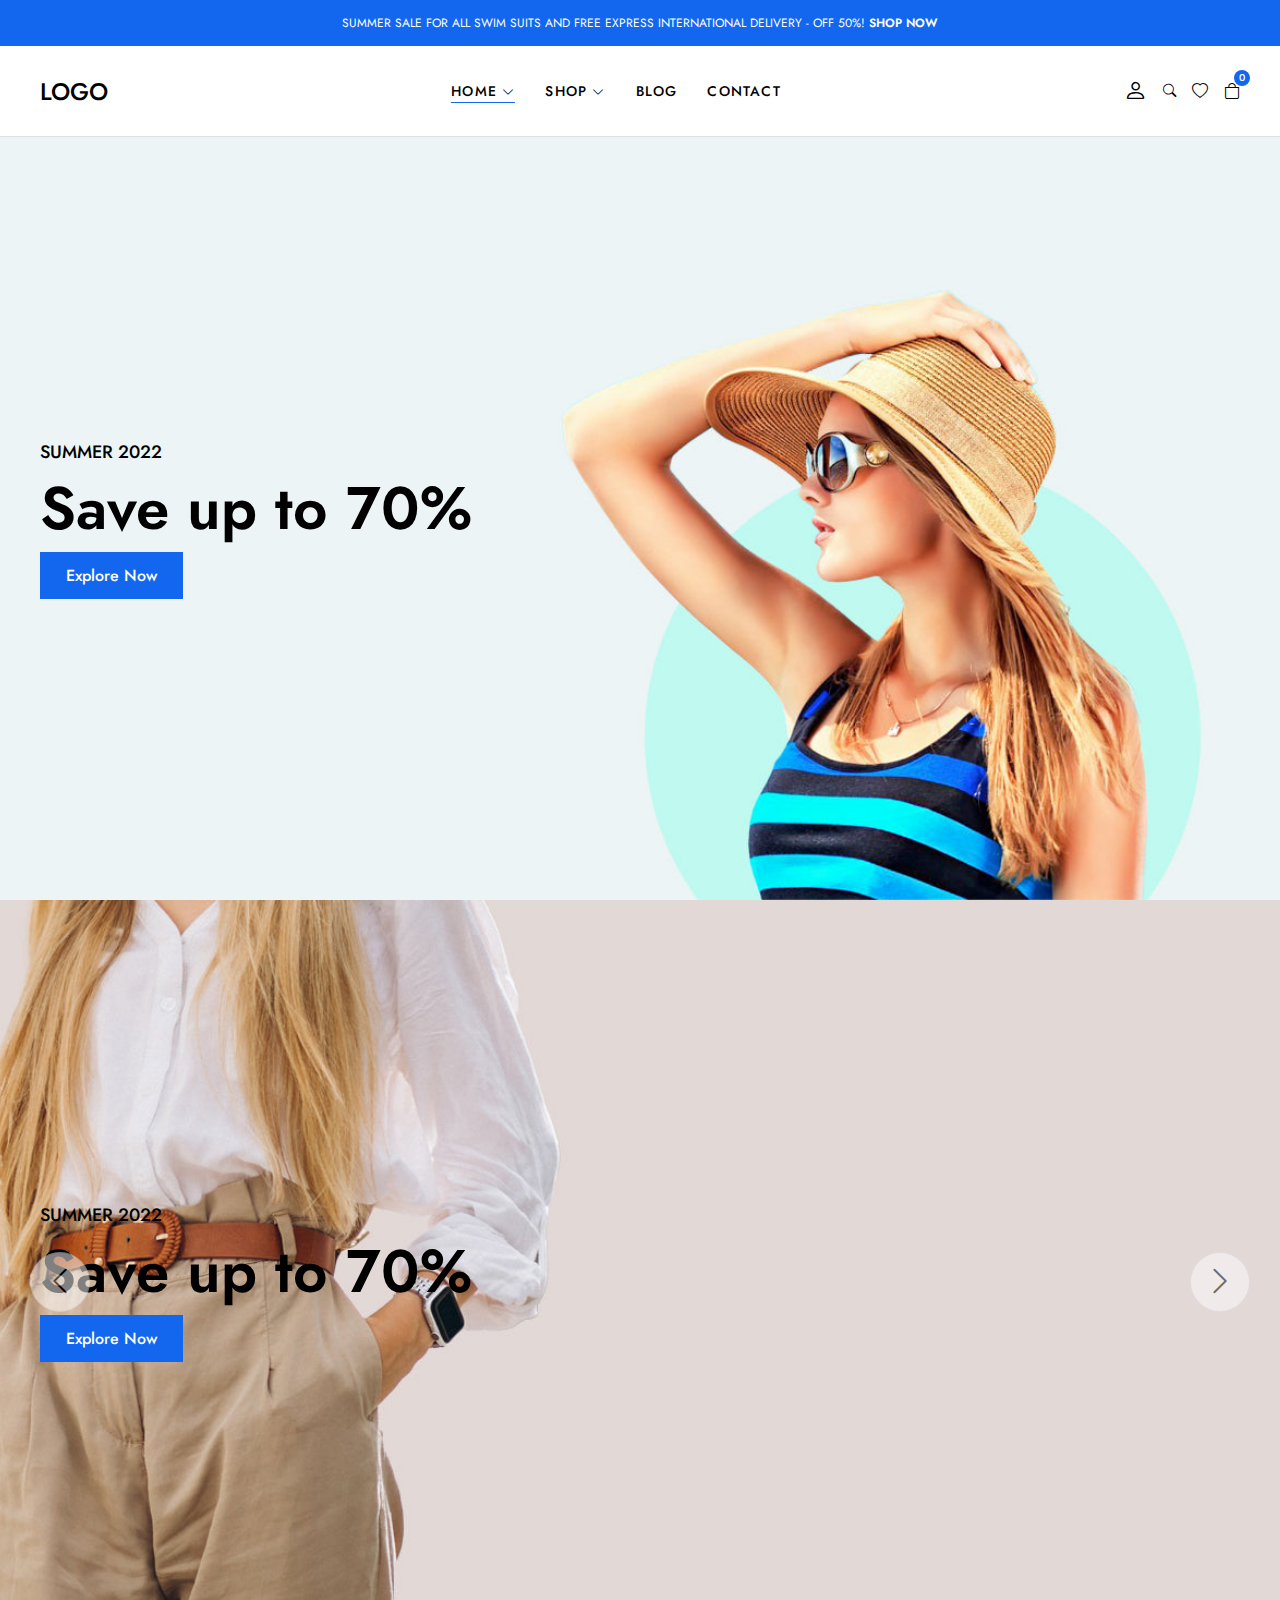
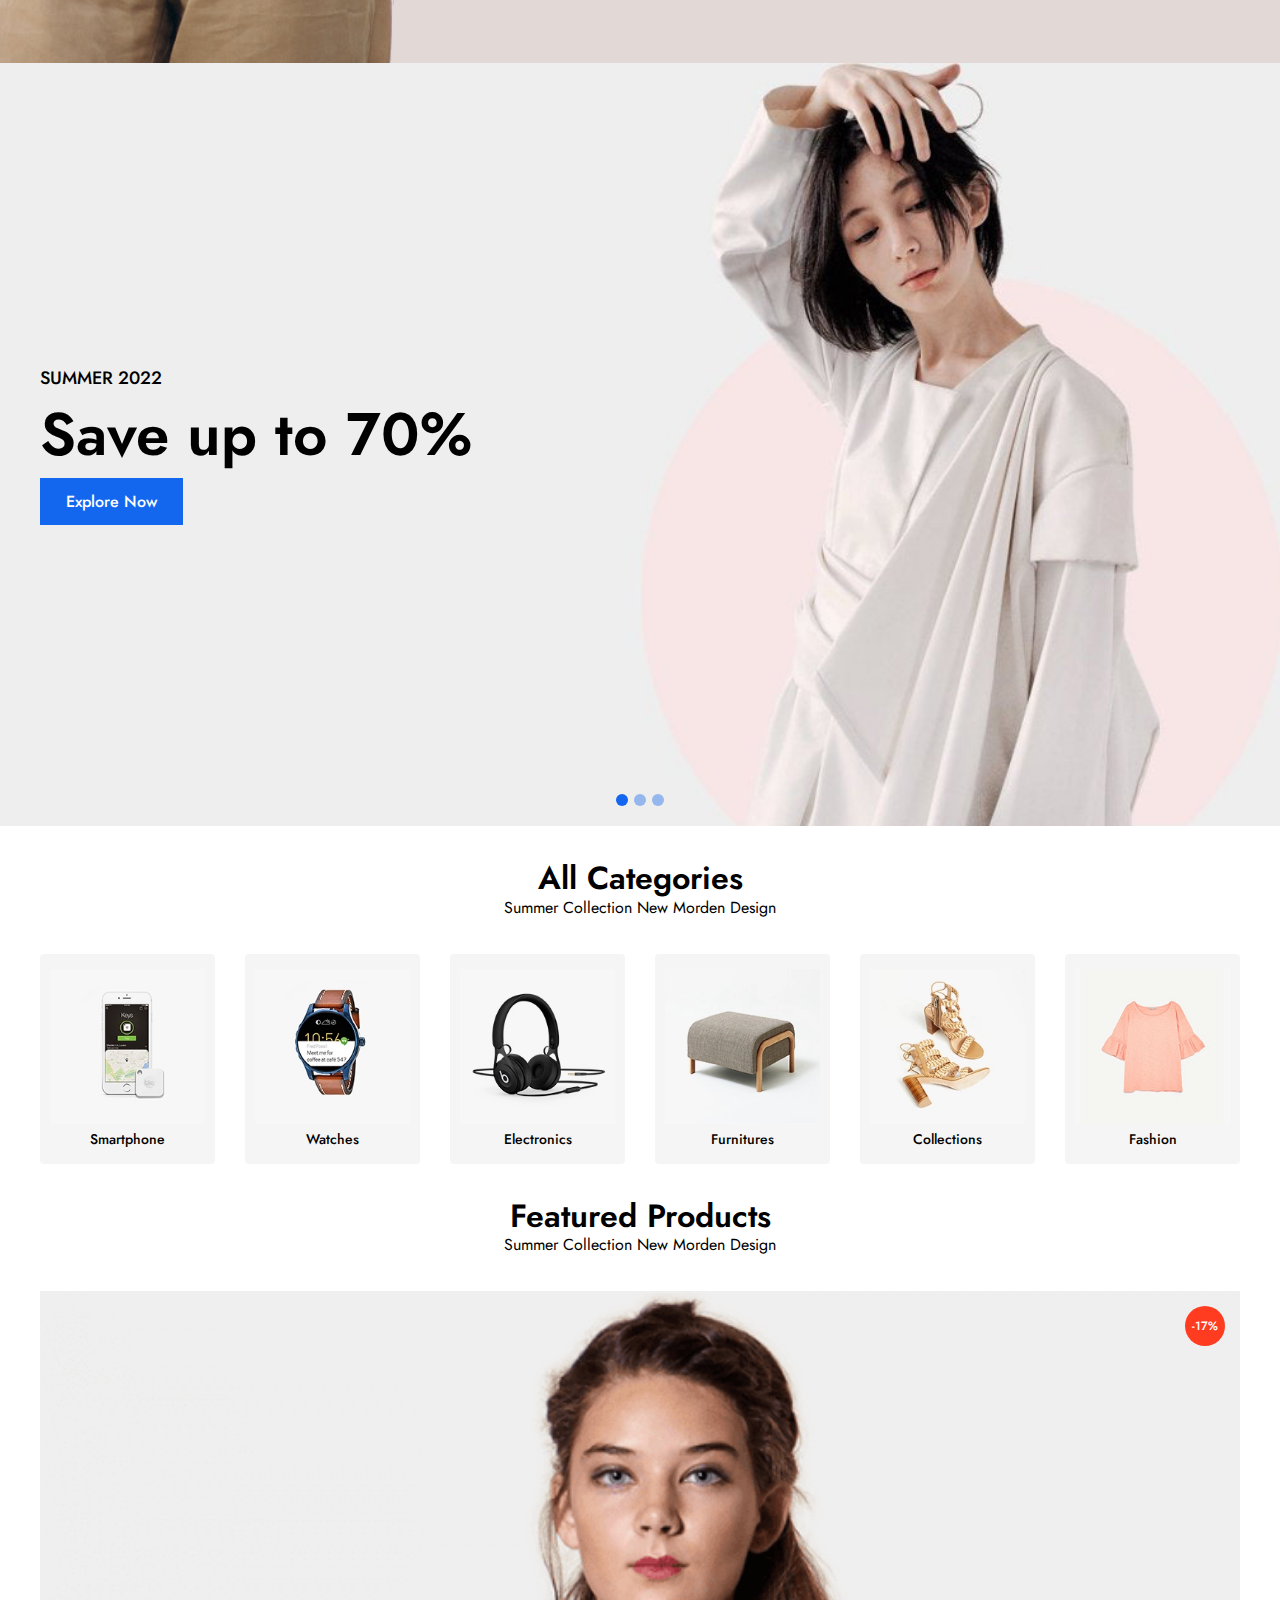
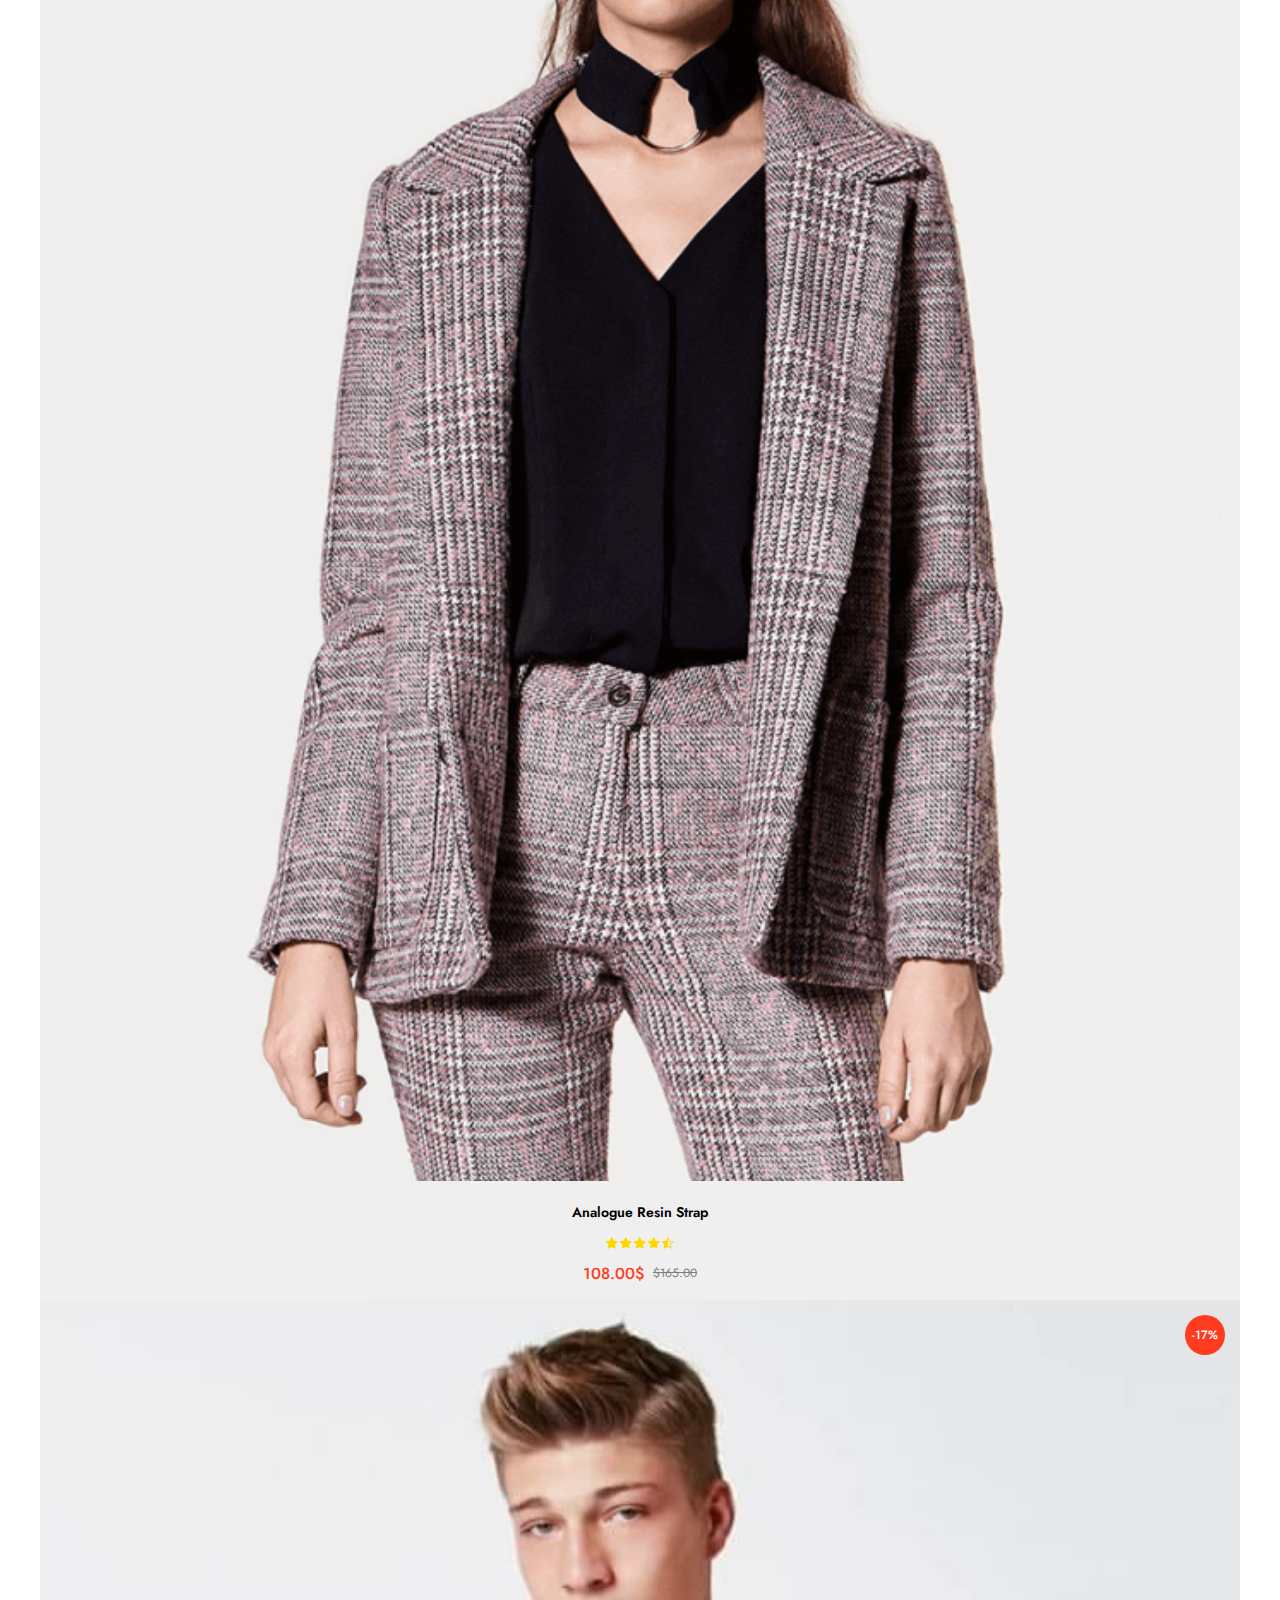
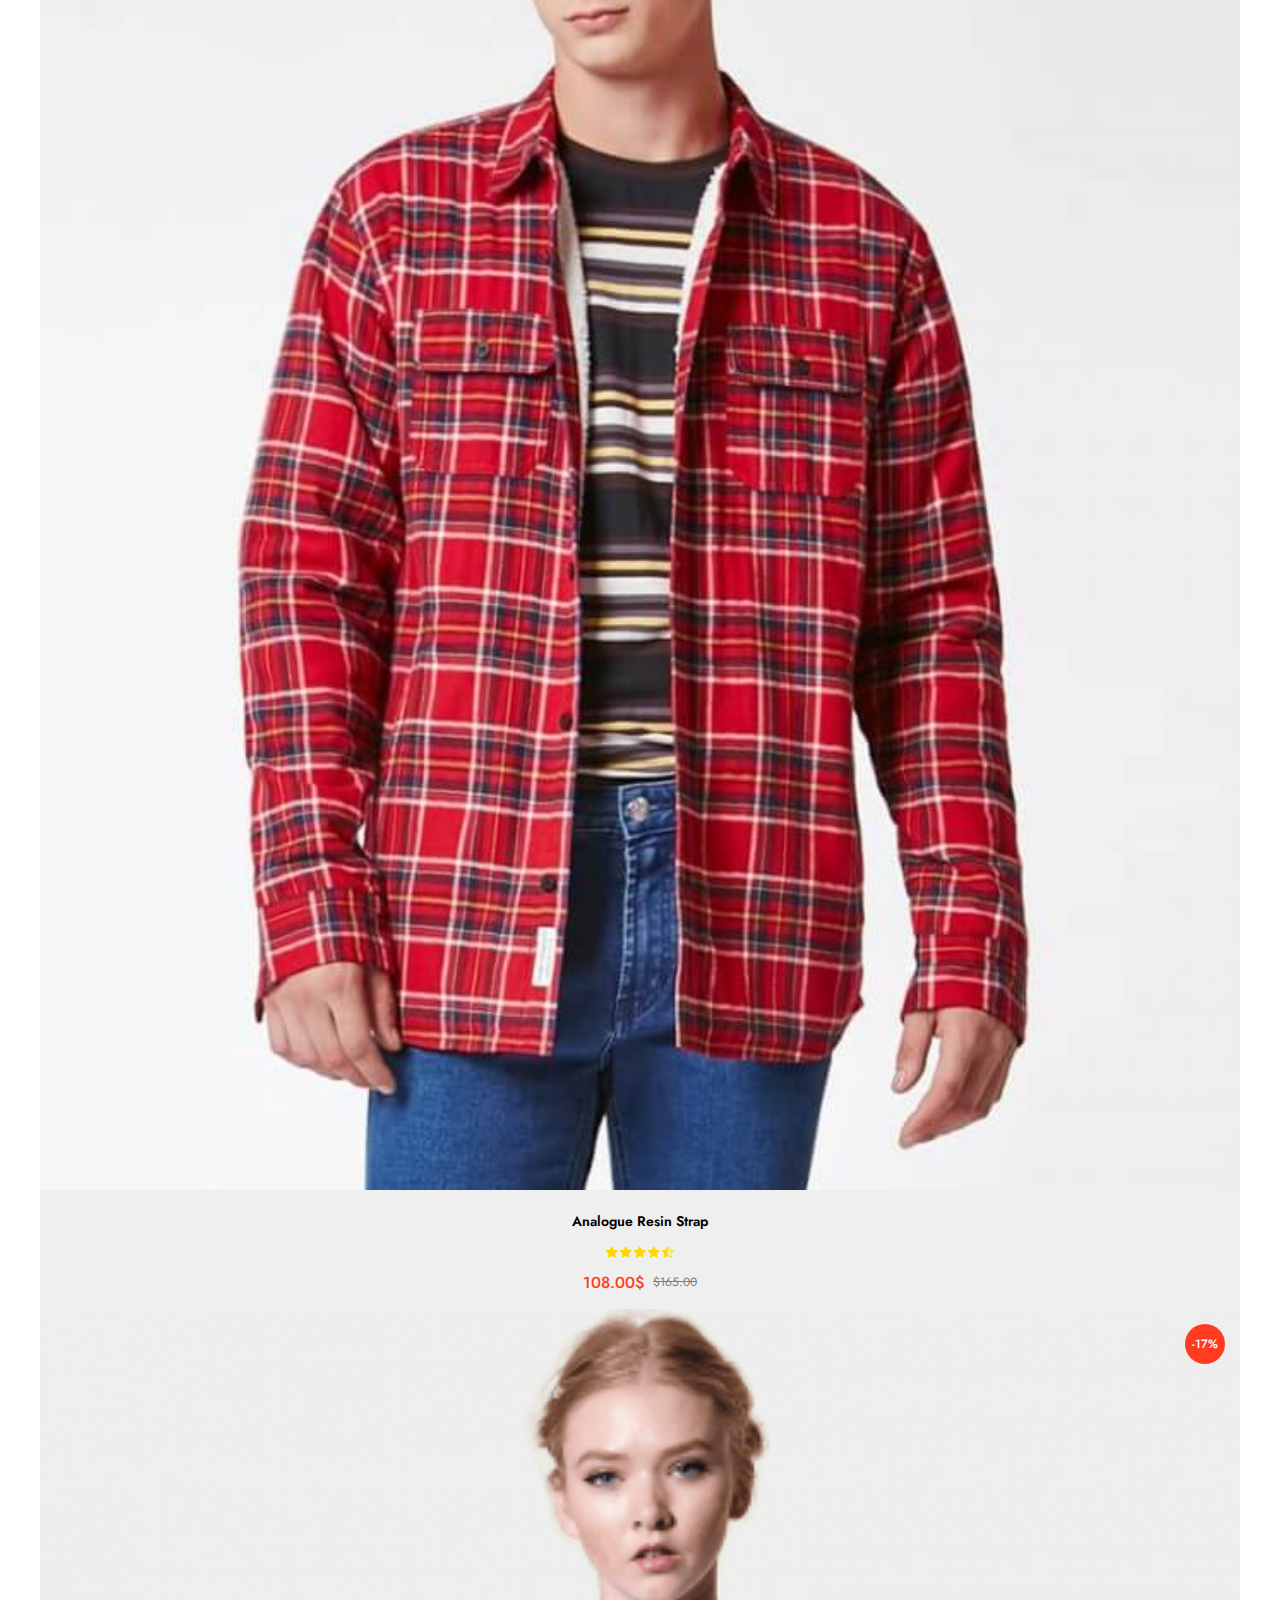
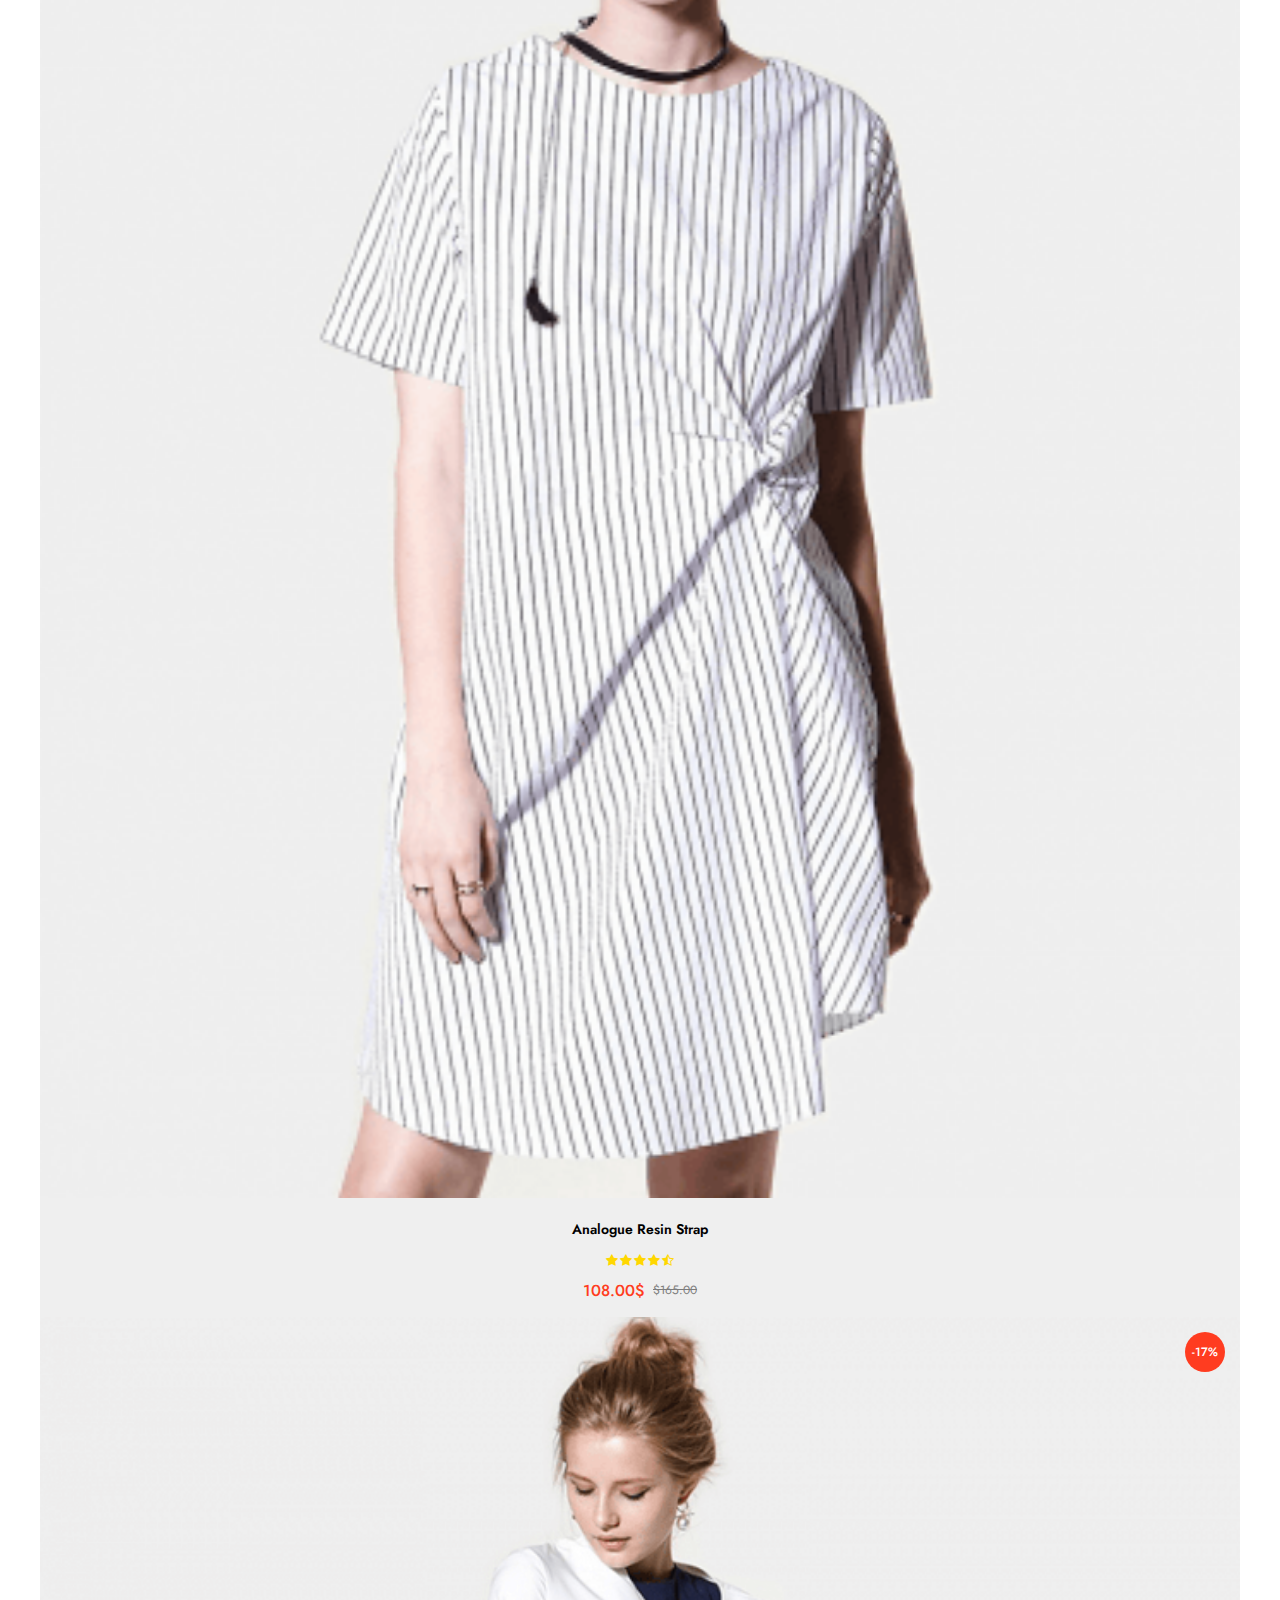
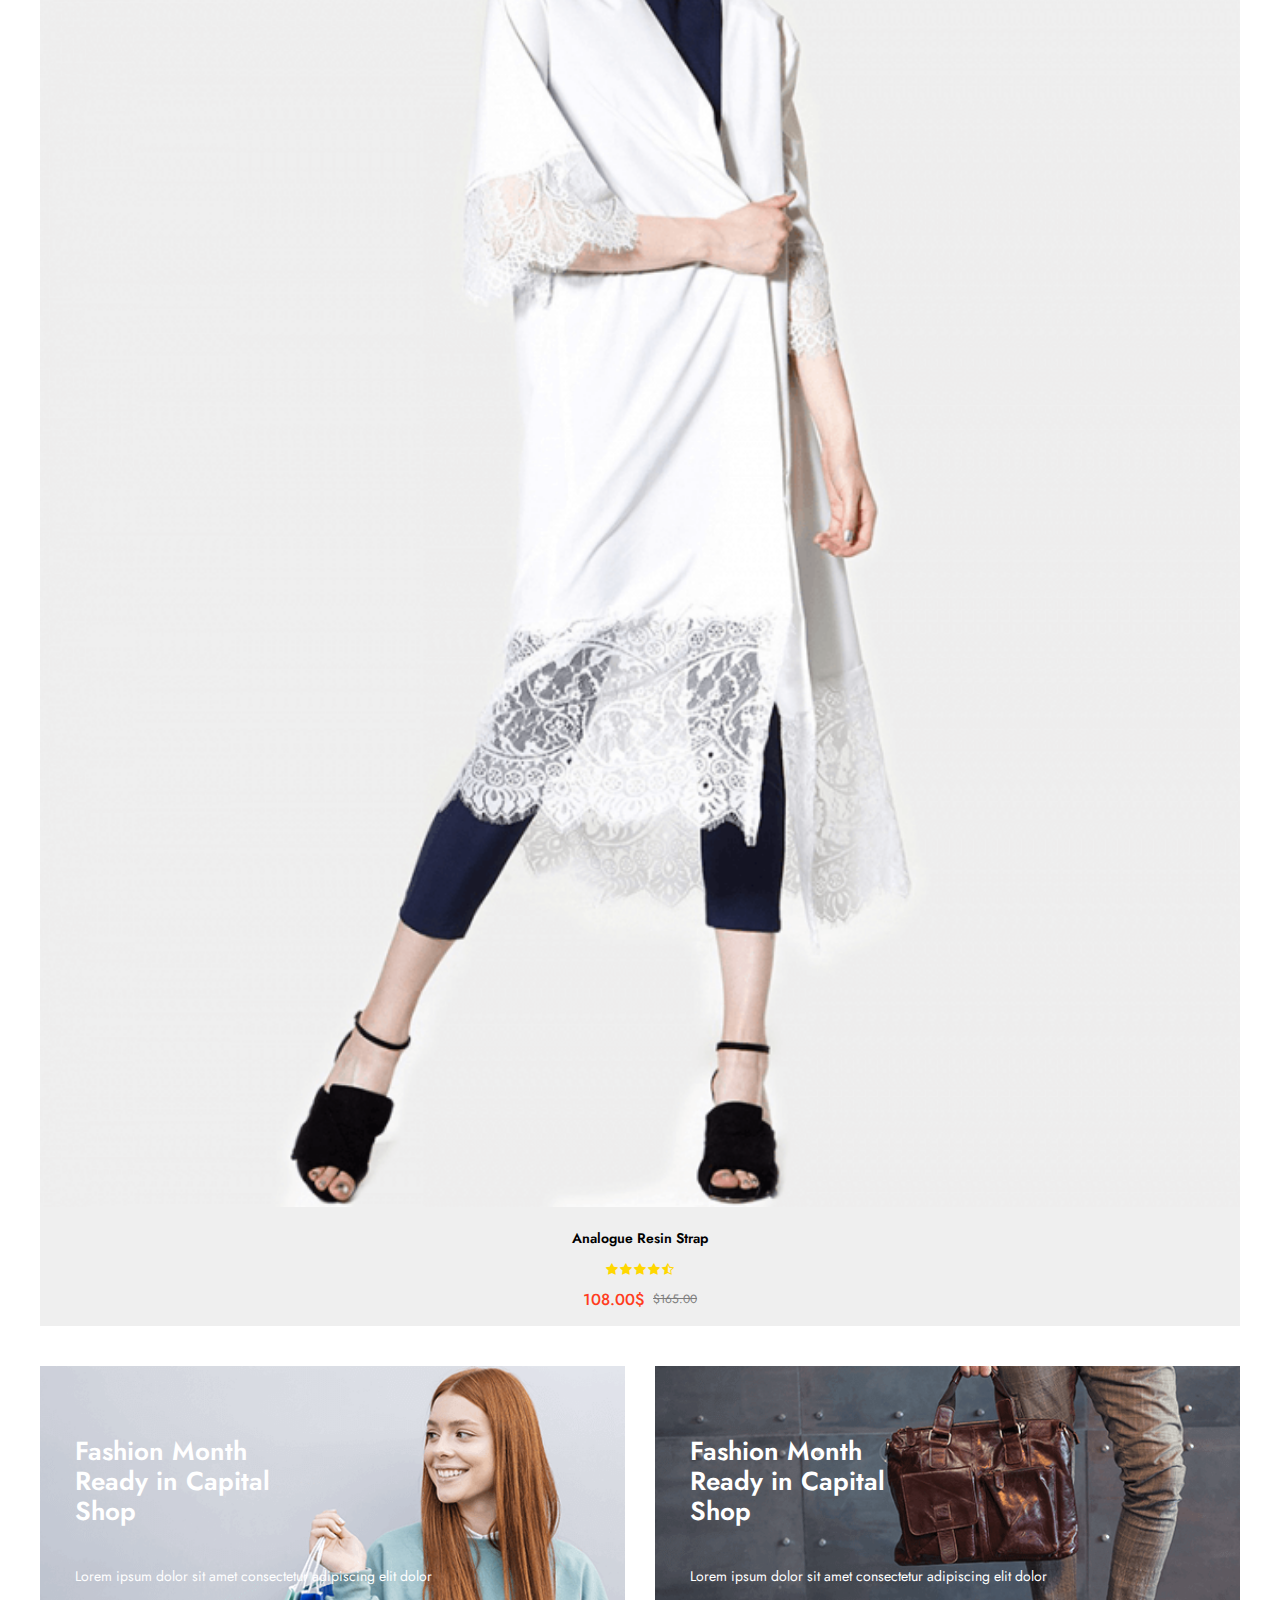
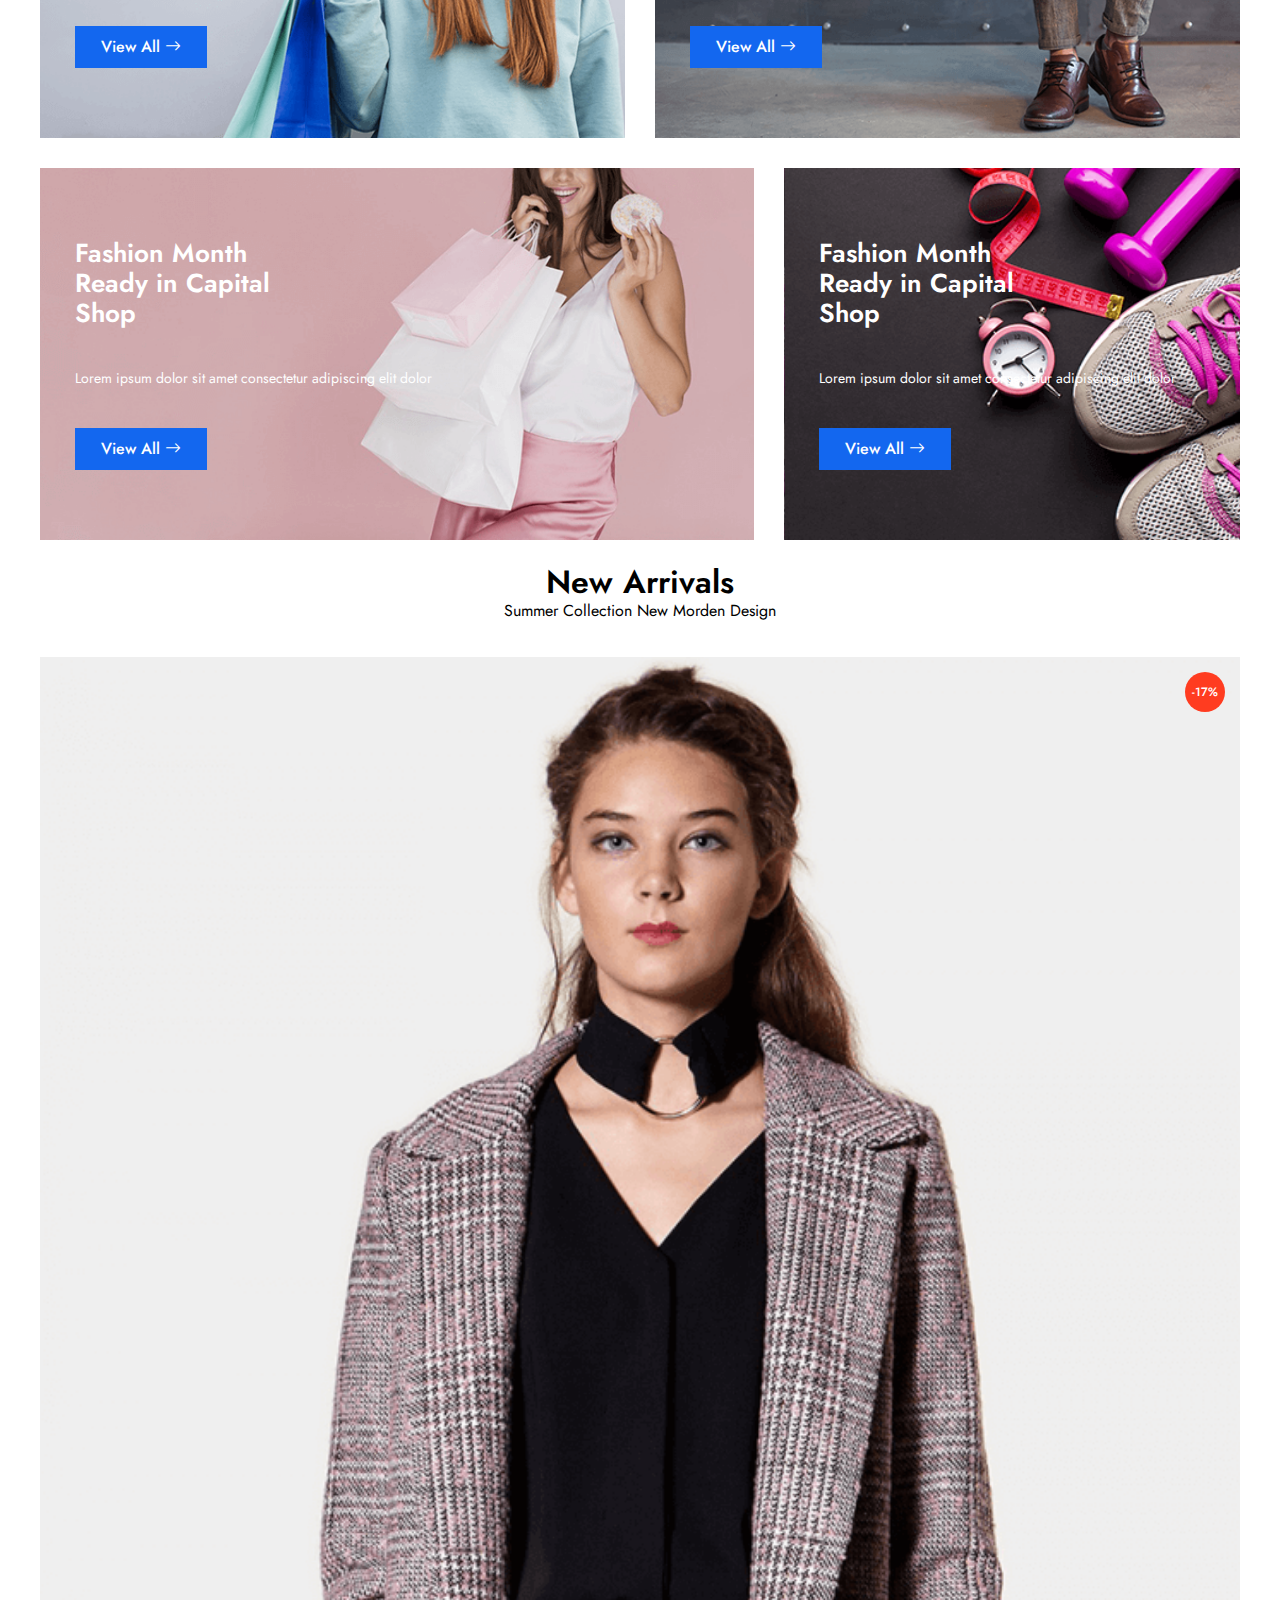
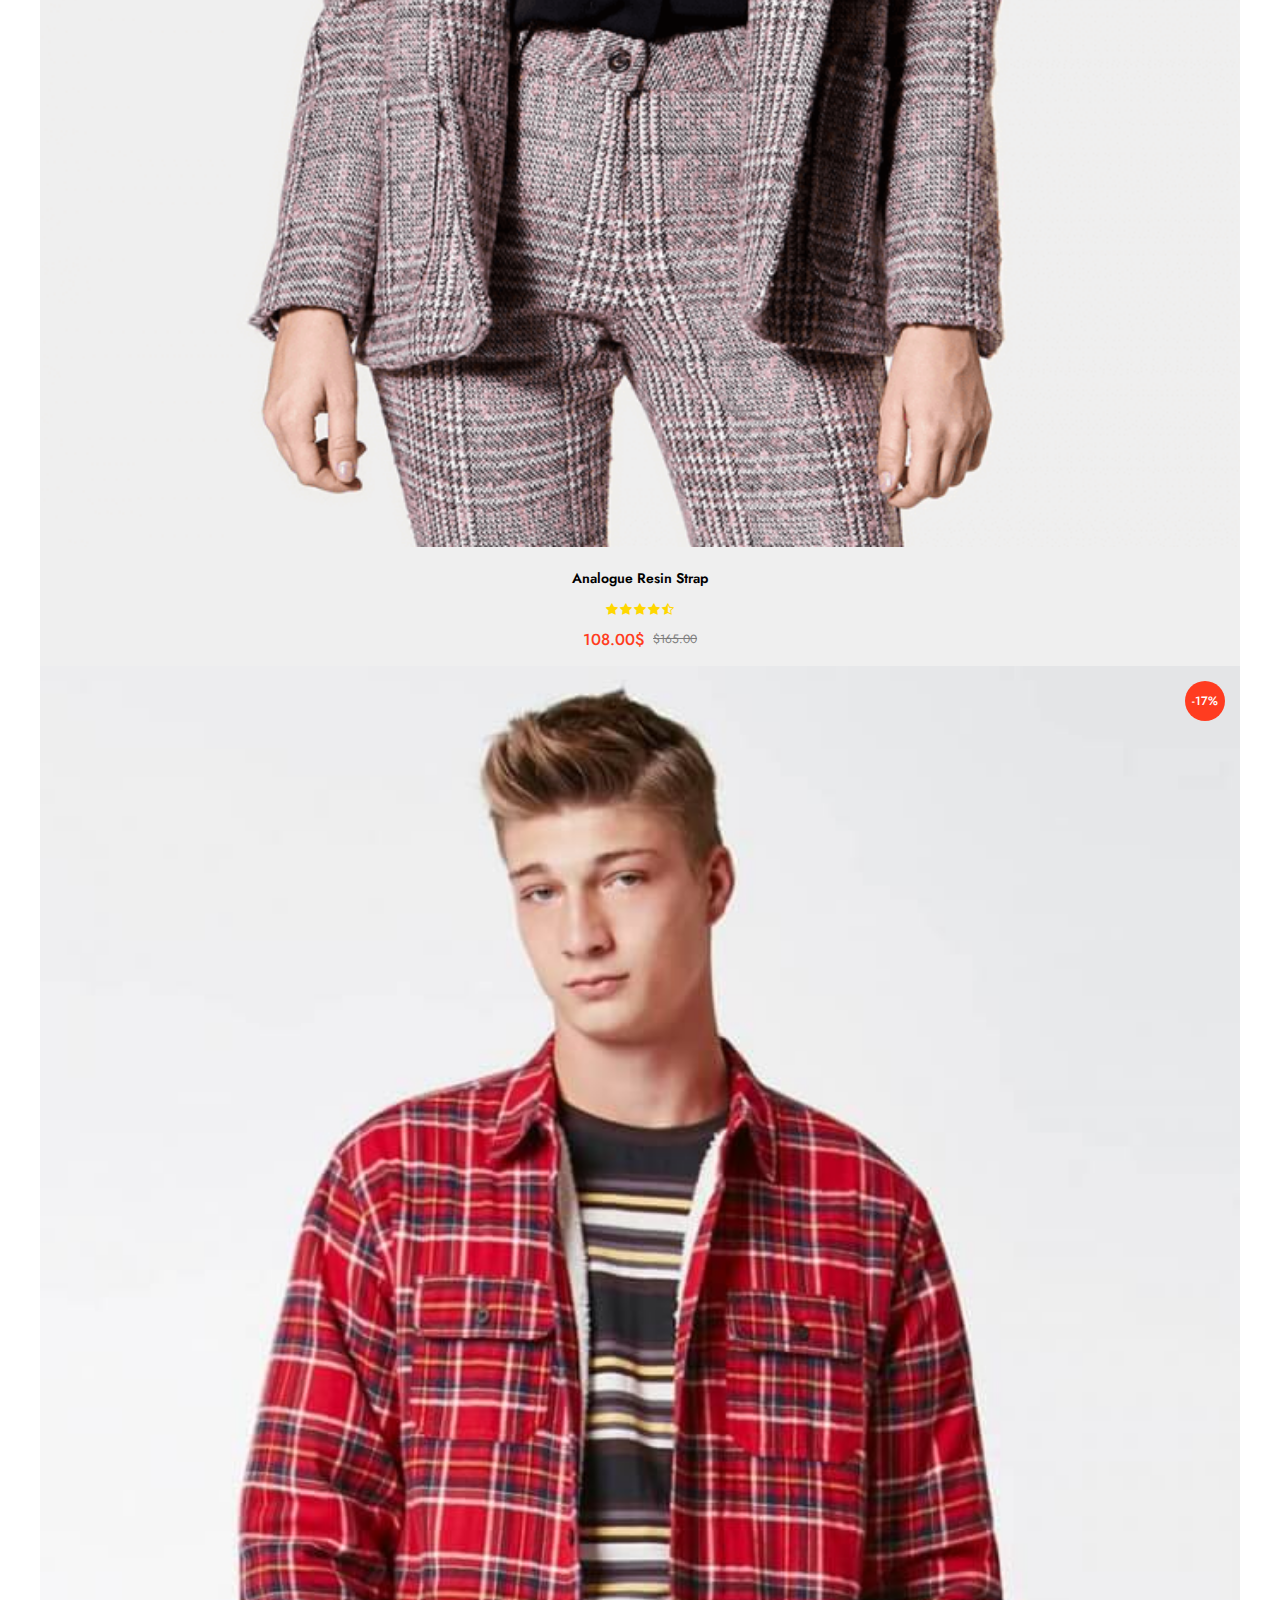
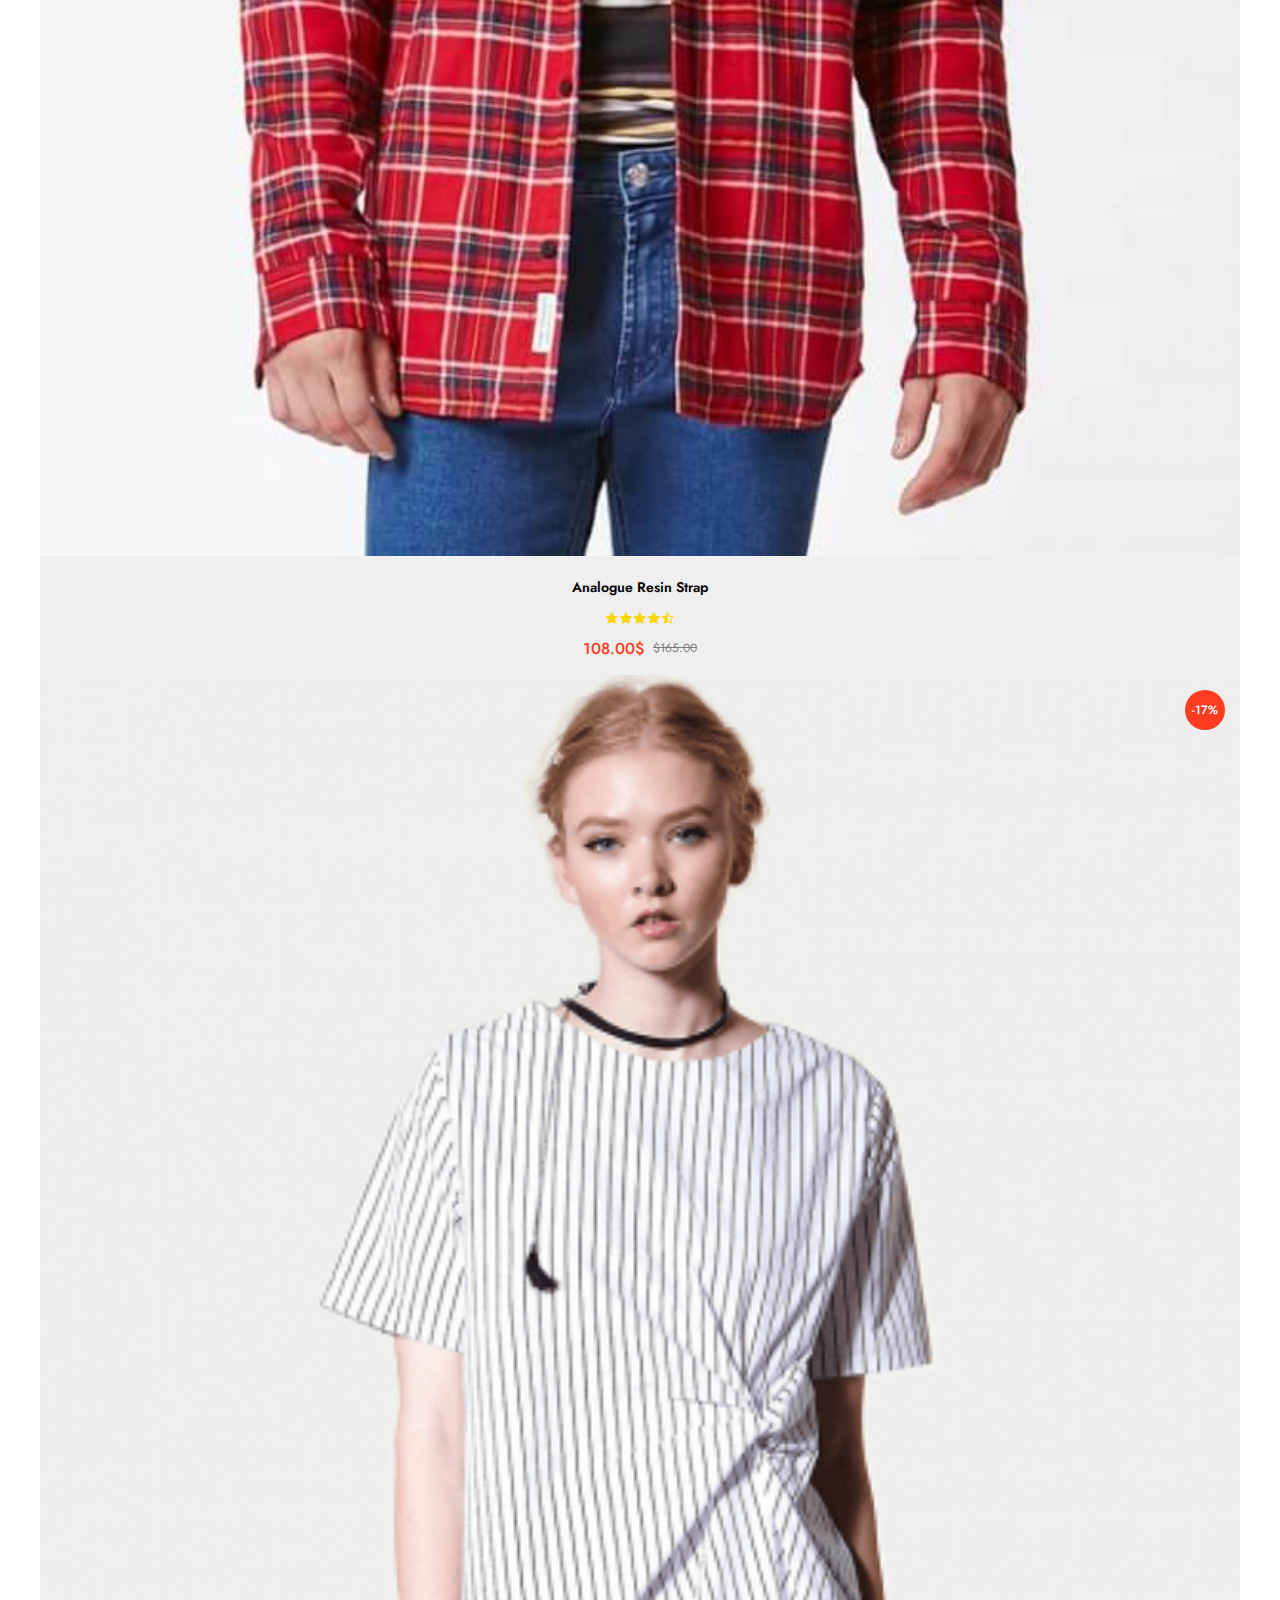
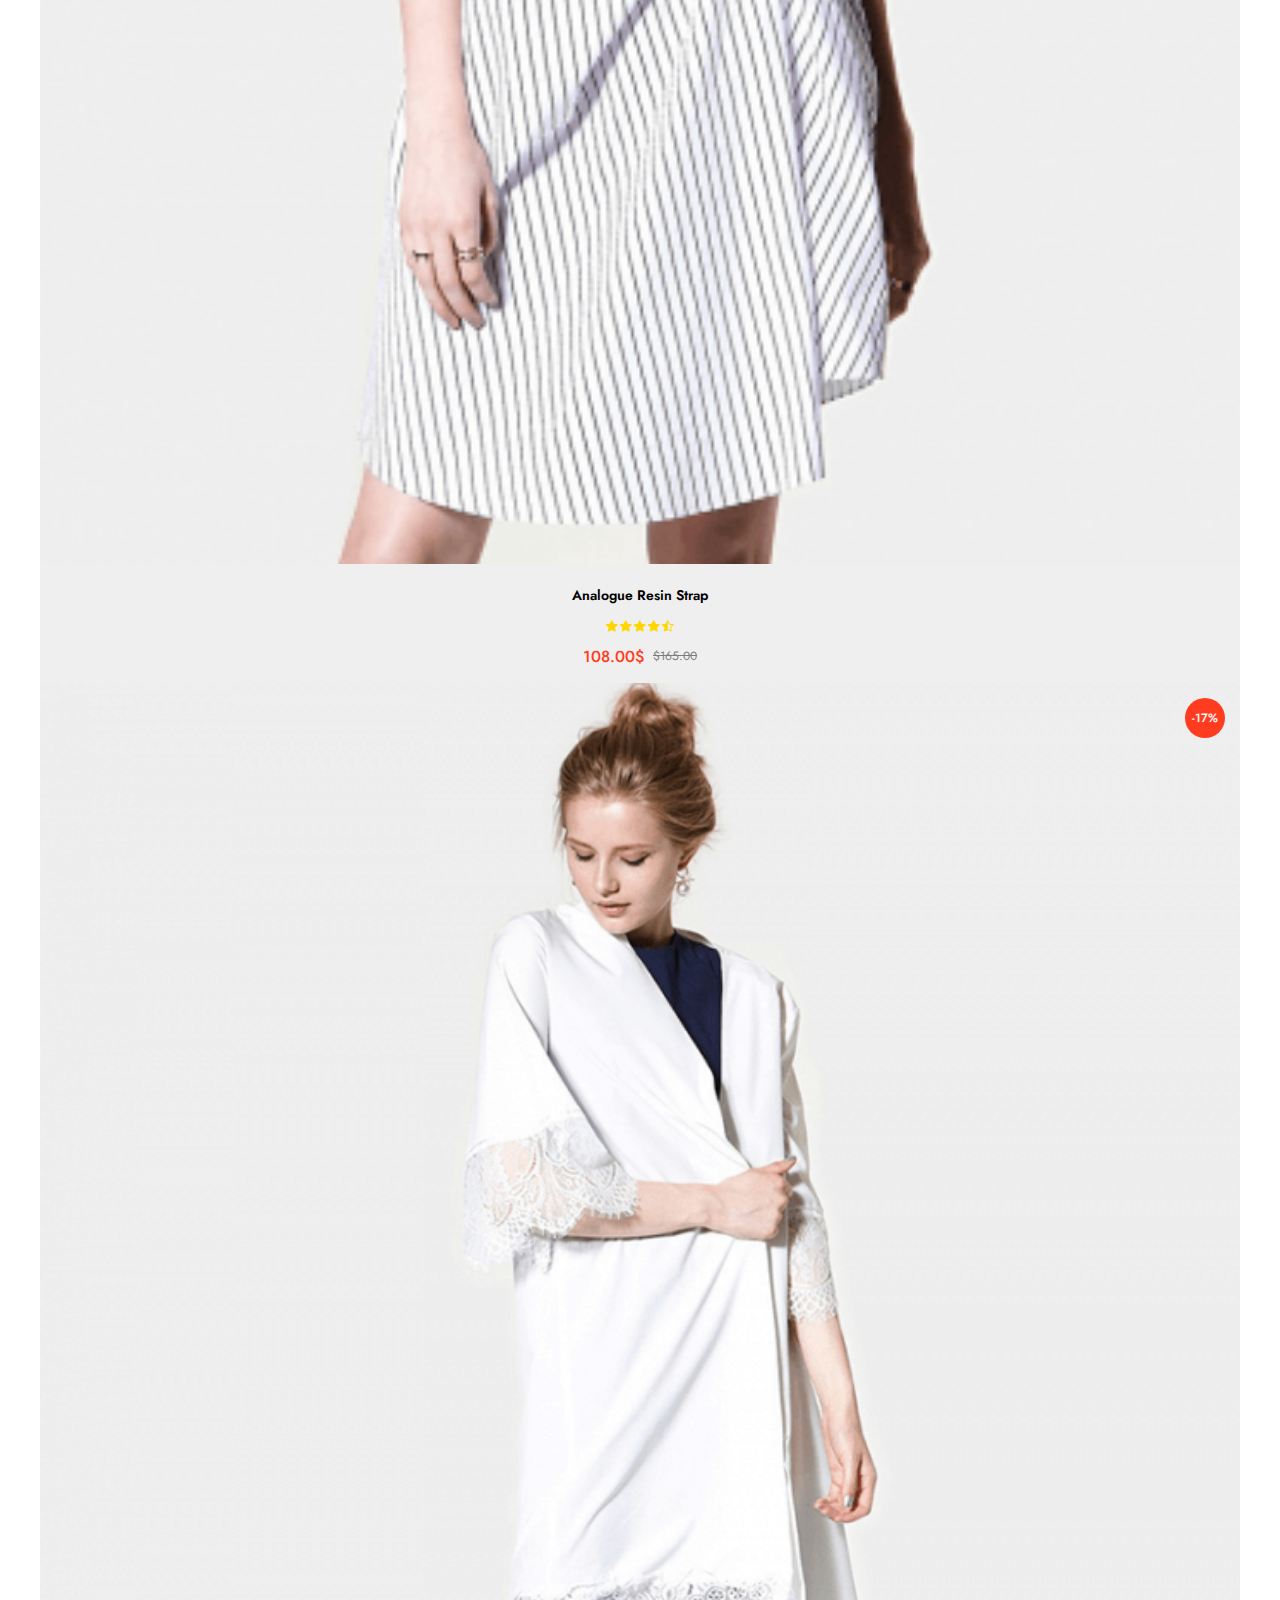
<file: index.html>
<!-- ilk baş '!' yazıp enter dedik hazır yapı geldi  -->
<!-- yorum satırı kısayolu ctrl+ö -->
<!doctype html>
<html lang="en">
  <head>
    <meta charset="UTF-8" />
    <meta name="viewport" content="width=device-width, initial-scale=1.0" />
    <title>E-Commerce</title>
    <link
      rel="stylesheet"
      href="https://cdn.jsdelivr.net/npm/bootstrap-icons@1.13.1/font/bootstrap-icons.min.css"
    />
    <!-- Bootstrap icon CDN (https://icons.getbootstrap.com/ adresinde altta sağda CDN kısmında bu linki aldık) -->
    <link rel="stylesheet" href="css/main.css" />
    <!-- css i ekledi-->
  </head>
  <body>
    <!--! header start  -->
    <header>
      <div class="global-notificition">
        <div class="container">
          <!--container içine alarak responsive de yazıyı sıkıştırmamış olduk-->
          <p>
            SUMMER SALE FOR ALL SWIM SUITS AND FREE EXPRESS INTERNATIONAL
            DELIVERY - OFF 50%!
            <a href="shop.html">SHOP NOW</a>
          </p>
        </div>
      </div>
      <div class="header-row">
        <div class="container">
          <div class="header-wrapper">
            <div class="header-mobile" id="btn-menu">
              <i class="bi bi-list"></i>
            </div>
            <div class="header-left">
              <a href="index.html" class="logo">LOGO</a>
            </div>
            <div class="header-center" id="sidebar">
              <nav class="navigation">
                <!-- yönlendirme linkleri nav içine yazılır -->

                <ul class="menu-list">
                  <li class="menu-list-item">
                    <a href="index.html" class="menu-link active"
                      >Home
                      <i class="bi bi-chevron-down"></i>
                    </a>
                    <div class="menu-dropdown-wrapper">
                      <ul class="menu-dropdown-content">
                        <li>
                          <a href="#">Home Clean</a>
                        </li>
                        <li>
                          <a href="#">Home Collection</a>
                        </li>
                        <li>
                          <a href="#">Home Minimal</a>
                        </li>
                        <li>
                          <a href="#">Home Modern</a>
                        </li>
                        <li>
                          <a href="#">Home Parallax</a>
                        </li>
                        <li>
                          <a href="#">Home Strong</a>
                        </li>
                        <li>
                          <a href="#">Home Style</a>
                        </li>
                        <li>
                          <a href="#">Home Unique</a>
                        </li>
                        <li>
                          <a href="#">Home RTL</a>
                        </li>
                      </ul>
                    </div>
                  </li>
                  <li class="menu-list-item megamenu-wrapper">
                    <a href="shop.html" class="menu-link">
                      Shop
                      <i class="bi bi-chevron-down"></i>
                    </a>
                    <div class="menu-dropdown-wrapper">
                      <!--yukarda Home un altındakiyle aynı classı verdik çünkü css le hover özelliği burada da olacak aynısı-->
                      <div class="menu-dropdown-megamenu">
                        <div class="megamenu-links">
                          <div class="megamenu-products">
                            <h3 class="megamenu-products-title">Shop Style</h3>
                            <ul class="megamenu-menu-list">
                              <li>
                                <a href="#">Shop Standard</a>
                              </li>
                              <li>
                                <a href="#">Shop Full</a>
                              </li>
                              <li>
                                <a href="#">Shop Only Categories</a>
                              </li>
                              <li>
                                <a href="#">Shop Image Categories</a>
                              </li>
                              <li>
                                <a href="#">Shop Sub Categories</a>
                              </li>
                              <li>
                                <a href="#">Shop List</a>
                              </li>
                              <li>
                                <a href="#">Hover Style 1</a>
                              </li>
                              <li>
                                <a href="#">Hover Style 2</a>
                              </li>
                              <li>
                                <a href="#">Hover Style 3</a>
                              </li>
                            </ul>
                          </div>
                          <div class="megamenu-products">
                            <h3 class="megamenu-products-title">
                              Filter Layout
                            </h3>
                            <ul class="megamenu-menu-list">
                              <li>
                                <a href="#">Sidebar</a>
                              </li>
                              <li>
                                <a href="#">Filter Side Out</a>
                              </li>
                              <li>
                                <a href="#">Filter Dropdown</a>
                              </li>
                              <li>
                                <a href="#">Filter Drawer</a>
                              </li>
                            </ul>
                          </div>
                          <div class="megamenu-products">
                            <h3 class="megamenu-products-title">Shop Loader</h3>
                            <ul class="megamenu-menu-list">
                              <li>
                                <a href="#">Shop Pagination</a>
                              </li>
                              <li>
                                <a href="#">Shop Infinity</a>
                              </li>
                              <li>
                                <a href="#">Shop Load More</a>
                              </li>
                              <li>
                                <a href="#">Cart Modal</a>
                              </li>
                              <li>
                                <a href="#">Cart Drawer</a>
                              </li>
                              <li>
                                <a href="#">Cart Page</a>
                              </li>
                            </ul>
                          </div>
                        </div>
                        <div class="megamenu-single">
                          <a href="#">
                            <img src="img/mega-menu.jpg" alt="" />
                          </a>
                          <h3 class="megamenu-single-title">
                            JOIN THE LAYERING GANG
                          </h3>
                          <h4 class="megamenu-single-subtitle">
                            Suspendisse faucibus nunc et pellentesque
                          </h4>
                          <a href="#" class="megamenu-single-button btn btn-sm"
                            >Shop Now</a
                          >
                        </div>
                      </div>
                    </div>
                  </li>
                  <li class="menu-list-item">
                    <a href="blog.html" class="menu-link">Blog </a>
                  </li>
                  <li class="menu-list-item">
                    <a href="contact.html" class="menu-link">Contact </a>
                  </li>
                </ul>
              </nav>
              <i class="bi bi-x-circle" id="close-sidebar"></i>
            </div>
            <div class="header-right">
              <div class="header-right-links">
                <a href="#" class="header-account">
                  <i class="bi bi-person"></i>
                </a>

                <button class="search-button">
                  <i class="bi bi-search"></i>
                </button>
                <a href="#">
                  <i class="bi bi-heart"></i>
                </a>
                <div class="header-cart">
                  <a href="#" class="header-cart-link">
                    <i class="bi bi-bag"></i>
                    <span class="header-cart-count">0</span>
                  </a>
                </div>
              </div>
            </div>
          </div>
        </div>
      </div>
    </header>
    <!--! header end  -->
    <!--! modal search start-->
    <div class="modal-search">
      <div class="modal-wrapper">
        <h3 class="modal-title">Search for products</h3>
        <p class="modal-text">
          Start typing to see products you are looking for.
        </p>
        <!-- p. yazıp entere basarsan classı p hazır gelir-->
        <form class="search-form">
          <input type="text" placeholder="Search a product" />
          <button>
            <i class="bi bi-search"></i>
          </button>
        </form>
        <div class="search-result">
          <div class="search-heading">
            <h3>RESULTS FROM PRODUCT</h3>
          </div>
          <div class="results">
            <a href="#" class="result-item">
              <img
                src="img/products/product1/1.png"
                class="search-thumb"
                alt=""
              />
              <div class="search-info">
                <h4>Analogue Resin Strap</h4>
                <span class="search-sku">SKU: PD0016</span>
                <span class="search-price">$108.00</span>
              </div>
            </a>
            <a href="#" class="result-item">
              <img
                src="img/products/product2/1.png"
                class="search-thumb"
                alt=""
              />
              <div class="search-info">
                <h4>Analogue Resin Strap</h4>
                <span class="search-sku">SKU: PD0016</span>
                <span class="search-price">$108.00</span>
              </div>
            </a>
          </div>
        </div>
        <i class="bi bi-x-circle" id="close-search"></i>
      </div>
    </div>
    <!--! modal search end-->

    <!--! slider start-->
    <section class="slider">
      <!--div olarak da yazabilirdik, seo için section kullandık-->
      <div class="slider-elements">
        <div class="slider-item fade">
          <div class="slider-image">
            <img src="img/slider/slider1.jpg" class="img-fluid" alt="" />
          </div>
          <div class="container">
            <p class="slider-title">SUMMER 2022</p>
            <h2 class="slider-heading">Save up to 70%</h2>
            <a href="#" class="btn btn-lg btn-primary">Explore Now</a>
          </div>
        </div>
        <div class="slider-item fade">
          <div class="slider-image">
            <img src="img/slider/slider2.jpg" class="img-fluid" alt="" />
          </div>
          <div class="container">
            <p class="slider-title">SUMMER 2022</p>
            <h2 class="slider-heading">Save up to 70%</h2>
            <a href="#" class="btn btn-lg btn-primary">Explore Now</a>
          </div>
        </div>
        <div class="slider-item fade">
          <div class="slider-image">
            <img src="img/slider/slider3.jpg" class="img-fluid" alt="" />
          </div>
          <div class="container">
            <p class="slider-title">SUMMER 2022</p>
            <h2 class="slider-heading">Save up to 70%</h2>
            <a href="#" class="btn btn-lg btn-primary">Explore Now</a>
          </div>
        </div>
        <div class="slider-buttons">
          <button onclick="plusSlide(-1)">
            <i class="bi bi-chevron-left"></i>
          </button>
          <button onclick="plusSlide(1)">
            <i class="bi bi-chevron-right"></i>
          </button>
        </div>
        <div class="slider-dots">
          <button class="slider-dot active" onclick="currentSlide(1)">
            <span></span>
          </button>
          <button class="slider-dot" onclick="currentSlide(2)">
            <span></span>
          </button>
          <button class="slider-dot" onclick="currentSlide(3)">
            <span></span>
          </button>
        </div>
      </div>
    </section>
    <!--! slider end-->

    <!--! categories start-->
    <section class="categories">
      <div class="container">
        <div class="section-title">
          <h2>All Categories</h2>
          <p>Summer Collection New Morden Design</p>
        </div>
        <ul class="category-list">
          <li class="category-item">
            <a href="#">
              <img
                src="img/categories/categories1.png"
                alt=""
                class="category-image"
              />
              <span class="category-title">Smartphone</span>
            </a>
          </li>
          <li class="category-item">
            <a href="#">
              <img
                src="img/categories/categories2.png"
                alt=""
                class="category-image"
              />
              <span class="category-title">Watches</span>
            </a>
          </li>
          <li class="category-item">
            <a href="#">
              <img
                src="img/categories/categories3.png"
                alt=""
                class="category-image"
              />
              <span class="category-title">Electronics</span>
            </a>
          </li>
          <li class="category-item">
            <a href="#">
              <img
                src="img/categories/categories4.png"
                alt=""
                class="category-image"
              />
              <span class="category-title">Furnitures</span>
            </a>
          </li>
          <li class="category-item">
            <a href="#">
              <img
                src="img/categories/categories5.png"
                alt=""
                class="category-image"
              />
              <span class="category-title">Collections</span>
            </a>
          </li>
          <li class="category-item">
            <a href="#">
              <img
                src="img/categories/categories6.png"
                alt=""
                class="category-image"
              />
              <span class="category-title">Fashion</span>
            </a>
          </li>
        </ul>
      </div>
    </section>
    <!--! categories end-->

    <!--! products start-->
    <section class="products">
      <!--bu yapının kısa yolu "section.products" enter-->
      <div class="container">
        <div class="section-title">
          <h2>Featured Products</h2>
          <p>Summer Collection New Morden Design</p>
        </div>
        <div class="product-wrapper">
          <ul class="product-list">
            <li class="product-item">
              <div class="product-image">
                <a href="#">
                  <img src="img/products/product1/1.png" alt="" class="img1" />
                  <img src="img/products/product1/2.png" alt="" class="img2" />
                </a>
              </div>
              <div class="product-info">
                <a href="#" class="product-title">Analogue Resin Strap</a>
                <ul class="product-star">
                  <li>
                    <i class="bi bi-star-fill"></i>
                  </li>
                  <li>
                    <i class="bi bi-star-fill"></i>
                  </li>
                  <li>
                    <i class="bi bi-star-fill"></i>
                  </li>
                  <li>
                    <i class="bi bi-star-fill"></i>
                  </li>
                  <li>
                    <i class="bi bi-star-half"></i>
                  </li>
                </ul>
                <div class="product-prices">
                  <strong class="new-price">108.00$</strong>
                  <!-- b etiketi pek önerilmiyor, onun yerine strong kullanıyoruz-->
                  <span class="old-price">$165.00</span>
                  <!-- s etiketi yaparsak üstü çizili yazar ama biz bunu css de çizecez-->
                </div>
                <span class="product-discount">-17%</span>
                <div class="product-links">
                  <button>
                    <i class="bi bi-basket-fill"></i>
                  </button>
                  <button>
                    <i class="bi bi-heart-fill"></i>
                  </button>
                  <a href="">
                    <i class="bi bi-eye-fill"></i>
                  </a>
                  <a href="">
                    <i class="bi bi-share-fill"></i>
                  </a>
                </div>
              </div>
            </li>
            <li class="product-item">
              <div class="product-image">
                <a href="#">
                  <img src="img/products/product2/1.png" alt="" class="img1" />
                  <img src="img/products/product2/2.png" alt="" class="img2" />
                </a>
              </div>
              <div class="product-info">
                <a href="#" class="product-title">Analogue Resin Strap</a>
                <ul class="product-star">
                  <li>
                    <i class="bi bi-star-fill"></i>
                  </li>
                  <li>
                    <i class="bi bi-star-fill"></i>
                  </li>
                  <li>
                    <i class="bi bi-star-fill"></i>
                  </li>
                  <li>
                    <i class="bi bi-star-fill"></i>
                  </li>
                  <li>
                    <i class="bi bi-star-half"></i>
                  </li>
                </ul>
                <div class="product-prices">
                  <strong class="new-price">108.00$</strong>
                  <!-- b etiketi pek önerilmiyor, onun yerine strong kullanıyoruz-->
                  <span class="old-price">$165.00</span>
                  <!-- s etiketi yaparsak üstü çizili yazar ama biz bunu css de çizecez-->
                </div>
                <span class="product-discount">-17%</span>
                <div class="product-links">
                  <button>
                    <i class="bi bi-basket-fill"></i>
                  </button>
                  <button>
                    <i class="bi bi-heart-fill"></i>
                  </button>
                  <a href="">
                    <i class="bi bi-eye-fill"></i>
                  </a>
                  <a href="">
                    <i class="bi bi-share-fill"></i>
                  </a>
                </div>
              </div>
            </li>
            <li class="product-item">
              <div class="product-image">
                <a href="#">
                  <img src="img/products/product3/1.png" alt="" class="img1" />
                  <img src="img/products/product3/2.png" alt="" class="img2" />
                </a>
              </div>
              <div class="product-info">
                <a href="#" class="product-title">Analogue Resin Strap</a>
                <ul class="product-star">
                  <li>
                    <i class="bi bi-star-fill"></i>
                  </li>
                  <li>
                    <i class="bi bi-star-fill"></i>
                  </li>
                  <li>
                    <i class="bi bi-star-fill"></i>
                  </li>
                  <li>
                    <i class="bi bi-star-fill"></i>
                  </li>
                  <li>
                    <i class="bi bi-star-half"></i>
                  </li>
                </ul>
                <div class="product-prices">
                  <strong class="new-price">108.00$</strong>
                  <!-- b etiketi pek önerilmiyor, onun yerine strong kullanıyoruz-->
                  <span class="old-price">$165.00</span>
                  <!-- s etiketi yaparsak üstü çizili yazar ama biz bunu css de çizecez-->
                </div>
                <span class="product-discount">-17%</span>
                <div class="product-links">
                  <button>
                    <i class="bi bi-basket-fill"></i>
                  </button>
                  <button>
                    <i class="bi bi-heart-fill"></i>
                  </button>
                  <a href="">
                    <i class="bi bi-eye-fill"></i>
                  </a>
                  <a href="">
                    <i class="bi bi-share-fill"></i>
                  </a>
                </div>
              </div>
            </li>
            <li class="product-item">
              <div class="product-image">
                <a href="#">
                  <img src="img/products/product4/1.png" alt="" class="img1" />
                  <img src="img/products/product4/2.png" alt="" class="img2" />
                </a>
              </div>
              <div class="product-info">
                <a href="#" class="product-title">Analogue Resin Strap</a>
                <ul class="product-star">
                  <li>
                    <i class="bi bi-star-fill"></i>
                  </li>
                  <li>
                    <i class="bi bi-star-fill"></i>
                  </li>
                  <li>
                    <i class="bi bi-star-fill"></i>
                  </li>
                  <li>
                    <i class="bi bi-star-fill"></i>
                  </li>
                  <li>
                    <i class="bi bi-star-half"></i>
                  </li>
                </ul>
                <div class="product-prices">
                  <strong class="new-price">108.00$</strong>
                  <!-- b etiketi pek önerilmiyor, onun yerine strong kullanıyoruz-->
                  <span class="old-price">$165.00</span>
                  <!-- s etiketi yaparsak üstü çizili yazar ama biz bunu css de çizecez-->
                </div>
                <span class="product-discount">-17%</span>
                <div class="product-links">
                  <button>
                    <i class="bi bi-basket-fill"></i>
                  </button>
                  <button>
                    <i class="bi bi-heart-fill"></i>
                  </button>
                  <a href="">
                    <i class="bi bi-eye-fill"></i>
                  </a>
                  <a href="">
                    <i class="bi bi-share-fill"></i>
                  </a>
                </div>
              </div>
            </li>
          </ul>
        </div>
      </div>
    </section>
    <!--! products end-->

    <!--! campaigns start-->
    <section class="campaigns">
      <div class="container">
        <div class="campaigns-wrapper">
          <div class="campaign-item">
            <h3 class="campaign-title">
              Fashion Month <br />
              <!--aşağı bölme-->Ready in Capital <br />
              Shop
            </h3>
            <p class="campaign-desc">
              Lorem ipsum dolor sit amet consectetur adipiscing elit dolor
            </p>
            <a href="" class="btn btn-primary">
              View All
              <i class="bi bi-arrow-right"></i>
            </a>
          </div>
          <div class="campaign-item">
            <h3 class="campaign-title">
              Fashion Month <br />
              <!--aşağı bölme-->Ready in Capital <br />
              Shop
            </h3>
            <p class="campaign-desc">
              Lorem ipsum dolor sit amet consectetur adipiscing elit dolor
            </p>
            <a href="" class="btn btn-primary">
              View All
              <i class="bi bi-arrow-right"></i>
            </a>
          </div>
        </div>
        <div class="campaigns-wrapper">
          <div class="campaign-item">
            <h3 class="campaign-title">
              Fashion Month <br />
              <!--aşağı bölme-->Ready in Capital <br />
              Shop
            </h3>
            <p class="campaign-desc">
              Lorem ipsum dolor sit amet consectetur adipiscing elit dolor
            </p>
            <a href="" class="btn btn-primary">
              View All
              <i class="bi bi-arrow-right"></i>
            </a>
          </div>
          <div class="campaign-item">
            <h3 class="campaign-title">
              Fashion Month <br />
              <!--aşağı bölme-->Ready in Capital <br />
              Shop
            </h3>
            <p class="campaign-desc">
              Lorem ipsum dolor sit amet consectetur adipiscing elit dolor
            </p>
            <a href="" class="btn btn-primary">
              View All
              <i class="bi bi-arrow-right"></i>
            </a>
          </div>
        </div>
      </div>
    </section>

    <!--! campaigns end-->

    <!--! products start-->

    <section class="products">
      <!--bu yapının kısa yolu "section.products" enter-->
      <div class="container">
        <div class="section-title">
          <h2>New Arrivals</h2>
          <p>Summer Collection New Morden Design</p>
        </div>
        <div class="product-wrapper">
          <ul class="product-list">
            <li class="product-item">
              <div class="product-image">
                <a href="#">
                  <img src="img/products/product1/1.png" alt="" class="img1" />
                  <img src="img/products/product1/2.png" alt="" class="img2" />
                </a>
              </div>
              <div class="product-info">
                <a href="#" class="product-title">Analogue Resin Strap</a>
                <ul class="product-star">
                  <li>
                    <i class="bi bi-star-fill"></i>
                  </li>
                  <li>
                    <i class="bi bi-star-fill"></i>
                  </li>
                  <li>
                    <i class="bi bi-star-fill"></i>
                  </li>
                  <li>
                    <i class="bi bi-star-fill"></i>
                  </li>
                  <li>
                    <i class="bi bi-star-half"></i>
                  </li>
                </ul>
                <div class="product-prices">
                  <strong class="new-price">108.00$</strong>
                  <!-- b etiketi pek önerilmiyor, onun yerine strong kullanıyoruz-->
                  <span class="old-price">$165.00</span>
                  <!-- s etiketi yaparsak üstü çizili yazar ama biz bunu css de çizecez-->
                </div>
                <span class="product-discount">-17%</span>
                <div class="product-links">
                  <button>
                    <i class="bi bi-basket-fill"></i>
                  </button>
                  <button>
                    <i class="bi bi-heart-fill"></i>
                  </button>
                  <a href="">
                    <i class="bi bi-eye-fill"></i>
                  </a>
                  <a href="">
                    <i class="bi bi-share-fill"></i>
                  </a>
                </div>
              </div>
            </li>
            <li class="product-item">
              <div class="product-image">
                <a href="#">
                  <img src="img/products/product2/1.png" alt="" class="img1" />
                  <img src="img/products/product2/2.png" alt="" class="img2" />
                </a>
              </div>
              <div class="product-info">
                <a href="#" class="product-title">Analogue Resin Strap</a>
                <ul class="product-star">
                  <li>
                    <i class="bi bi-star-fill"></i>
                  </li>
                  <li>
                    <i class="bi bi-star-fill"></i>
                  </li>
                  <li>
                    <i class="bi bi-star-fill"></i>
                  </li>
                  <li>
                    <i class="bi bi-star-fill"></i>
                  </li>
                  <li>
                    <i class="bi bi-star-half"></i>
                  </li>
                </ul>
                <div class="product-prices">
                  <strong class="new-price">108.00$</strong>
                  <!-- b etiketi pek önerilmiyor, onun yerine strong kullanıyoruz-->
                  <span class="old-price">$165.00</span>
                  <!-- s etiketi yaparsak üstü çizili yazar ama biz bunu css de çizecez-->
                </div>
                <span class="product-discount">-17%</span>
                <div class="product-links">
                  <button>
                    <i class="bi bi-basket-fill"></i>
                  </button>
                  <button>
                    <i class="bi bi-heart-fill"></i>
                  </button>
                  <a href="">
                    <i class="bi bi-eye-fill"></i>
                  </a>
                  <a href="">
                    <i class="bi bi-share-fill"></i>
                  </a>
                </div>
              </div>
            </li>
            <li class="product-item">
              <div class="product-image">
                <a href="#">
                  <img src="img/products/product3/1.png" alt="" class="img1" />
                  <img src="img/products/product3/2.png" alt="" class="img2" />
                </a>
              </div>
              <div class="product-info">
                <a href="#" class="product-title">Analogue Resin Strap</a>
                <ul class="product-star">
                  <li>
                    <i class="bi bi-star-fill"></i>
                  </li>
                  <li>
                    <i class="bi bi-star-fill"></i>
                  </li>
                  <li>
                    <i class="bi bi-star-fill"></i>
                  </li>
                  <li>
                    <i class="bi bi-star-fill"></i>
                  </li>
                  <li>
                    <i class="bi bi-star-half"></i>
                  </li>
                </ul>
                <div class="product-prices">
                  <strong class="new-price">108.00$</strong>
                  <!-- b etiketi pek önerilmiyor, onun yerine strong kullanıyoruz-->
                  <span class="old-price">$165.00</span>
                  <!-- s etiketi yaparsak üstü çizili yazar ama biz bunu css de çizecez-->
                </div>
                <span class="product-discount">-17%</span>
                <div class="product-links">
                  <button>
                    <i class="bi bi-basket-fill"></i>
                  </button>
                  <button>
                    <i class="bi bi-heart-fill"></i>
                  </button>
                  <a href="">
                    <i class="bi bi-eye-fill"></i>
                  </a>
                  <a href="">
                    <i class="bi bi-share-fill"></i>
                  </a>
                </div>
              </div>
            </li>
            <li class="product-item">
              <div class="product-image">
                <a href="#">
                  <img src="img/products/product4/1.png" alt="" class="img1" />
                  <img src="img/products/product4/2.png" alt="" class="img2" />
                </a>
              </div>
              <div class="product-info">
                <a href="#" class="product-title">Analogue Resin Strap</a>
                <ul class="product-star">
                  <li>
                    <i class="bi bi-star-fill"></i>
                  </li>
                  <li>
                    <i class="bi bi-star-fill"></i>
                  </li>
                  <li>
                    <i class="bi bi-star-fill"></i>
                  </li>
                  <li>
                    <i class="bi bi-star-fill"></i>
                  </li>
                  <li>
                    <i class="bi bi-star-half"></i>
                  </li>
                </ul>
                <div class="product-prices">
                  <strong class="new-price">108.00$</strong>
                  <!-- b etiketi pek önerilmiyor, onun yerine strong kullanıyoruz-->
                  <span class="old-price">$165.00</span>
                  <!-- s etiketi yaparsak üstü çizili yazar ama biz bunu css de çizecez-->
                </div>
                <span class="product-discount">-17%</span>
                <div class="product-links">
                  <button>
                    <i class="bi bi-basket-fill"></i>
                  </button>
                  <button>
                    <i class="bi bi-heart-fill"></i>
                  </button>
                  <a href="">
                    <i class="bi bi-eye-fill"></i>
                  </a>
                  <a href="">
                    <i class="bi bi-share-fill"></i>
                  </a>
                </div>
              </div>
            </li>
          </ul>
        </div>
      </div>
    </section>
    <!--! products end-->

    <!--! blogs start-->
    <section class="blogs">
      <div class="container">
        <div class="section-title">
          <h2>From Our Blog</h2>
          <p>Summer Collection New Morden Design</p>
        </div>
        <ul class="blog-list">
          <li class="blog-item">
            <a href="#" class="blog-image">
              <img src="img/blogs/blog1.jpg" alt="" />
            </a>
            <div class="blog-info">
              <div class="blog-info-top">
                <span>25 Feb, 2021 </span>
                -
                <span>0 Comments</span>
              </div>
              <div class="blog-info-center">
                <a href="#">Aliquam hendrerit mi metus</a>
              </div>
              <div class="blog-info-bottom">
                <a href="#">Read More</a>
              </div>
            </div>
          </li>
          <li class="blog-item">
            <a href="#" class="blog-image">
              <img src="img/blogs/blog2.jpg" alt="" />
            </a>
            <div class="blog-info">
              <div class="blog-info-top">
                <span>25 Feb, 2021 </span>
                -
                <span>0 Comments</span>
              </div>
              <div class="blog-info-center">
                <a href="#">Aliquam hendrerit mi metus</a>
              </div>
              <div class="blog-info-bottom">
                <a href="#">Read More</a>
              </div>
            </div>
          </li>
          <li class="blog-item">
            <a href="#" class="blog-image">
              <img src="img/blogs/blog3.jpg" alt="" />
            </a>
            <div class="blog-info">
              <div class="blog-info-top">
                <span>25 Feb, 2021 </span>
                -
                <span>0 Comments</span>
              </div>
              <div class="blog-info-center">
                <a href="#">Aliquam hendrerit mi metus</a>
              </div>
              <div class="blog-info-bottom">
                <a href="#">Read More</a>
              </div>
            </div>
          </li>
        </ul>
      </div>
    </section>

    <!--! blogs end-->

    <!--! brands start-->
    <section class="brands">
      <div class="container">
        <ul class="brand-list">
          <li class="brand-item">
            <a href="">
              <img src="img/brands/brand1.png" alt="" />
            </a>
          </li>
          <li class="brand-item">
            <a href="">
              <img src="img/brands/brand2.png" alt="" />
            </a>
          </li>
          <li class="brand-item">
            <a href="">
              <img src="img/brands/brand3.png" alt="" />
            </a>
          </li>
          <li class="brand-item">
            <a href="">
              <img src="img/brands/brand4.png" alt="" />
            </a>
          </li>
          <li class="brand-item">
            <a href="">
              <img src="img/brands/brand5.png" alt="" />
            </a>
          </li>
        </ul>
      </div>
    </section>

    <!--! brands end-->

    <!--! campaign single start-->

    <section class="campaign-single">
      <div class="container">
        <div class="campaign-wrapper">
          <h2>New Season Sale</h2>
          <strong>40% OFF</strong>
          <span></span>
          <a href="#" class="btn btn-lg"
            >SHOP NOW
            <i class="bi bi-arrow-right"></i>
          </a>
        </div>
      </div>
    </section>

    <!--! campaign single end-->

    <!--! policy start-->
    <section class="policy">
      <div class="container">
        <ul class="policy-list">
          <li class="policy-item">
            <i class="bi bi-truck"></i>
            <div class="policy-texts">
              <strong>FREE DELIVERY</strong>
              <span>From $49.99</span>
            </div>
          </li>
          <li class="policy-item">
            <i class="bi bi-headset"></i>
            <div class="policy-texts">
              <strong>SUPPORT 24/7</strong>
              <span>Online 24 hours</span>
            </div>
          </li>
          <li class="policy-item">
            <i class="bi bi-arrow-clockwise"></i>
            <div class="policy-texts">
              <strong>30 DAYS RETURN</strong>
              <span>Simply return it within 30 days</span>
            </div>
          </li>
          <li class="policy-item">
            <i class="bi bi-credit-card"></i>
            <div class="policy-texts">
              <strong>PAYMENT METHOD</strong>
              <span>Secure Payment</span>
            </div>
          </li>
        </ul>
      </div>
    </section>
    <!--! policy end-->

    <!--! footer start-->
    <footer class="footer">
      <div class="subscribe-row">
        <div class="container">
          <div class="footer-row-wrapper">
            <div class="footer-subscribe-wrapper">
              <div class="footer-subscribe">
                <div class="footer-subscribe-top">
                  <h3 class="subscribe-title">
                    Get our emails for info on new items, sales and more.
                  </h3>
                  <p class="subscribe-desc">
                    We'll email you a voucher worth $10 off your first order
                    over $50.
                  </p>
                </div>
                <div class="footer-subscribe-bottom">
                  <form>
                    <input type="text" placeholder="Enter you email address." />
                    <button class="btn">Subscribe</button>
                  </form>
                  <div class="privacy-text">
                    <p class="privacy-text">
                      By subscribing you agree to our
                      <a href=""
                        >Terms & Conditions and Privacy & Cookies Policy.</a
                      >
                    </p>
                  </div>
                </div>
              </div>
            </div>
            <div class="footer-contact-wrapper">
              <div class="footer-contact-top">
                <h3 class="contact-title">
                  Need help? <br />
                  (+90) 123 456 78 90
                </h3>
                <p class="contact-desc">We are available 8:00am – 7:00pm</p>
              </div>
              <div class="footer-contact-bottom">
                <div class="download-app">
                  <a href="">
                    <img src="img/footer/app-store.png" alt="" />
                  </a>
                  <a href="">
                    <img src="img/footer/google-play.png" alt="" />
                  </a>
                </div>
                <p class="privacy-text">
                  <strong> Shopping App:</strong> Try our View in Your Room
                  feature, manage registries and save payment info.
                </p>
              </div>
            </div>
          </div>
        </div>
      </div>
      <div class="widgets-row">
        <div class="container">
          <div class="footer-widgets">
            <div class="brand-info">
              <div class="footer-logo">
                <a href="" class="logo">LOGO</a>
              </div>
              <div class="footer-desc">
                <p>
                  Quis ipsum suspendisse ultrices gravida. Risus commodo viverra
                  maecenas accumsan lacus vel facilisis in termapol.
                </p>
              </div>
              <div class="footer-contact">
                <p>
                  <a href="tel:555 555 55 55">(+800) 1234 5678 90</a> –
                  <a href="mailto:info@example.com">info@example.com</a>
                </p>
              </div>
            </div>
            <div class="widget-nav-menu">
              <h4>Information</h4>
              <ul class="menu-list">
                <li>
                  <a href="">About Us</a>
                </li>
                <li>
                  <a href="">Privacy Policy</a>
                </li>
                <li>
                  <a href="">Returns Policy</a>
                </li>
                <li>
                  <a href="">Shipping Policy</a>
                </li>
                <li>
                  <a href="">Dropshipping</a>
                </li>
              </ul>
            </div>
            <div class="widget-nav-menu">
              <h4>Account</h4>
              <ul class="menu-list">
                <li>
                  <a href="">Dashboard</a>
                </li>
                <li>
                  <a href="">My Orders</a>
                </li>
                <li>
                  <a href="">My Wishlist</a>
                </li>
                <li>
                  <a href="">Account details</a>
                </li>
                <li>
                  <a href="">Track My Orders</a>
                </li>
              </ul>
            </div>
            <div class="widget-nav-menu">
              <h4>Shop</h4>
              <ul class="menu-list">
                <li>
                  <a href="">Affiliate</a>
                </li>
                <li>
                  <a href="">Bestsellers</a>
                </li>
                <li>
                  <a href="">Discount</a>
                </li>
                <li>
                  <a href="">Latest Products</a>
                </li>
                <li>
                  <a href="">Sale Products</a>
                </li>
              </ul>
            </div>
            <div class="widget-nav-menu">
              <h4>Categories</h4>
              <ul class="menu-list">
                <li>
                  <a href="">Women</a>
                </li>
                <li>
                  <a href="">Men</a>
                </li>
                <li>
                  <a href="">Bags</a>
                </li>
                <li>
                  <a href="">Outerwear</a>
                </li>
                <li>
                  <a href="">Shoes</a>
                </li>
              </ul>
            </div>
          </div>
        </div>
      </div>
      <div class="copright-row">
        <div class="container">
          <div class="footer-copyright">
            <div class="site-copyright">
              <p>
                Copyright 2022 © E-Commerce Theme. All right reserved. Powered
                by Emin Basbayan.
              </p>
            </div>
            <a href="">
              <img src="img/footer/cards.png" alt="" />
            </a>
            <div class="footer-menu">
              <ul class="footer-menu-list">
                <li class="list-item">
                  <a href="">Privacy Policy</a>
                </li>
                <li class="list-item">
                  <a href="">Terms and Conditions</a>
                </li>
                <li class="list-item">
                  <a href="">Returns Policy</a>
                </li>
              </ul>
            </div>
          </div>
        </div>
      </div>
    </footer>
    <!--! footer end-->

    <script src="js/index.js"></script>
  </body>
</html>
</file>
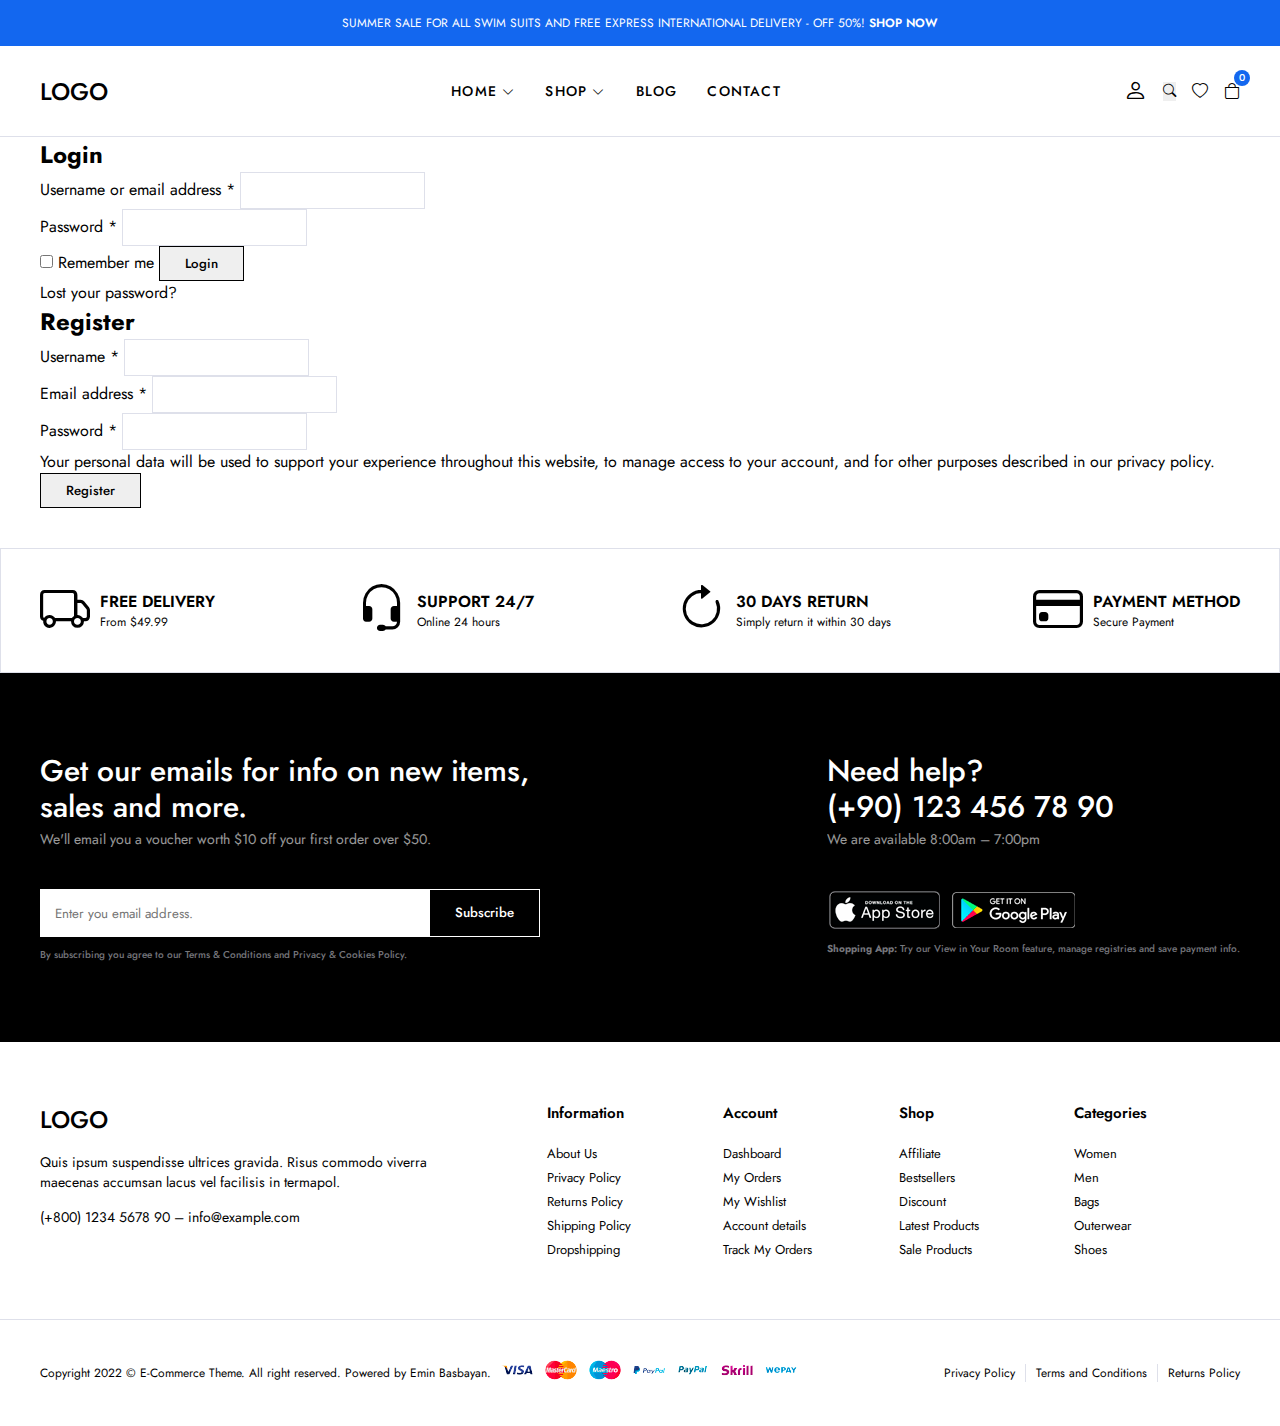
<file: account.html>
<!-- ilk baş '!' yazıp enter dedik hazır yapı geldi  -->
<!-- yorum satırı kısayolu ctrl+ö -->
<!DOCTYPE html>
<html lang="en">
  <head>
    <meta charset="UTF-8" />
    <meta name="viewport" content="width=device-width, initial-scale=1.0" />
    <title>Account</title>
    <link
      rel="stylesheet"
      href="https://cdn.jsdelivr.net/npm/bootstrap-icons@1.13.1/font/bootstrap-icons.min.css"
    />
    <!-- Bootstrap icon CDN (https://icons.getbootstrap.com/ adresinde altta sağda CDN kısmında bu linki aldık) -->
    <link rel="stylesheet" href="css/main.css" />
    <!-- css i ekledi-->
  </head>
  <body>
    <!--! header start  -->
    <header>
      <div class="global-notificition">
        <div class="container">
          <!--container içine alarak responsive de yazıyı sıkıştırmamış olduk-->
          <p>
            SUMMER SALE FOR ALL SWIM SUITS AND FREE EXPRESS INTERNATIONAL
            DELIVERY - OFF 50%!
            <a href="shop.html">SHOP NOW</a>
          </p>
        </div>
      </div>
      <div class="header-row">
        <div class="container">
          <div class="header-wrapper">
            <div class="header-mobile">
              <i class="bi bi-list"></i>
            </div>
            <div class="header-left">
              <a href="index.html" class="logo">LOGO</a>
            </div>
            <div class="header-center">
              <nav class="navigation">
                <!-- yönlendirme linkleri nav içine yazılır -->

                <ul class="menu-list">
                  <li class="menu-list-item">
                    <a href="index.html" class="menu-link"
                      >Home
                      <i class="bi bi-chevron-down"></i>
                    </a>
                    <div class="menu-dropdown-wrapper">
                      <ul class="menu-dropdown-content">
                        <li>
                          <a href="#">Home Clean</a>
                        </li>
                        <li>
                          <a href="#">Home Collection</a>
                        </li>
                        <li>
                          <a href="#">Home Minimal</a>
                        </li>
                        <li>
                          <a href="#">Home Modern</a>
                        </li>
                        <li>
                          <a href="#">Home Parallax</a>
                        </li>
                        <li>
                          <a href="#">Home Strong</a>
                        </li>
                        <li>
                          <a href="#">Home Style</a>
                        </li>
                        <li>
                          <a href="#">Home Unique</a>
                        </li>
                        <li>
                          <a href="#">Home RTL</a>
                        </li>
                      </ul>
                    </div>
                  </li>
                  <li class="menu-list-item megamenu-wrapper">
                    <a href="shop.html" class="menu-link">
                      Shop
                      <i class="bi bi-chevron-down"></i>
                    </a>
                    <div class="menu-dropdown-wrapper">
                      <!--yukarda Home un altındakiyle aynı classı verdik çünkü css le hover özelliği burada da olacak aynısı-->
                      <div class="menu-dropdown-megamenu">
                        <div class="megamenu-links">
                          <div class="megamenu-products">
                            <h3 class="megamenu-products-title">Shop Style</h3>
                            <ul class="megamenu-menu-list">
                              <li>
                                <a href="#">Shop Standard</a>
                              </li>
                              <li>
                                <a href="#">Shop Full</a>
                              </li>
                              <li>
                                <a href="#">Shop Only Categories</a>
                              </li>
                              <li>
                                <a href="#">Shop Image Categories</a>
                              </li>
                              <li>
                                <a href="#">Shop Sub Categories</a>
                              </li>
                              <li>
                                <a href="#">Shop List</a>
                              </li>
                              <li>
                                <a href="#">Hover Style 1</a>
                              </li>
                              <li>
                                <a href="#">Hover Style 2</a>
                              </li>
                              <li>
                                <a href="#">Hover Style 3</a>
                              </li>
                            </ul>
                          </div>
                          <div class="megamenu-products">
                            <h3 class="megamenu-products-title">
                              Filter Layout
                            </h3>
                            <ul class="megamenu-menu-list">
                              <li>
                                <a href="#">Sidebar</a>
                              </li>
                              <li>
                                <a href="#">Filter Side Out</a>
                              </li>
                              <li>
                                <a href="#">Filter Dropdown</a>
                              </li>
                              <li>
                                <a href="#">Filter Drawer</a>
                              </li>
                            </ul>
                          </div>
                          <div class="megamenu-products">
                            <h3 class="megamenu-products-title">Shop Loader</h3>
                            <ul class="megamenu-menu-list">
                              <li>
                                <a href="#">Shop Pagination</a>
                              </li>
                              <li>
                                <a href="#">Shop Infinity</a>
                              </li>
                              <li>
                                <a href="#">Shop Load More</a>
                              </li>
                              <li>
                                <a href="#">Cart Modal</a>
                              </li>
                              <li>
                                <a href="#">Cart Drawer</a>
                              </li>
                              <li>
                                <a href="#">Cart Page</a>
                              </li>
                            </ul>
                          </div>
                        </div>
                        <div class="megamenu-single">
                          <a href="#">
                            <img src="img/mega-menu.jpg" alt="" />
                          </a>
                          <h3 class="megamenu-single-title">
                            JOIN THE LAYERING GANG
                          </h3>
                          <h4 class="megamenu-single-subtitle">
                            Suspendisse faucibus nunc et pellentesque
                          </h4>
                          <a href="#" class="megamenu-single-button btn btn-sm"
                            >Shop Now</a
                          >
                        </div>
                      </div>
                    </div>
                  </li>
                  <li class="menu-list-item">
                    <a href="blog.html" class="menu-link">Blog </a>
                  </li>
                  <li class="menu-list-item">
                    <a href="contact.html" class="menu-link">Contact </a>
                  </li>
                </ul>
              </nav>
              <i class="bi bi-x-circle"></i>
            </div>
            <div class="header-right">
              <div class="header-right-links">
                <a href="#" class="header-account">
                  <i class="bi bi-person"></i>
                </a>

                <button class="toggle-button">
                  <i class="bi bi-search"></i>
                </button>
                <a href="#">
                  <i class="bi bi-heart"></i>
                </a>
                <div class="header-cart">
                  <a href="#" class="header-cart-link">
                    <i class="bi bi-bag"></i>
                    <span class="header-cart-count">0</span>
                  </a>
                </div>
              </div>
            </div>
          </div>
        </div>
      </div>
    </header>
    <!--! header end  -->
    <!--! modal search start-->
    <div class="modal-search">
      <div class="modal-wrapper">
        <h3 class="modal-title">Search for products</h3>
        <p class="modal-text">
          Start typing to see products you are looking for.
        </p>
        <!-- p. yazıp entere basarsan classı p hazır gelir-->
        <form class="search-form">
          <input type="text" placeholder="Search a product" />
          <button>
            <i class="bi bi-search"></i>
          </button>
        </form>
        <div class="search-result">
          <div class="search-heading">
            <h3>RESULTS FROM PRODUCT</h3>
          </div>
          <div class="results">
            <a href="#" class="result-item">
              <img
                src="img/products/product1/1.png"
                class="search-thumb"
                alt=""
              />
              <div class="search-info">
                <h4>Analogue Resin Strap</h4>
                <span class="search-sku">SKU: PD0016</span>
                <span class="search-price">$108.00</span>
              </div>
            </a>
            <a href="#" class="result-item">
              <img
                src="img/products/product2/1.png"
                class="search-thumb"
                alt=""
              />
              <div class="search-info">
                <h4>Analogue Resin Strap</h4>
                <span class="search-sku">SKU: PD0016</span>
                <span class="search-price">$108.00</span>
              </div>
            </a>
          </div>
        </div>
        <i class="bi bi-x-circle"></i>
      </div>
    </div>
    <!--! modal search end-->

    <!--! account start -->
    <section class="account-page">
      <div class="container">
        <div class="account-wrapper">
          <!--containerin tek bir görevi var, biz yapıyı flex içine almak için tekrar bu div i açıyoruz-->
          <div class="account-column">
            <h2>Login</h2>
            <form>
              <div>
                <label>
                  <!--yazıya tıklayınca da -->
                  <span>Username or email address <span class="required">*</span></span>
                  <input type="text" />
                </label>
              </div>
              <div>
                <label>
                  <span>Password <span class="required">*</span></span>
                  <input type="password" />
                </label>
              </div>
              <p class="remember">
                <label>
                  <!--label içine almamızın sebebi, remember me yazısına tıkladığımızda da kutu işaretlensin-->
                  <input type="checkbox" />
                  <span>Remember me</span>
                </label>
                <button class="btn btn-sm">Login</button>
              </p>
              <a href="" class="form-link">Lost your password?</a>
            </form>
          </div>
          <div class="account-column">
            <h2>Register</h2>
            <form>
              <div>
                <label>
                  <!--yazıya tıklayınca da -->
                  <span>Username <span class="required">*</span></span>
                  <input type="text" />
                </label>
              </div>
              <div>
                <label>
                  <span>Email address <span class="required">*</span></span>
                  <input type="email" />
                </label>
              </div>
              <div>
                <label>
                  <span>Password <span class="required">*</span></span>
                  <input type="password" />
                </label>
              </div>
              <div class="privacy-policy-text remember">
                <p>
                  Your personal data will be used to support your experience
                  throughout this website, to manage access to your account, and
                  for other purposes described in our
                  <a href="">privacy policy.</a>
                </p>
                <button class="btn btn-sm">Register</button>
              </div>
            </form>
          </div>
        </div>
      </div>
    </section>

    <!--! account end -->

    <!--! policy start-->
    <section class="policy">
      <div class="container">
        <ul class="policy-list">
          <li class="policy-item">
            <i class="bi bi-truck"></i>
            <div class="policy-texts">
              <strong>FREE DELIVERY</strong>
              <span>From $49.99</span>
            </div>
          </li>
          <li class="policy-item">
            <i class="bi bi-headset"></i>
            <div class="policy-texts">
              <strong>SUPPORT 24/7</strong>
              <span>Online 24 hours</span>
            </div>
          </li>
          <li class="policy-item">
            <i class="bi bi-arrow-clockwise"></i>
            <div class="policy-texts">
              <strong>30 DAYS RETURN</strong>
              <span>Simply return it within 30 days</span>
            </div>
          </li>
          <li class="policy-item">
            <i class="bi bi-credit-card"></i>
            <div class="policy-texts">
              <strong>PAYMENT METHOD</strong>
              <span>Secure Payment</span>
            </div>
          </li>
        </ul>
      </div>
    </section>
    <!--! policy end-->

    <!--! footer start-->
    <footer class="footer">
      <div class="subscribe-row">
        <div class="container">
          <div class="footer-row-wrapper">
            <div class="footer-subscribe-wrapper">
              <div class="footer-subscribe">
                <div class="footer-subscribe-top">
                  <h3 class="subscribe-title">
                    Get our emails for info on new items, sales and more.
                  </h3>
                  <p class="subscribe-desc">
                    We'll email you a voucher worth $10 off your first order
                    over $50.
                  </p>
                </div>
                <div class="footer-subscribe-bottom">
                  <form>
                    <input type="text" placeholder="Enter you email address." />
                    <button class="btn">Subscribe</button>
                  </form>
                  <div class="privacy-text">
                    <p class="privacy-text">
                      By subscribing you agree to our
                      <a href=""
                        >Terms & Conditions and Privacy & Cookies Policy.</a
                      >
                    </p>
                  </div>
                </div>
              </div>
            </div>
            <div class="footer-contact-wrapper">
              <div class="footer-contact-top">
                <h3 class="contact-title">
                  Need help? <br />
                  (+90) 123 456 78 90
                </h3>
                <p class="contact-desc">We are available 8:00am – 7:00pm</p>
              </div>
              <div class="footer-contact-bottom">
                <div class="download-app">
                  <a href="">
                    <img src="img/footer/app-store.png" alt="" />
                  </a>
                  <a href="">
                    <img src="img/footer/google-play.png" alt="" />
                  </a>
                </div>
                <p class="privacy-text">
                  <strong> Shopping App:</strong> Try our View in Your Room
                  feature, manage registries and save payment info.
                </p>
              </div>
            </div>
          </div>
        </div>
      </div>
      <div class="widgets-row">
        <div class="container">
          <div class="footer-widgets">
            <div class="brand-info">
              <div class="footer-logo">
                <a href="" class="logo">LOGO</a>
              </div>
              <div class="footer-desc">
                <p>
                  Quis ipsum suspendisse ultrices gravida. Risus commodo viverra
                  maecenas accumsan lacus vel facilisis in termapol.
                </p>
              </div>
              <div class="footer-contact">
                <p>
                  <a href="tel:555 555 55 55">(+800) 1234 5678 90</a> –
                  <a href="mailto:info@example.com">info@example.com</a>
                </p>
              </div>
            </div>
            <div class="widget-nav-menu">
              <h4>Information</h4>
              <ul class="menu-list">
                <li>
                  <a href="">About Us</a>
                </li>
                <li>
                  <a href="">Privacy Policy</a>
                </li>
                <li>
                  <a href="">Returns Policy</a>
                </li>
                <li>
                  <a href="">Shipping Policy</a>
                </li>
                <li>
                  <a href="">Dropshipping</a>
                </li>
              </ul>
            </div>
            <div class="widget-nav-menu">
              <h4>Account</h4>
              <ul class="menu-list">
                <li>
                  <a href="">Dashboard</a>
                </li>
                <li>
                  <a href="">My Orders</a>
                </li>
                <li>
                  <a href="">My Wishlist</a>
                </li>
                <li>
                  <a href="">Account details</a>
                </li>
                <li>
                  <a href="">Track My Orders</a>
                </li>
              </ul>
            </div>
            <div class="widget-nav-menu">
              <h4>Shop</h4>
              <ul class="menu-list">
                <li>
                  <a href="">Affiliate</a>
                </li>
                <li>
                  <a href="">Bestsellers</a>
                </li>
                <li>
                  <a href="">Discount</a>
                </li>
                <li>
                  <a href="">Latest Products</a>
                </li>
                <li>
                  <a href="">Sale Products</a>
                </li>
              </ul>
            </div>
            <div class="widget-nav-menu">
              <h4>Categories</h4>
              <ul class="menu-list">
                <li>
                  <a href="">Women</a>
                </li>
                <li>
                  <a href="">Men</a>
                </li>
                <li>
                  <a href="">Bags</a>
                </li>
                <li>
                  <a href="">Outerwear</a>
                </li>
                <li>
                  <a href="">Shoes</a>
                </li>
              </ul>
            </div>
          </div>
        </div>
      </div>
      <div class="copright-row">
        <div class="container">
          <div class="footer-copyright">
            <div class="site-copyright">
              <p>
                Copyright 2022 © E-Commerce Theme. All right reserved. Powered
                by Emin Basbayan.
              </p>
            </div>
            <a href="">
              <img src="img/footer/cards.png" alt="" />
            </a>
            <div class="footer-menu">
              <ul class="footer-menu-list">
                <li class="list-item">
                  <a href="">Privacy Policy</a>
                </li>
                <li class="list-item">
                  <a href="">Terms and Conditions</a>
                </li>
                <li class="list-item">
                  <a href="">Returns Policy</a>
                </li>
              </ul>
            </div>
          </div>
        </div>
      </div>
    </footer>
    <!--! footer end-->
  </body>
</html>
</file>
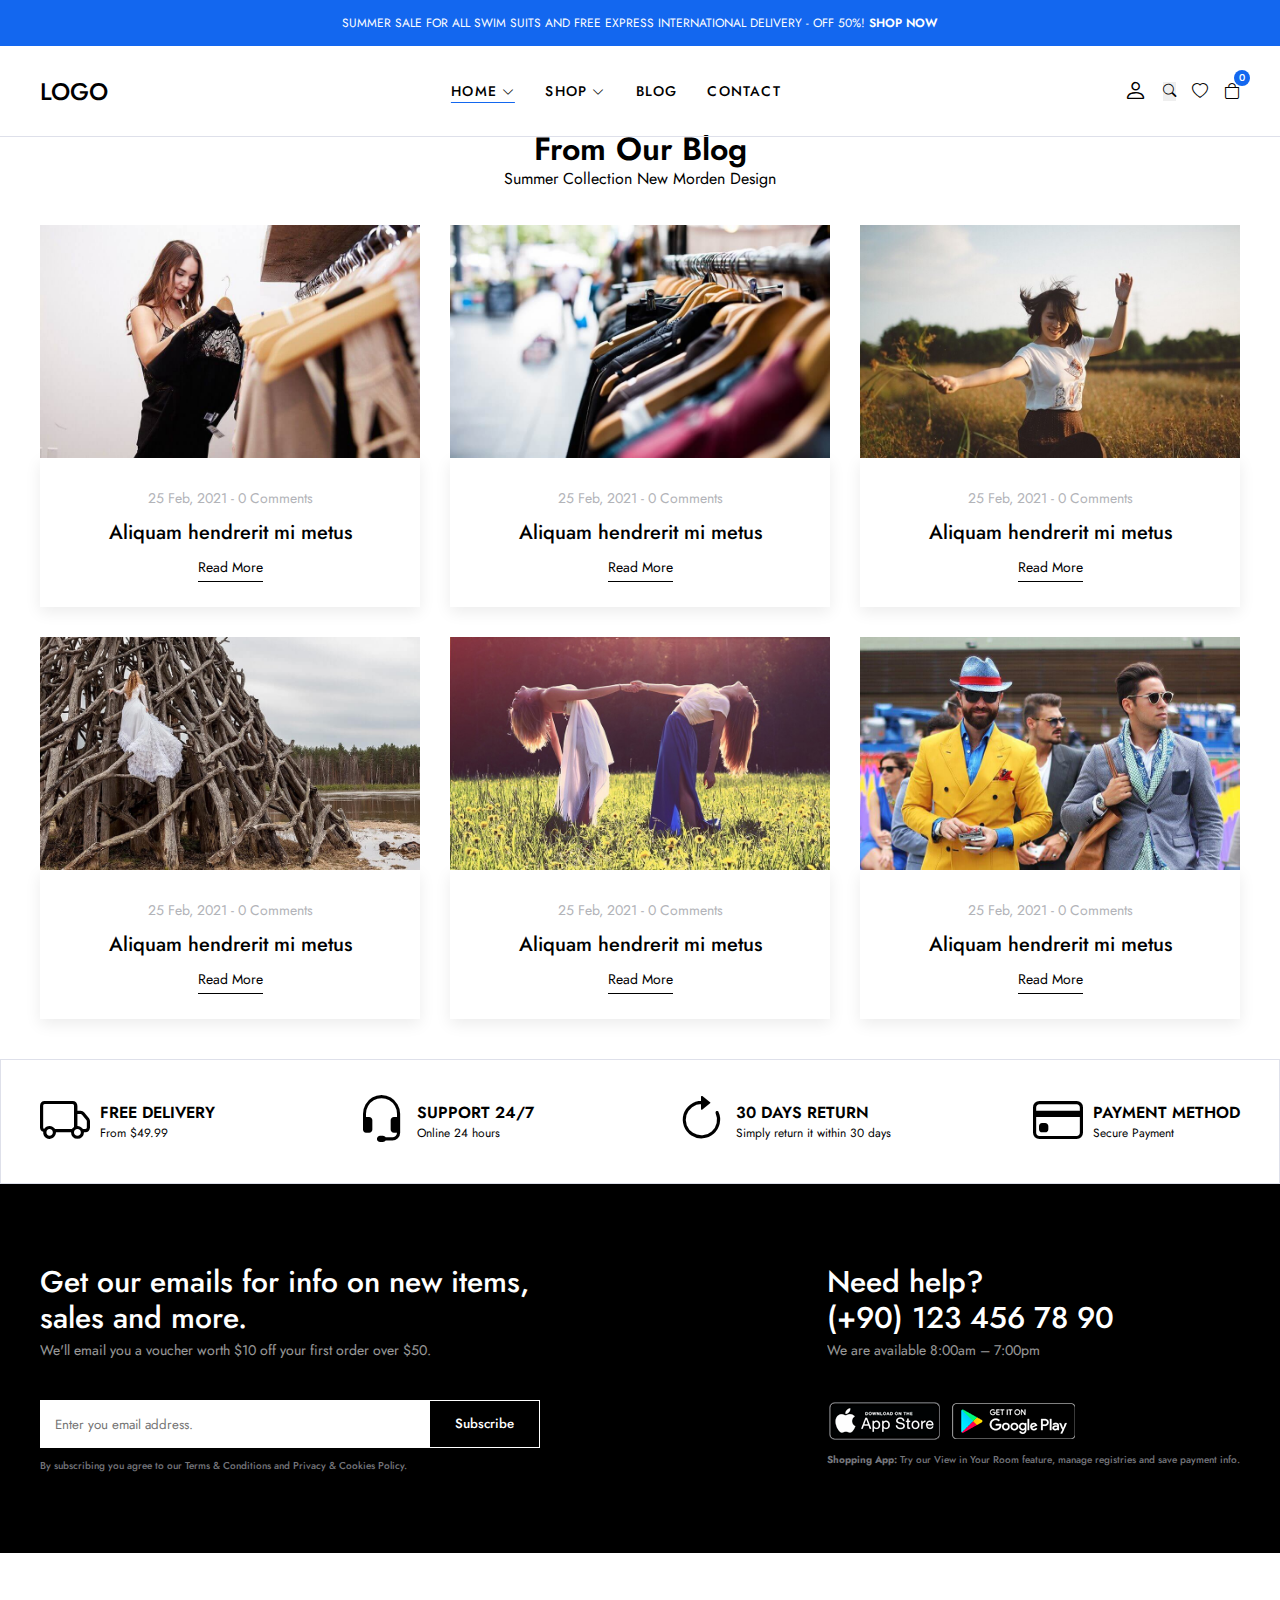
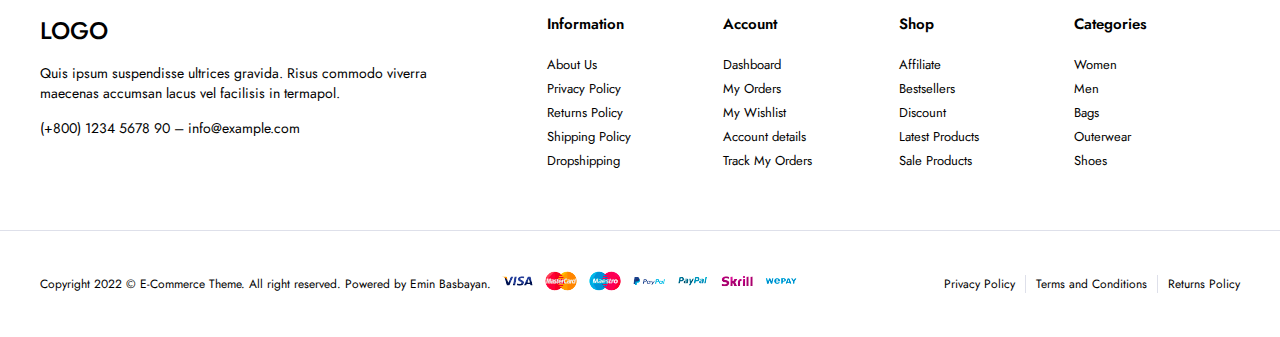
<file: blog.html>
<!-- ilk baş '!' yazıp enter dedik hazır yapı geldi  -->
<!-- yorum satırı kısayolu ctrl+ö -->
<!DOCTYPE html>
<html lang="en">
  <head>
    <meta charset="UTF-8" />
    <meta name="viewport" content="width=device-width, initial-scale=1.0" />
    <title>Blog</title>
    <link
      rel="stylesheet"
      href="https://cdn.jsdelivr.net/npm/bootstrap-icons@1.13.1/font/bootstrap-icons.min.css"
    />
    <!-- Bootstrap icon CDN (https://icons.getbootstrap.com/ adresinde altta sağda CDN kısmında bu linki aldık) -->
    <link rel="stylesheet" href="css/main.css" />
    <!-- css i ekledi-->
  </head>
  <body>
    <!--! header start  -->
    <header>
      <div class="global-notificition">
        <div class="container">
          <!--container içine alarak responsive de yazıyı sıkıştırmamış olduk-->
          <p>
            SUMMER SALE FOR ALL SWIM SUITS AND FREE EXPRESS INTERNATIONAL
            DELIVERY - OFF 50%!
            <a href="shop.html">SHOP NOW</a>
          </p>
        </div>
      </div>
      <div class="header-row">
        <div class="container">
          <div class="header-wrapper">
            <div class="header-mobile">
              <i class="bi bi-list"></i>
            </div>
            <div class="header-left">
              <a href="index.html" class="logo">LOGO</a>
            </div>
            <div class="header-center">
              <nav class="navigation">
                <!-- yönlendirme linkleri nav içine yazılır -->

                <ul class="menu-list">
                  <li class="menu-list-item">
                    <a href="index.html" class="menu-link active"
                      >Home
                      <i class="bi bi-chevron-down"></i>
                    </a>
                    <div class="menu-dropdown-wrapper">
                      <ul class="menu-dropdown-content">
                        <li>
                          <a href="#">Home Clean</a>
                        </li>
                        <li>
                          <a href="#">Home Collection</a>
                        </li>
                        <li>
                          <a href="#">Home Minimal</a>
                        </li>
                        <li>
                          <a href="#">Home Modern</a>
                        </li>
                        <li>
                          <a href="#">Home Parallax</a>
                        </li>
                        <li>
                          <a href="#">Home Strong</a>
                        </li>
                        <li>
                          <a href="#">Home Style</a>
                        </li>
                        <li>
                          <a href="#">Home Unique</a>
                        </li>
                        <li>
                          <a href="#">Home RTL</a>
                        </li>
                      </ul>
                    </div>
                  </li>
                  <li class="menu-list-item megamenu-wrapper">
                    <a href="shop.html" class="menu-link">
                      Shop
                      <i class="bi bi-chevron-down"></i>
                    </a>
                    <div class="menu-dropdown-wrapper">
                      <!--yukarda Home un altındakiyle aynı classı verdik çünkü css le hover özelliği burada da olacak aynısı-->
                      <div class="menu-dropdown-megamenu">
                        <div class="megamenu-links">
                          <div class="megamenu-products">
                            <h3 class="megamenu-products-title">Shop Style</h3>
                            <ul class="megamenu-menu-list">
                              <li>
                                <a href="#">Shop Standard</a>
                              </li>
                              <li>
                                <a href="#">Shop Full</a>
                              </li>
                              <li>
                                <a href="#">Shop Only Categories</a>
                              </li>
                              <li>
                                <a href="#">Shop Image Categories</a>
                              </li>
                              <li>
                                <a href="#">Shop Sub Categories</a>
                              </li>
                              <li>
                                <a href="#">Shop List</a>
                              </li>
                              <li>
                                <a href="#">Hover Style 1</a>
                              </li>
                              <li>
                                <a href="#">Hover Style 2</a>
                              </li>
                              <li>
                                <a href="#">Hover Style 3</a>
                              </li>
                            </ul>
                          </div>
                          <div class="megamenu-products">
                            <h3 class="megamenu-products-title">
                              Filter Layout
                            </h3>
                            <ul class="megamenu-menu-list">
                              <li>
                                <a href="#">Sidebar</a>
                              </li>
                              <li>
                                <a href="#">Filter Side Out</a>
                              </li>
                              <li>
                                <a href="#">Filter Dropdown</a>
                              </li>
                              <li>
                                <a href="#">Filter Drawer</a>
                              </li>
                            </ul>
                          </div>
                          <div class="megamenu-products">
                            <h3 class="megamenu-products-title">Shop Loader</h3>
                            <ul class="megamenu-menu-list">
                              <li>
                                <a href="#">Shop Pagination</a>
                              </li>
                              <li>
                                <a href="#">Shop Infinity</a>
                              </li>
                              <li>
                                <a href="#">Shop Load More</a>
                              </li>
                              <li>
                                <a href="#">Cart Modal</a>
                              </li>
                              <li>
                                <a href="#">Cart Drawer</a>
                              </li>
                              <li>
                                <a href="#">Cart Page</a>
                              </li>
                            </ul>
                          </div>
                        </div>
                        <div class="megamenu-single">
                          <a href="#">
                            <img src="img/mega-menu.jpg" alt="" />
                          </a>
                          <h3 class="megamenu-single-title">
                            JOIN THE LAYERING GANG
                          </h3>
                          <h4 class="megamenu-single-subtitle">
                            Suspendisse faucibus nunc et pellentesque
                          </h4>
                          <a href="#" class="megamenu-single-button btn btn-sm"
                            >Shop Now</a
                          >
                        </div>
                      </div>
                    </div>
                  </li>
                  <li class="menu-list-item">
                    <a href="blog.html" class="menu-link"
                      >Blog
                      
                    </a>
                  </li>
                  <li class="menu-list-item">
                    <a href="contact.html" class="menu-link"
                      >Contact
                      
                    </a>
                  </li>
                </ul>
              </nav>
              <i class="bi bi-x-circle"></i>
            </div>
            <div class="header-right">
              <div class="header-right-links">
                <a href="#" class="header-account">
                  <i class="bi bi-person"></i>
                </a>

                <button class="toggle-button">
                  <i class="bi bi-search"></i>
                </button>
                <a href="#">
                  <i class="bi bi-heart"></i>
                </a>
                <div class="header-cart">
                  <a href="#" class="header-cart-link">
                    <i class="bi bi-bag"></i>
                    <span class="header-cart-count">0</span>
                  </a>
                </div>
              </div>
            </div>
          </div>
        </div>
      </div>
    </header>
    <!--! header end  -->
    <!--! modal search start-->
    <div class="modal-search">
      <div class="modal-wrapper">
        <h3 class="modal-title">Search for products</h3>
        <p class="modal-text">
          Start typing to see products you are looking for.
        </p>
        <!-- p. yazıp entere basarsan classı p hazır gelir-->
        <form class="search-form">
          <input type="text" placeholder="Search a product" />
          <button>
            <i class="bi bi-search"></i>
          </button>
        </form>
        <div class="search-result">
          <div class="search-heading">
            <h3>RESULTS FROM PRODUCT</h3>
          </div>
          <div class="results">
            <a href="#" class="result-item">
              <img
                src="img/products/product1/1.png"
                class="search-thumb"
                alt=""
              />
              <div class="search-info">
                <h4>Analogue Resin Strap</h4>
                <span class="search-sku">SKU: PD0016</span>
                <span class="search-price">$108.00</span>
              </div>
            </a>
            <a href="#" class="result-item">
              <img
                src="img/products/product2/1.png"
                class="search-thumb"
                alt=""
              />
              <div class="search-info">
                <h4>Analogue Resin Strap</h4>
                <span class="search-sku">SKU: PD0016</span>
                <span class="search-price">$108.00</span>
              </div>
            </a>
          </div>
        </div>
        <i class="bi bi-x-circle"></i>
      </div>
    </div>
    <!--! modal search end-->

    <!--! blogs start-->
    <section class="blogs blog-page">
      <div class="container">
        <div class="section-title">
          <h2>From Our Blog</h2>
          <p>Summer Collection New Morden Design</p>
        </div>
        <ul class="blog-list">
          <li class="blog-item">
            <a href="#" class="blog-image">
              <img src="img/blogs/blog1.jpg" alt="" />
            </a>
            <div class="blog-info">
              <div class="blog-info-top">
                <span>25 Feb, 2021 </span>
                -
                <span>0 Comments</span>
              </div>
              <div class="blog-info-center">
                <a href="#">Aliquam hendrerit mi metus</a>
              </div>
              <div class="blog-info-bottom">
                <a href="#">Read More</a>
              </div>
            </div>
          </li>
          <li class="blog-item">
            <a href="#" class="blog-image">
              <img src="img/blogs/blog2.jpg" alt="" />
            </a>
            <div class="blog-info">
              <div class="blog-info-top">
                <span>25 Feb, 2021 </span>
                -
                <span>0 Comments</span>
              </div>
              <div class="blog-info-center">
                <a href="#">Aliquam hendrerit mi metus</a>
              </div>
              <div class="blog-info-bottom">
                <a href="#">Read More</a>
              </div>
            </div>
          </li>
          <li class="blog-item">
            <a href="#" class="blog-image">
              <img src="img/blogs/blog3.jpg" alt="" />
            </a>
            <div class="blog-info">
              <div class="blog-info-top">
                <span>25 Feb, 2021 </span>
                -
                <span>0 Comments</span>
              </div>
              <div class="blog-info-center">
                <a href="#">Aliquam hendrerit mi metus</a>
              </div>
              <div class="blog-info-bottom">
                <a href="#">Read More</a>
              </div>
            </div>
          </li>
          <li class="blog-item">
            <a href="#" class="blog-image">
              <img src="img/blogs/blog4.jpg" alt="" />
            </a>
            <div class="blog-info">
              <div class="blog-info-top">
                <span>25 Feb, 2021 </span>
                -
                <span>0 Comments</span>
              </div>
              <div class="blog-info-center">
                <a href="#">Aliquam hendrerit mi metus</a>
              </div>
              <div class="blog-info-bottom">
                <a href="#">Read More</a>
              </div>
            </div>
          </li>
          <li class="blog-item">
            <a href="#" class="blog-image">
              <img src="img/blogs/blog5.jpg" alt="" />
            </a>
            <div class="blog-info">
              <div class="blog-info-top">
                <span>25 Feb, 2021 </span>
                -
                <span>0 Comments</span>
              </div>
              <div class="blog-info-center">
                <a href="#">Aliquam hendrerit mi metus</a>
              </div>
              <div class="blog-info-bottom">
                <a href="#">Read More</a>
              </div>
            </div>
          </li>
          <li class="blog-item">
            <a href="#" class="blog-image">
              <img src="img/blogs/blog6.jpg" alt="" />
            </a>
            <div class="blog-info">
              <div class="blog-info-top">
                <span>25 Feb, 2021 </span>
                -
                <span>0 Comments</span>
              </div>
              <div class="blog-info-center">
                <a href="#">Aliquam hendrerit mi metus</a>
              </div>
              <div class="blog-info-bottom">
                <a href="#">Read More</a>
              </div>
            </div>
          </li>
        </ul>
      </div>
    </section>

    <!--! blogs end-->

    <!--! policy start-->
    <section class="policy">
      <div class="container">
        <ul class="policy-list">
          <li class="policy-item">
            <i class="bi bi-truck"></i>
            <div class="policy-texts">
              <strong>FREE DELIVERY</strong>
              <span>From $49.99</span>
            </div>
          </li>
          <li class="policy-item">
            <i class="bi bi-headset"></i>
            <div class="policy-texts">
              <strong>SUPPORT 24/7</strong>
              <span>Online 24 hours</span>
            </div>
          </li>
          <li class="policy-item">
            <i class="bi bi-arrow-clockwise"></i>
            <div class="policy-texts">
              <strong>30 DAYS RETURN</strong>
              <span>Simply return it within 30 days</span>
            </div>
          </li>
          <li class="policy-item">
            <i class="bi bi-credit-card"></i>
            <div class="policy-texts">
              <strong>PAYMENT METHOD</strong>
              <span>Secure Payment</span>
            </div>
          </li>
        </ul>
      </div>
    </section>
    <!--! policy end-->

    <!--! footer start-->
    <footer class="footer">
      <div class="subscribe-row">
        <div class="container">
          <div class="footer-row-wrapper">
            <div class="footer-subscribe-wrapper">
              <div class="footer-subscribe">
                <div class="footer-subscribe-top">
                  <h3 class="subscribe-title">
                    Get our emails for info on new items, sales and more.
                  </h3>
                  <p class="subscribe-desc">
                    We'll email you a voucher worth $10 off your first order
                    over $50.
                  </p>
                </div>
                <div class="footer-subscribe-bottom">
                  <form>
                    <input type="text" placeholder="Enter you email address." />
                    <button class="btn">Subscribe</button>
                  </form>
                  <div class="privacy-text">
                    <p class="privacy-text">
                      By subscribing you agree to our
                      <a href=""
                        >Terms & Conditions and Privacy & Cookies Policy.</a
                      >
                    </p>
                  </div>
                </div>
              </div>
            </div>
            <div class="footer-contact-wrapper">
              <div class="footer-contact-top">
                <h3 class="contact-title">
                  Need help? <br />
                  (+90) 123 456 78 90
                </h3>
                <p class="contact-desc">We are available 8:00am – 7:00pm</p>
              </div>
              <div class="footer-contact-bottom">
                <div class="download-app">
                  <a href="">
                    <img src="img/footer/app-store.png" alt="" />
                  </a>
                  <a href="">
                    <img src="img/footer/google-play.png" alt="" />
                  </a>
                </div>
                <p class="privacy-text">
                  <strong> Shopping App:</strong> Try our View in Your Room
                  feature, manage registries and save payment info.
                </p>
              </div>
            </div>
          </div>
        </div>
      </div>
      <div class="widgets-row">
        <div class="container">
          <div class="footer-widgets">
            <div class="brand-info">
              <div class="footer-logo">
                <a href="" class="logo">LOGO</a>
              </div>
              <div class="footer-desc">
                <p>
                  Quis ipsum suspendisse ultrices gravida. Risus commodo viverra
                  maecenas accumsan lacus vel facilisis in termapol.
                </p>
              </div>
              <div class="footer-contact">
                <p>
                  <a href="tel:555 555 55 55">(+800) 1234 5678 90</a> – 
                  <a href="mailto:info@example.com">info@example.com</a>
                </p>
              </div>
            </div>
            <div class="widget-nav-menu">
              <h4>Information</h4>
              <ul class="menu-list">
                <li>
                  <a href="">About Us</a>
                </li>
                <li>
                  <a href="">Privacy Policy</a>
                </li>
                <li>
                  <a href="">Returns Policy</a>
                </li>
                <li>
                  <a href="">Shipping Policy</a>
                </li>
                <li>
                  <a href="">Dropshipping</a>
                </li>
              </ul>
            </div>
            <div class="widget-nav-menu">
              <h4>Account</h4>
              <ul class="menu-list">
                <li>
                  <a href="">Dashboard</a>
                </li>
                <li>
                  <a href="">My Orders</a>
                </li>
                <li>
                  <a href="">My Wishlist</a>
                </li>
                <li>
                  <a href="">Account details</a>
                </li>
                <li>
                  <a href="">Track My Orders</a>
                </li>
              </ul>
            </div>
            <div class="widget-nav-menu">
              <h4>Shop</h4>
              <ul class="menu-list">
                <li>
                  <a href="">Affiliate</a>
                </li>
                <li>
                  <a href="">Bestsellers</a>
                </li>
                <li>
                  <a href="">Discount</a>
                </li>
                <li>
                  <a href="">Latest Products</a>
                </li>
                <li>
                  <a href="">Sale Products</a>
                </li>
              </ul>
            </div>
            <div class="widget-nav-menu">
              <h4>Categories</h4>
              <ul class="menu-list">
                <li>
                  <a href="">Women</a>
                </li>
                <li>
                  <a href="">Men</a>
                </li>
                <li>
                  <a href="">Bags</a>
                </li>
                <li>
                  <a href="">Outerwear</a>
                </li>
                <li>
                  <a href="">Shoes</a>
                </li>
              </ul>
            </div>
          </div>
        </div>
      </div>
      <div class="copright-row">
        <div class="container">
          <div class="footer-copyright">
            <div class="site-copyright">
              <p>Copyright 2022 © E-Commerce Theme. All right reserved. Powered by Emin Basbayan.</p>
            </div>
            <a href="">
              <img src="img/footer/cards.png" alt="">
            </a>
            <div class="footer-menu">
              <ul class="footer-menu-list">
                <li class="list-item">
                  <a href="">Privacy Policy</a>
                </li>
                <li class="list-item">
                  <a href="">Terms and Conditions</a>
                </li>
                <li class="list-item">
                  <a href="">Returns Policy</a>
                </li>
              </ul>
            </div>
          </div>

        </div>
      </div>
    </footer>
    <!--! footer end-->
  </body>
</html>
</file>
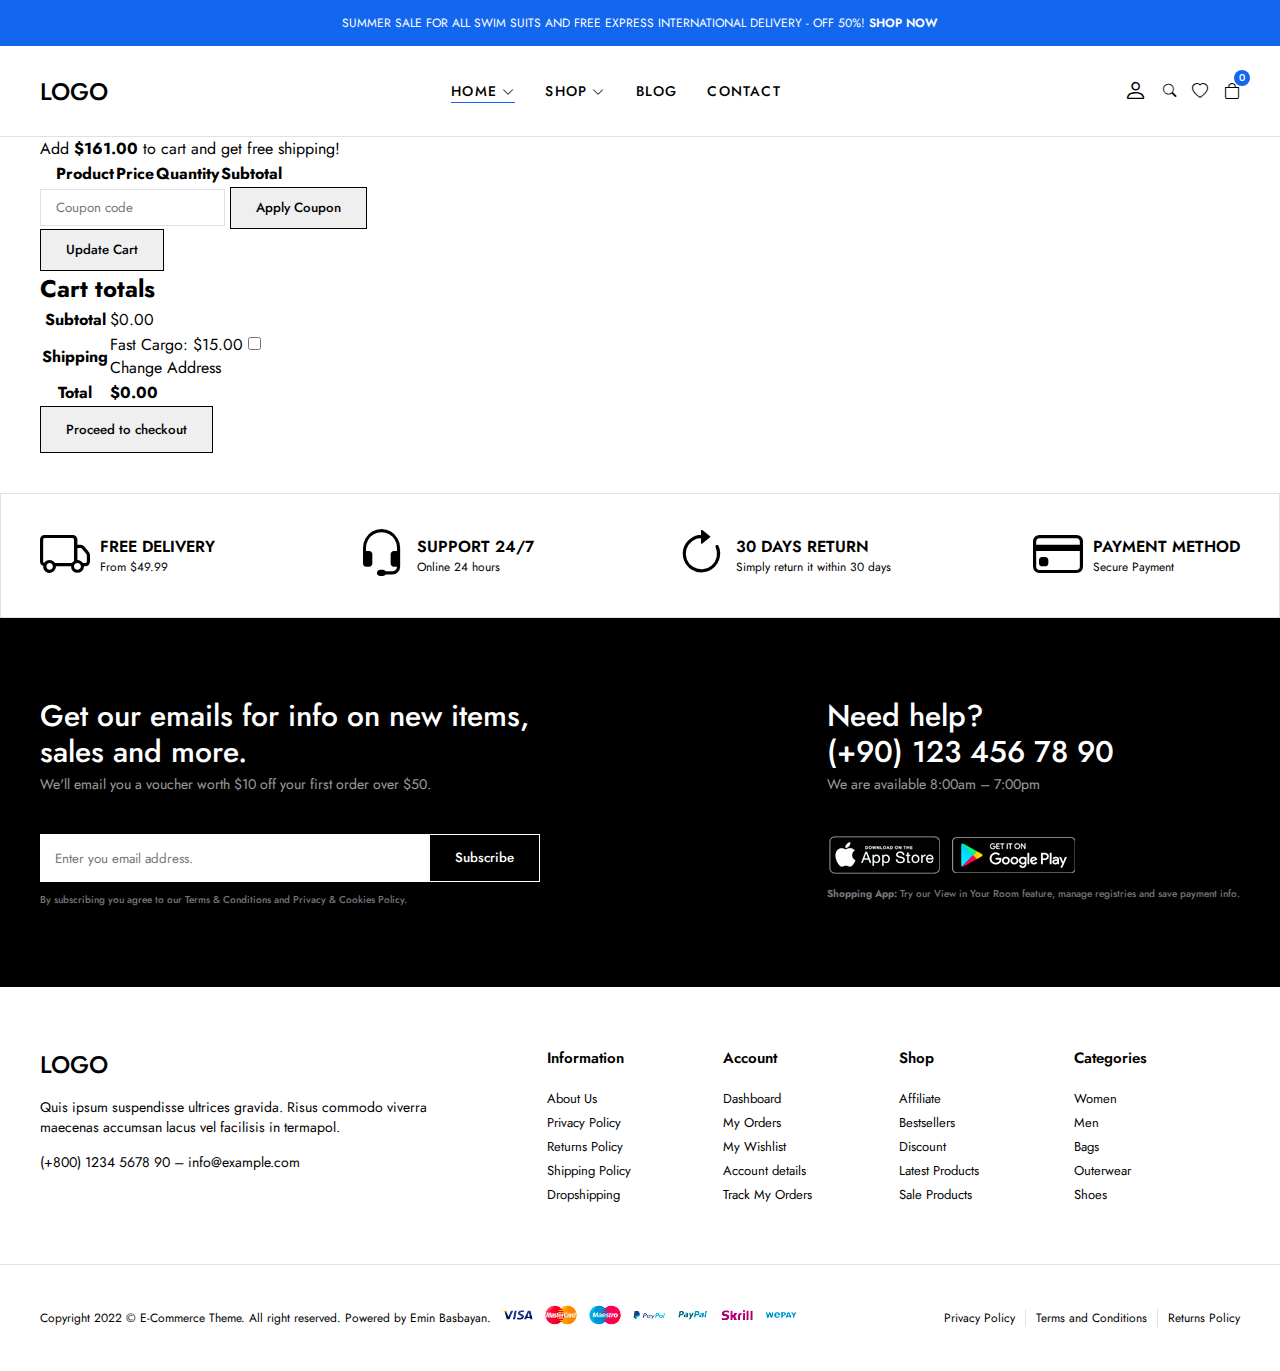
<file: cart.html>
<!-- ilk baş '!' yazıp enter dedik hazır yapı geldi  -->
<!-- yorum satırı kısayolu ctrl+ö -->
<!DOCTYPE html>
<html lang="en">
  <head>
    <meta charset="UTF-8" />
    <meta name="viewport" content="width=device-width, initial-scale=1.0" />
    <title>Cart</title>
    <link
      rel="stylesheet"
      href="https://cdn.jsdelivr.net/npm/bootstrap-icons@1.13.1/font/bootstrap-icons.min.css"
    />
    <!-- Bootstrap icon CDN (https://icons.getbootstrap.com/ adresinde altta sağda CDN kısmında bu linki aldık) -->
    <link rel="stylesheet" href="css/main.css" />
    <!-- css i ekledi-->
  </head>
  <body>
 <!--! header start  -->
    <header>
      <div class="global-notificition">
        <div class="container">
          <!--container içine alarak responsive de yazıyı sıkıştırmamış olduk-->
          <p>
            SUMMER SALE FOR ALL SWIM SUITS AND FREE EXPRESS INTERNATIONAL
            DELIVERY - OFF 50%!
            <a href="shop.html">SHOP NOW</a>
          </p>
        </div>
      </div>
      <div class="header-row">
        <div class="container">
          <div class="header-wrapper">
            <div class="header-mobile" id="btn-menu">
              <i class="bi bi-list"></i>
            </div>
            <div class="header-left">
              <a href="index.html" class="logo">LOGO</a>
            </div>
            <div class="header-center" id="sidebar">
              <nav class="navigation">
                <!-- yönlendirme linkleri nav içine yazılır -->

                <ul class="menu-list">
                  <li class="menu-list-item">
                    <a href="index.html" class="menu-link active"
                      >Home
                      <i class="bi bi-chevron-down"></i>
                    </a>
                    <div class="menu-dropdown-wrapper">
                      <ul class="menu-dropdown-content">
                        <li>
                          <a href="#">Home Clean</a>
                        </li>
                        <li>
                          <a href="#">Home Collection</a>
                        </li>
                        <li>
                          <a href="#">Home Minimal</a>
                        </li>
                        <li>
                          <a href="#">Home Modern</a>
                        </li>
                        <li>
                          <a href="#">Home Parallax</a>
                        </li>
                        <li>
                          <a href="#">Home Strong</a>
                        </li>
                        <li>
                          <a href="#">Home Style</a>
                        </li>
                        <li>
                          <a href="#">Home Unique</a>
                        </li>
                        <li>
                          <a href="#">Home RTL</a>
                        </li>
                      </ul>
                    </div>
                  </li>
                  <li class="menu-list-item megamenu-wrapper">
                    <a href="shop.html" class="menu-link">
                      Shop
                      <i class="bi bi-chevron-down"></i>
                    </a>
                    <div class="menu-dropdown-wrapper">
                      <!--yukarda Home un altındakiyle aynı classı verdik çünkü css le hover özelliği burada da olacak aynısı-->
                      <div class="menu-dropdown-megamenu">
                        <div class="megamenu-links">
                          <div class="megamenu-products">
                            <h3 class="megamenu-products-title">Shop Style</h3>
                            <ul class="megamenu-menu-list">
                              <li>
                                <a href="#">Shop Standard</a>
                              </li>
                              <li>
                                <a href="#">Shop Full</a>
                              </li>
                              <li>
                                <a href="#">Shop Only Categories</a>
                              </li>
                              <li>
                                <a href="#">Shop Image Categories</a>
                              </li>
                              <li>
                                <a href="#">Shop Sub Categories</a>
                              </li>
                              <li>
                                <a href="#">Shop List</a>
                              </li>
                              <li>
                                <a href="#">Hover Style 1</a>
                              </li>
                              <li>
                                <a href="#">Hover Style 2</a>
                              </li>
                              <li>
                                <a href="#">Hover Style 3</a>
                              </li>
                            </ul>
                          </div>
                          <div class="megamenu-products">
                            <h3 class="megamenu-products-title">
                              Filter Layout
                            </h3>
                            <ul class="megamenu-menu-list">
                              <li>
                                <a href="#">Sidebar</a>
                              </li>
                              <li>
                                <a href="#">Filter Side Out</a>
                              </li>
                              <li>
                                <a href="#">Filter Dropdown</a>
                              </li>
                              <li>
                                <a href="#">Filter Drawer</a>
                              </li>
                            </ul>
                          </div>
                          <div class="megamenu-products">
                            <h3 class="megamenu-products-title">Shop Loader</h3>
                            <ul class="megamenu-menu-list">
                              <li>
                                <a href="#">Shop Pagination</a>
                              </li>
                              <li>
                                <a href="#">Shop Infinity</a>
                              </li>
                              <li>
                                <a href="#">Shop Load More</a>
                              </li>
                              <li>
                                <a href="#">Cart Modal</a>
                              </li>
                              <li>
                                <a href="#">Cart Drawer</a>
                              </li>
                              <li>
                                <a href="#">Cart Page</a>
                              </li>
                            </ul>
                          </div>
                        </div>
                        <div class="megamenu-single">
                          <a href="#">
                            <img src="img/mega-menu.jpg" alt="" />
                          </a>
                          <h3 class="megamenu-single-title">
                            JOIN THE LAYERING GANG
                          </h3>
                          <h4 class="megamenu-single-subtitle">
                            Suspendisse faucibus nunc et pellentesque
                          </h4>
                          <a href="#" class="megamenu-single-button btn btn-sm"
                            >Shop Now</a
                          >
                        </div>
                      </div>
                    </div>
                  </li>
                  <li class="menu-list-item">
                    <a href="blog.html" class="menu-link">Blog </a>
                  </li>
                  <li class="menu-list-item">
                    <a href="contact.html" class="menu-link">Contact </a>
                  </li>
                </ul>
              </nav>
              <i class="bi bi-x-circle" id="close-sidebar"></i>
            </div>
            <div class="header-right">
              <div class="header-right-links">
                <a href="#" class="header-account">
                  <i class="bi bi-person"></i>
                </a>

                <button class="search-button">
                  <i class="bi bi-search"></i>
                </button>
                <a href="#">
                  <i class="bi bi-heart"></i>
                </a>
                <div class="header-cart">
                  <a href="cart.html" class="header-cart-link">
                    <i class="bi bi-bag"></i>
                    <span class="header-cart-count">0</span>
                  </a>
                </div>
              </div>
            </div>
          </div>
        </div>
      </div>
    </header>
    <!--! header end  -->
    <!--! modal search start-->
    <div class="modal-search">
      <div class="modal-wrapper">
        <h3 class="modal-title">Search for products</h3>
        <p class="modal-text">
          Start typing to see products you are looking for.
        </p>
        <!-- p. yazıp entere basarsan classı p hazır gelir-->
        <form class="search-form">
          <input type="text" placeholder="Search a product" />
          <button>
            <i class="bi bi-search"></i>
          </button>
        </form>
        <div class="search-result">
          <div class="search-heading">
            <h3>RESULTS FROM PRODUCT</h3>
          </div>
          <div class="results">
            <a href="#" class="result-item">
              <img
                src="img/products/product1/1.png"
                class="search-thumb"
                alt=""
              />
              <div class="search-info">
                <h4>Analogue Resin Strap</h4>
                <span class="search-sku">SKU: PD0016</span>
                <span class="search-price">$108.00</span>
              </div>
            </a>
            <a href="#" class="result-item">
              <img
                src="img/products/product2/1.png"
                class="search-thumb"
                alt=""
              />
              <div class="search-info">
                <h4>Analogue Resin Strap</h4>
                <span class="search-sku">SKU: PD0016</span>
                <span class="search-price">$108.00</span>
              </div>
            </a>
          </div>
        </div>
        <i class="bi bi-x-circle" id="close-search"></i>
      </div>
    </div>
    <!--! modal search end-->

    <!--! cart start-->
    <section class="cart-page">
        <div class="container">
            <div class="cart-page-wrapper">
                <form class="cart-form">
                    <div class="free-progress-bar">
                        <p class="progress-bar-title">
                            Add <strong>$161.00</strong> to cart and get free shipping!
                        </p>
                        <div class="progress-bar"> <!--progres barın uzun çizgisi-->
                            <span class="progress"></span> <!--progres barın dolu yani kırmızı kısmı-->
                        </div>
                    </div>
                    <div class="shop-table-wrapper">
                        <table class="shop-table">
                            <thead>
                                <th class="product-thumbnail">&nbsp;</th> <!--boşluk kodu-->
                                <th class="product-thumbnail">&nbsp;</th>
                                <th class="product-name">Product</th>
                                <th class="product-price">Price</th>
                                <th class="product-quantity">Quantity</th>
                                <th class="product-subtotal">Subtotal</th>
                            </thead>
                            <tbody class="cart-wrapper">
                            </tbody>
                        </table>
                        <div class="actions-wrapper">
                            <div class="coupon">
                                <input type="text" class="input-text" placeholder="Coupon code">
                                <button class="btn">Apply Coupon</button>
                            </div>
                            <div class="update-cart">
                                <button class="btn">Update Cart</button>
                            </div>
                        </div>
                    </div>
                </form>
                <div class="cart-collaterals">
                  <div class="cart-totals">
                    <h2>Cart totals</h2>
                    <table>
                      <tbody>
                        <tr class="cart-subtotal">
                          <th>Subtotal</th>
                          <td>
                            <span id="subtotal">$316.00</span>
                          </td>
                        </tr>
                        <tr>
                          <th>Shipping</th>
                          <td>
                            <ul>
                              <li>
                                <label>Fast Cargo: $15.00
                                  <input type="checkbox" id="fast-cargo">
                                </label>
                              </li>
                              <li>
                                <a href="">Change Address</a>
                              </li>
                            </ul>
                          </td>
                        </tr>
                        <tr>
                          <th>Total</th>
                          <td>
                            <strong id="cart-total">$316.00</strong>
                          </td>
                        </tr>
                      </tbody>
                    </table>
                    <div class="checkout">
                      <button class="btn btn-lg">Proceed to checkout</button>
                    </div>
                  </div>
                </div>
            </div>
        </div>
    </section>

    <!--! cart end-->


    <!--! policy start-->
    <section class="policy">
      <div class="container">
        <ul class="policy-list">
          <li class="policy-item">
            <i class="bi bi-truck"></i>
            <div class="policy-texts">
              <strong>FREE DELIVERY</strong>
              <span>From $49.99</span>
            </div>
          </li>
          <li class="policy-item">
            <i class="bi bi-headset"></i>
            <div class="policy-texts">
              <strong>SUPPORT 24/7</strong>
              <span>Online 24 hours</span>
            </div>
          </li>
          <li class="policy-item">
            <i class="bi bi-arrow-clockwise"></i>
            <div class="policy-texts">
              <strong>30 DAYS RETURN</strong>
              <span>Simply return it within 30 days</span>
            </div>
          </li>
          <li class="policy-item">
            <i class="bi bi-credit-card"></i>
            <div class="policy-texts">
              <strong>PAYMENT METHOD</strong>
              <span>Secure Payment</span>
            </div>
          </li>
        </ul>
      </div>
    </section>
    <!--! policy end-->

    <!--! footer start-->
    <footer class="footer">
      <div class="subscribe-row">
        <div class="container">
          <div class="footer-row-wrapper">
            <div class="footer-subscribe-wrapper">
              <div class="footer-subscribe">
                <div class="footer-subscribe-top">
                  <h3 class="subscribe-title">
                    Get our emails for info on new items, sales and more.
                  </h3>
                  <p class="subscribe-desc">
                    We'll email you a voucher worth $10 off your first order
                    over $50.
                  </p>
                </div>
                <div class="footer-subscribe-bottom">
                  <form>
                    <input type="text" placeholder="Enter you email address." />
                    <button class="btn">Subscribe</button>
                  </form>
                  <div class="privacy-text">
                    <p class="privacy-text">
                      By subscribing you agree to our
                      <a href=""
                        >Terms & Conditions and Privacy & Cookies Policy.</a
                      >
                    </p>
                  </div>
                </div>
              </div>
            </div>
            <div class="footer-contact-wrapper">
              <div class="footer-contact-top">
                <h3 class="contact-title">
                  Need help? <br />
                  (+90) 123 456 78 90
                </h3>
                <p class="contact-desc">We are available 8:00am – 7:00pm</p>
              </div>
              <div class="footer-contact-bottom">
                <div class="download-app">
                  <a href="">
                    <img src="img/footer/app-store.png" alt="" />
                  </a>
                  <a href="">
                    <img src="img/footer/google-play.png" alt="" />
                  </a>
                </div>
                <p class="privacy-text">
                  <strong> Shopping App:</strong> Try our View in Your Room
                  feature, manage registries and save payment info.
                </p>
              </div>
            </div>
          </div>
        </div>
      </div>
      <div class="widgets-row">
        <div class="container">
          <div class="footer-widgets">
            <div class="brand-info">
              <div class="footer-logo">
                <a href="" class="logo">LOGO</a>
              </div>
              <div class="footer-desc">
                <p>
                  Quis ipsum suspendisse ultrices gravida. Risus commodo viverra
                  maecenas accumsan lacus vel facilisis in termapol.
                </p>
              </div>
              <div class="footer-contact">
                <p>
                  <a href="tel:555 555 55 55">(+800) 1234 5678 90</a> – 
                  <a href="mailto:info@example.com">info@example.com</a>
                </p>
              </div>
            </div>
            <div class="widget-nav-menu">
              <h4>Information</h4>
              <ul class="menu-list">
                <li>
                  <a href="">About Us</a>
                </li>
                <li>
                  <a href="">Privacy Policy</a>
                </li>
                <li>
                  <a href="">Returns Policy</a>
                </li>
                <li>
                  <a href="">Shipping Policy</a>
                </li>
                <li>
                  <a href="">Dropshipping</a>
                </li>
              </ul>
            </div>
            <div class="widget-nav-menu">
              <h4>Account</h4>
              <ul class="menu-list">
                <li>
                  <a href="">Dashboard</a>
                </li>
                <li>
                  <a href="">My Orders</a>
                </li>
                <li>
                  <a href="">My Wishlist</a>
                </li>
                <li>
                  <a href="">Account details</a>
                </li>
                <li>
                  <a href="">Track My Orders</a>
                </li>
              </ul>
            </div>
            <div class="widget-nav-menu">
              <h4>Shop</h4>
              <ul class="menu-list">
                <li>
                  <a href="">Affiliate</a>
                </li>
                <li>
                  <a href="">Bestsellers</a>
                </li>
                <li>
                  <a href="">Discount</a>
                </li>
                <li>
                  <a href="">Latest Products</a>
                </li>
                <li>
                  <a href="">Sale Products</a>
                </li>
              </ul>
            </div>
            <div class="widget-nav-menu">
              <h4>Categories</h4>
              <ul class="menu-list">
                <li>
                  <a href="">Women</a>
                </li>
                <li>
                  <a href="">Men</a>
                </li>
                <li>
                  <a href="">Bags</a>
                </li>
                <li>
                  <a href="">Outerwear</a>
                </li>
                <li>
                  <a href="">Shoes</a>
                </li>
              </ul>
            </div>
          </div>
        </div>
      </div>
      <div class="copright-row">
        <div class="container">
          <div class="footer-copyright">
            <div class="site-copyright">
              <p>Copyright 2022 © E-Commerce Theme. All right reserved. Powered by Emin Basbayan.</p>
            </div>
            <a href="">
              <img src="img/footer/cards.png" alt="">
            </a>
            <div class="footer-menu">
              <ul class="footer-menu-list">
                <li class="list-item">
                  <a href="">Privacy Policy</a>
                </li>
                <li class="list-item">
                  <a href="">Terms and Conditions</a>
                </li>
                <li class="list-item">
                  <a href="">Returns Policy</a>
                </li>
              </ul>
            </div>
          </div>

        </div>
      </div>
    </footer>
    <!--! footer end-->

    <script src="js/main.js" type="module"></script>
    <script src="js/cart.js" type="module"></script>
  </body>
</html>
</file>
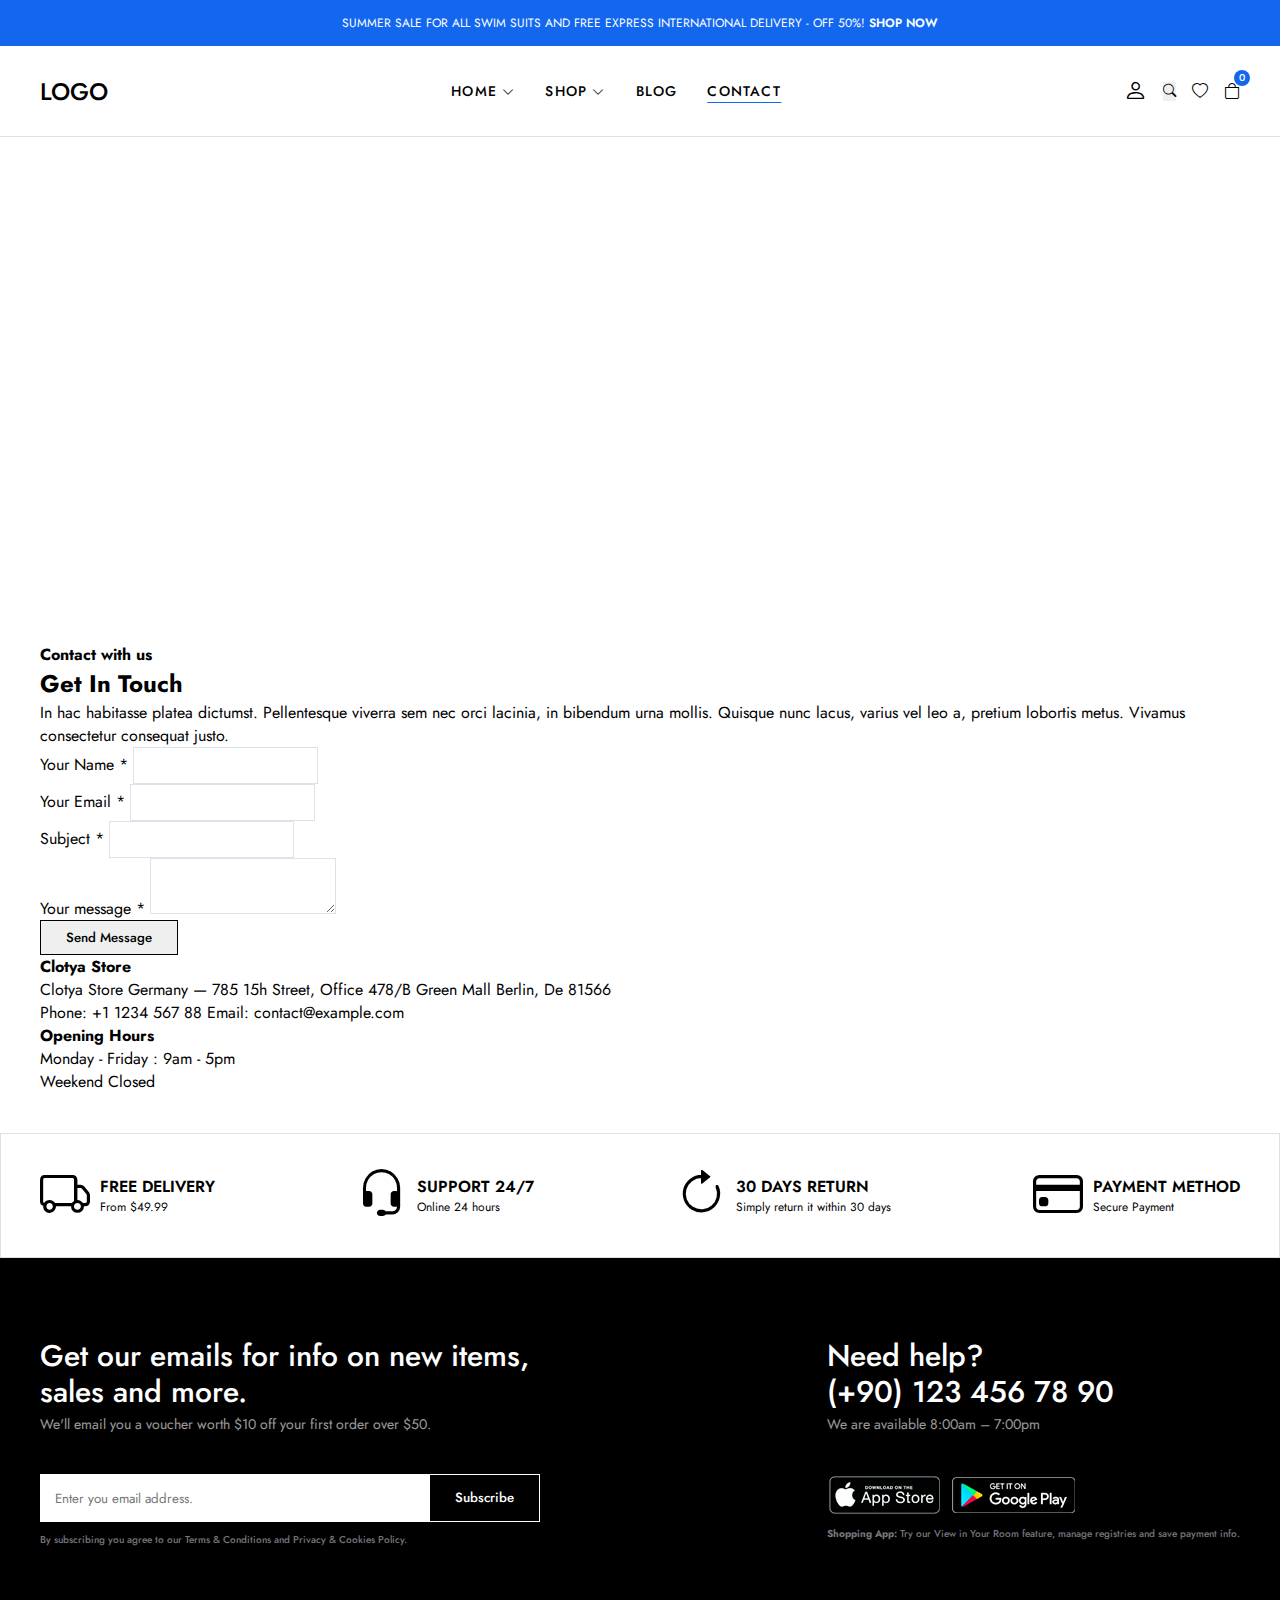
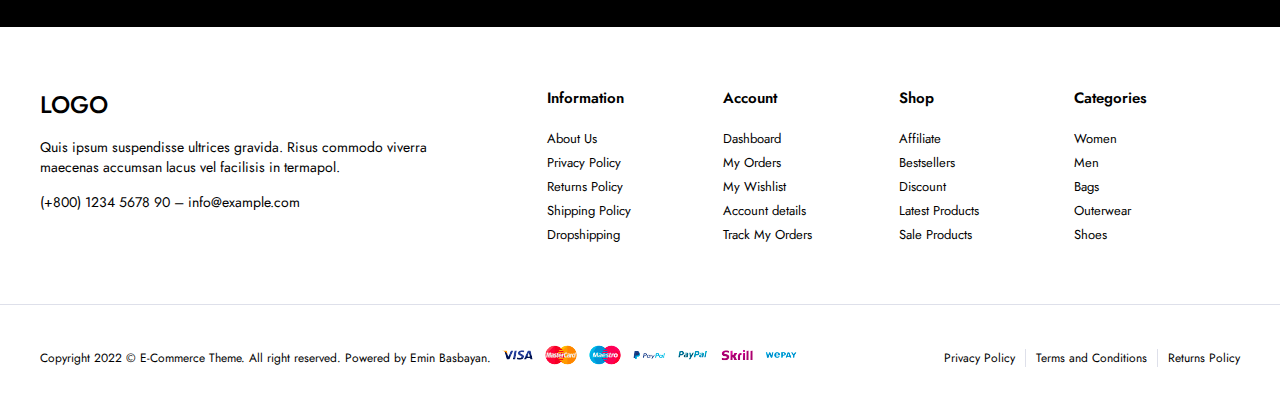
<file: contact.html>
<!-- ilk baş '!' yazıp enter dedik hazır yapı geldi  -->
<!-- yorum satırı kısayolu ctrl+ö -->
<!DOCTYPE html>
<html lang="en">
  <head>
    <meta charset="UTF-8" />
    <meta name="viewport" content="width=device-width, initial-scale=1.0" />
    <title>Contact</title>
    <link
      rel="stylesheet"
      href="https://cdn.jsdelivr.net/npm/bootstrap-icons@1.13.1/font/bootstrap-icons.min.css"
    />
    <!-- Bootstrap icon CDN (https://icons.getbootstrap.com/ adresinde altta sağda CDN kısmında bu linki aldık) -->
    <link rel="stylesheet" href="css/main.css" />
    <!-- css i ekledi-->
  </head>
  <body>
     <!--! header start  -->
    <header>
      <div class="global-notificition">
        <div class="container">
          <!--container içine alarak responsive de yazıyı sıkıştırmamış olduk-->
          <p>
            SUMMER SALE FOR ALL SWIM SUITS AND FREE EXPRESS INTERNATIONAL
            DELIVERY - OFF 50%!
            <a href="shop.html">SHOP NOW</a>
          </p>
        </div>
      </div>
      <div class="header-row">
        <div class="container">
          <div class="header-wrapper">
            <div class="header-mobile">
              <i class="bi bi-list"></i>
            </div>
            <div class="header-left">
              <a href="index.html" class="logo">LOGO</a>
            </div>
            <div class="header-center">
              <nav class="navigation">
                <!-- yönlendirme linkleri nav içine yazılır -->

                <ul class="menu-list">
                  <li class="menu-list-item">
                    <a href="index.html" class="menu-link"
                      >Home
                      <i class="bi bi-chevron-down"></i>
                    </a>
                    <div class="menu-dropdown-wrapper">
                      <ul class="menu-dropdown-content">
                        <li>
                          <a href="#">Home Clean</a>
                        </li>
                        <li>
                          <a href="#">Home Collection</a>
                        </li>
                        <li>
                          <a href="#">Home Minimal</a>
                        </li>
                        <li>
                          <a href="#">Home Modern</a>
                        </li>
                        <li>
                          <a href="#">Home Parallax</a>
                        </li>
                        <li>
                          <a href="#">Home Strong</a>
                        </li>
                        <li>
                          <a href="#">Home Style</a>
                        </li>
                        <li>
                          <a href="#">Home Unique</a>
                        </li>
                        <li>
                          <a href="#">Home RTL</a>
                        </li>
                      </ul>
                    </div>
                  </li>
                  <li class="menu-list-item megamenu-wrapper">
                    <a href="shop.html" class="menu-link">
                      Shop
                      <i class="bi bi-chevron-down"></i>
                    </a>
                    <div class="menu-dropdown-wrapper">
                      <!--yukarda Home un altındakiyle aynı classı verdik çünkü css le hover özelliği burada da olacak aynısı-->
                      <div class="menu-dropdown-megamenu">
                        <div class="megamenu-links">
                          <div class="megamenu-products">
                            <h3 class="megamenu-products-title">Shop Style</h3>
                            <ul class="megamenu-menu-list">
                              <li>
                                <a href="#">Shop Standard</a>
                              </li>
                              <li>
                                <a href="#">Shop Full</a>
                              </li>
                              <li>
                                <a href="#">Shop Only Categories</a>
                              </li>
                              <li>
                                <a href="#">Shop Image Categories</a>
                              </li>
                              <li>
                                <a href="#">Shop Sub Categories</a>
                              </li>
                              <li>
                                <a href="#">Shop List</a>
                              </li>
                              <li>
                                <a href="#">Hover Style 1</a>
                              </li>
                              <li>
                                <a href="#">Hover Style 2</a>
                              </li>
                              <li>
                                <a href="#">Hover Style 3</a>
                              </li>
                            </ul>
                          </div>
                          <div class="megamenu-products">
                            <h3 class="megamenu-products-title">
                              Filter Layout
                            </h3>
                            <ul class="megamenu-menu-list">
                              <li>
                                <a href="#">Sidebar</a>
                              </li>
                              <li>
                                <a href="#">Filter Side Out</a>
                              </li>
                              <li>
                                <a href="#">Filter Dropdown</a>
                              </li>
                              <li>
                                <a href="#">Filter Drawer</a>
                              </li>
                            </ul>
                          </div>
                          <div class="megamenu-products">
                            <h3 class="megamenu-products-title">Shop Loader</h3>
                            <ul class="megamenu-menu-list">
                              <li>
                                <a href="#">Shop Pagination</a>
                              </li>
                              <li>
                                <a href="#">Shop Infinity</a>
                              </li>
                              <li>
                                <a href="#">Shop Load More</a>
                              </li>
                              <li>
                                <a href="#">Cart Modal</a>
                              </li>
                              <li>
                                <a href="#">Cart Drawer</a>
                              </li>
                              <li>
                                <a href="#">Cart Page</a>
                              </li>
                            </ul>
                          </div>
                        </div>
                        <div class="megamenu-single">
                          <a href="#">
                            <img src="img/mega-menu.jpg" alt="" />
                          </a>
                          <h3 class="megamenu-single-title">
                            JOIN THE LAYERING GANG
                          </h3>
                          <h4 class="megamenu-single-subtitle">
                            Suspendisse faucibus nunc et pellentesque
                          </h4>
                          <a href="#" class="megamenu-single-button btn btn-sm"
                            >Shop Now</a
                          >
                        </div>
                      </div>
                    </div>
                  </li>
                  <li class="menu-list-item">
                    <a href="blog.html" class="menu-link"
                      >Blog
                      
                    </a>
                  </li>
                  <li class="menu-list-item">
                    <a href="contact.html" class="menu-link active"
                      >Contact
                      
                    </a>
                  </li>
                </ul>
              </nav>
              <i class="bi bi-x-circle"></i>
            </div>
            <div class="header-right">
              <div class="header-right-links">
                <a href="#" class="header-account">
                  <i class="bi bi-person"></i>
                </a>

                <button class="toggle-button">
                  <i class="bi bi-search"></i>
                </button>
                <a href="#">
                  <i class="bi bi-heart"></i>
                </a>
                <div class="header-cart">
                  <a href="#" class="header-cart-link">
                    <i class="bi bi-bag"></i>
                    <span class="header-cart-count">0</span>
                  </a>
                </div>
              </div>
            </div>
          </div>
        </div>
      </div>
    </header>
    <!--! header end  -->
    <!--! modal search start-->
    <div class="modal-search">
      <div class="modal-wrapper">
        <h3 class="modal-title">Search for products</h3>
        <p class="modal-text">
          Start typing to see products you are looking for.
        </p>
        <!-- p. yazıp entere basarsan classı p hazır gelir-->
        <form class="search-form">
          <input type="text" placeholder="Search a product" />
          <button>
            <i class="bi bi-search"></i>
          </button>
        </form>
        <div class="search-result">
          <div class="search-heading">
            <h3>RESULTS FROM PRODUCT</h3>
          </div>
          <div class="results">
            <a href="#" class="result-item">
              <img
                src="img/products/product1/1.png"
                class="search-thumb"
                alt=""
              />
              <div class="search-info">
                <h4>Analogue Resin Strap</h4>
                <span class="search-sku">SKU: PD0016</span>
                <span class="search-price">$108.00</span>
              </div>
            </a>
            <a href="#" class="result-item">
              <img
                src="img/products/product2/1.png"
                class="search-thumb"
                alt=""
              />
              <div class="search-info">
                <h4>Analogue Resin Strap</h4>
                <span class="search-sku">SKU: PD0016</span>
                <span class="search-price">$108.00</span>
              </div>
            </a>
          </div>
        </div>
        <i class="bi bi-x-circle"></i>
      </div>
    </div>
    <!--! modal search end-->

    <!--! contact start-->

    <section class="contact">
      <div class="contact-top">
        <div class="contact-map">
          <iframe
            src="https://www.google.com/maps/embed?pb=!1m18!1m12!1m3!1d193144.94387848733!2d30.303443599999998!3d40.852344349999996!2m3!1f0!2f0!3f0!3m2!1i1024!2i768!4f13.1!3m3!1m2!1s0x409df820cdf1a283%3A0xdaaa4d4c3709afe7!2sSakarya%20Aquapark!5e0!3m2!1str!2str!4v1767737031210!5m2!1str!2str"
            width="100%"
            height="500"
            style="border: 0"
            allowfullscreen=""
            loading="lazy"
            referrerpolicy="no-referrer-when-downgrade"
          ></iframe>
        </div>
      </div>
      <div class="contact-bottom">
        <div class="container">
          <div class="contact-titles">
            <h4>Contact with us</h4>
            <h2>Get In Touch</h2>
            <p>
              In hac habitasse platea dictumst. Pellentesque viverra sem nec
              orci lacinia, in bibendum urna mollis. Quisque nunc lacus, varius
              vel leo a, pretium lobortis metus. Vivamus consectetur consequat
              justo.
            </p>
          </div>
          <div class="contact-elements">
            <form class="contact-form">
              <div class="">
                <label>
                  Your Name
                  <span>*</span>
                </label>
                <input type="text" required />
              </div>
              <div class="">
                <label>
                  Your Email
                  <span>*</span>
                </label>
                <input type="text" required />
              </div>
              <div class="">
                <label>
                  Subject
                  <span>*</span>
                </label>
                <input type="text" required />
              </div>
              <div class="">
                <label>
                  Your message
                  <span>*</span>
                </label>
                <textarea
                  id="author"
                  name="author"
                  type="text"
                  value=""
                  size="30"
                  required=""
                ></textarea>
              </div>
              <button class="btn btn-sm form-button">Send Message</button>
            </form>

            <div class="contact-info">
              <div class="contact-info-item">
                <div class="contact-info-texts">
                  <strong>Clotya Store</strong>
                  <p class="contact-street">
                    Clotya Store Germany — 785 15h Street, Office 478/B Green
                    Mall Berlin, De 81566
                  </p>
                  <a href="tel:Phone: +1 1234 567 88">Phone: +1 1234 567 88</a>
                  <a href="mailto:Email: contact@example.com"
                    >Email: contact@example.com</a
                  >
                </div>
              </div>
              <div class="contact-info-item">
                <div class="contact-info-texts">
                  <strong>Opening Hours</strong>
                  <p class="contact-date">Monday - Friday : 9am - 5pm</p>
                  <p>Weekend Closed</p>
                </div>
              </div>
            </div>
          </div>
        </div>
      </div>
    </section>

    <!--! contact end-->

    <!--! policy start-->
    <section class="policy">
      <div class="container">
        <ul class="policy-list">
          <li class="policy-item">
            <i class="bi bi-truck"></i>
            <div class="policy-texts">
              <strong>FREE DELIVERY</strong>
              <span>From $49.99</span>
            </div>
          </li>
          <li class="policy-item">
            <i class="bi bi-headset"></i>
            <div class="policy-texts">
              <strong>SUPPORT 24/7</strong>
              <span>Online 24 hours</span>
            </div>
          </li>
          <li class="policy-item">
            <i class="bi bi-arrow-clockwise"></i>
            <div class="policy-texts">
              <strong>30 DAYS RETURN</strong>
              <span>Simply return it within 30 days</span>
            </div>
          </li>
          <li class="policy-item">
            <i class="bi bi-credit-card"></i>
            <div class="policy-texts">
              <strong>PAYMENT METHOD</strong>
              <span>Secure Payment</span>
            </div>
          </li>
        </ul>
      </div>
    </section>
    <!--! policy end-->

    <!--! footer start-->
    <footer class="footer">
      <div class="subscribe-row">
        <div class="container">
          <div class="footer-row-wrapper">
            <div class="footer-subscribe-wrapper">
              <div class="footer-subscribe">
                <div class="footer-subscribe-top">
                  <h3 class="subscribe-title">
                    Get our emails for info on new items, sales and more.
                  </h3>
                  <p class="subscribe-desc">
                    We'll email you a voucher worth $10 off your first order
                    over $50.
                  </p>
                </div>
                <div class="footer-subscribe-bottom">
                  <form>
                    <input type="text" placeholder="Enter you email address." />
                    <button class="btn">Subscribe</button>
                  </form>
                  <div class="privacy-text">
                    <p class="privacy-text">
                      By subscribing you agree to our
                      <a href=""
                        >Terms & Conditions and Privacy & Cookies Policy.</a
                      >
                    </p>
                  </div>
                </div>
              </div>
            </div>
            <div class="footer-contact-wrapper">
              <div class="footer-contact-top">
                <h3 class="contact-title">
                  Need help? <br />
                  (+90) 123 456 78 90
                </h3>
                <p class="contact-desc">We are available 8:00am – 7:00pm</p>
              </div>
              <div class="footer-contact-bottom">
                <div class="download-app">
                  <a href="">
                    <img src="img/footer/app-store.png" alt="" />
                  </a>
                  <a href="">
                    <img src="img/footer/google-play.png" alt="" />
                  </a>
                </div>
                <p class="privacy-text">
                  <strong> Shopping App:</strong> Try our View in Your Room
                  feature, manage registries and save payment info.
                </p>
              </div>
            </div>
          </div>
        </div>
      </div>
      <div class="widgets-row">
        <div class="container">
          <div class="footer-widgets">
            <div class="brand-info">
              <div class="footer-logo">
                <a href="" class="logo">LOGO</a>
              </div>
              <div class="footer-desc">
                <p>
                  Quis ipsum suspendisse ultrices gravida. Risus commodo viverra
                  maecenas accumsan lacus vel facilisis in termapol.
                </p>
              </div>
              <div class="footer-contact">
                <p>
                  <a href="tel:555 555 55 55">(+800) 1234 5678 90</a> –
                  <a href="mailto:info@example.com">info@example.com</a>
                </p>
              </div>
            </div>
            <div class="widget-nav-menu">
              <h4>Information</h4>
              <ul class="menu-list">
                <li>
                  <a href="">About Us</a>
                </li>
                <li>
                  <a href="">Privacy Policy</a>
                </li>
                <li>
                  <a href="">Returns Policy</a>
                </li>
                <li>
                  <a href="">Shipping Policy</a>
                </li>
                <li>
                  <a href="">Dropshipping</a>
                </li>
              </ul>
            </div>
            <div class="widget-nav-menu">
              <h4>Account</h4>
              <ul class="menu-list">
                <li>
                  <a href="">Dashboard</a>
                </li>
                <li>
                  <a href="">My Orders</a>
                </li>
                <li>
                  <a href="">My Wishlist</a>
                </li>
                <li>
                  <a href="">Account details</a>
                </li>
                <li>
                  <a href="">Track My Orders</a>
                </li>
              </ul>
            </div>
            <div class="widget-nav-menu">
              <h4>Shop</h4>
              <ul class="menu-list">
                <li>
                  <a href="">Affiliate</a>
                </li>
                <li>
                  <a href="">Bestsellers</a>
                </li>
                <li>
                  <a href="">Discount</a>
                </li>
                <li>
                  <a href="">Latest Products</a>
                </li>
                <li>
                  <a href="">Sale Products</a>
                </li>
              </ul>
            </div>
            <div class="widget-nav-menu">
              <h4>Categories</h4>
              <ul class="menu-list">
                <li>
                  <a href="">Women</a>
                </li>
                <li>
                  <a href="">Men</a>
                </li>
                <li>
                  <a href="">Bags</a>
                </li>
                <li>
                  <a href="">Outerwear</a>
                </li>
                <li>
                  <a href="">Shoes</a>
                </li>
              </ul>
            </div>
          </div>
        </div>
      </div>
      <div class="copright-row">
        <div class="container">
          <div class="footer-copyright">
            <div class="site-copyright">
              <p>
                Copyright 2022 © E-Commerce Theme. All right reserved. Powered
                by Emin Basbayan.
              </p>
            </div>
            <a href="">
              <img src="img/footer/cards.png" alt="" />
            </a>
            <div class="footer-menu">
              <ul class="footer-menu-list">
                <li class="list-item">
                  <a href="">Privacy Policy</a>
                </li>
                <li class="list-item">
                  <a href="">Terms and Conditions</a>
                </li>
                <li class="list-item">
                  <a href="">Returns Policy</a>
                </li>
              </ul>
            </div>
          </div>
        </div>
      </div>
    </footer>
    <!--! footer end-->
  </body>
</html>
</file>
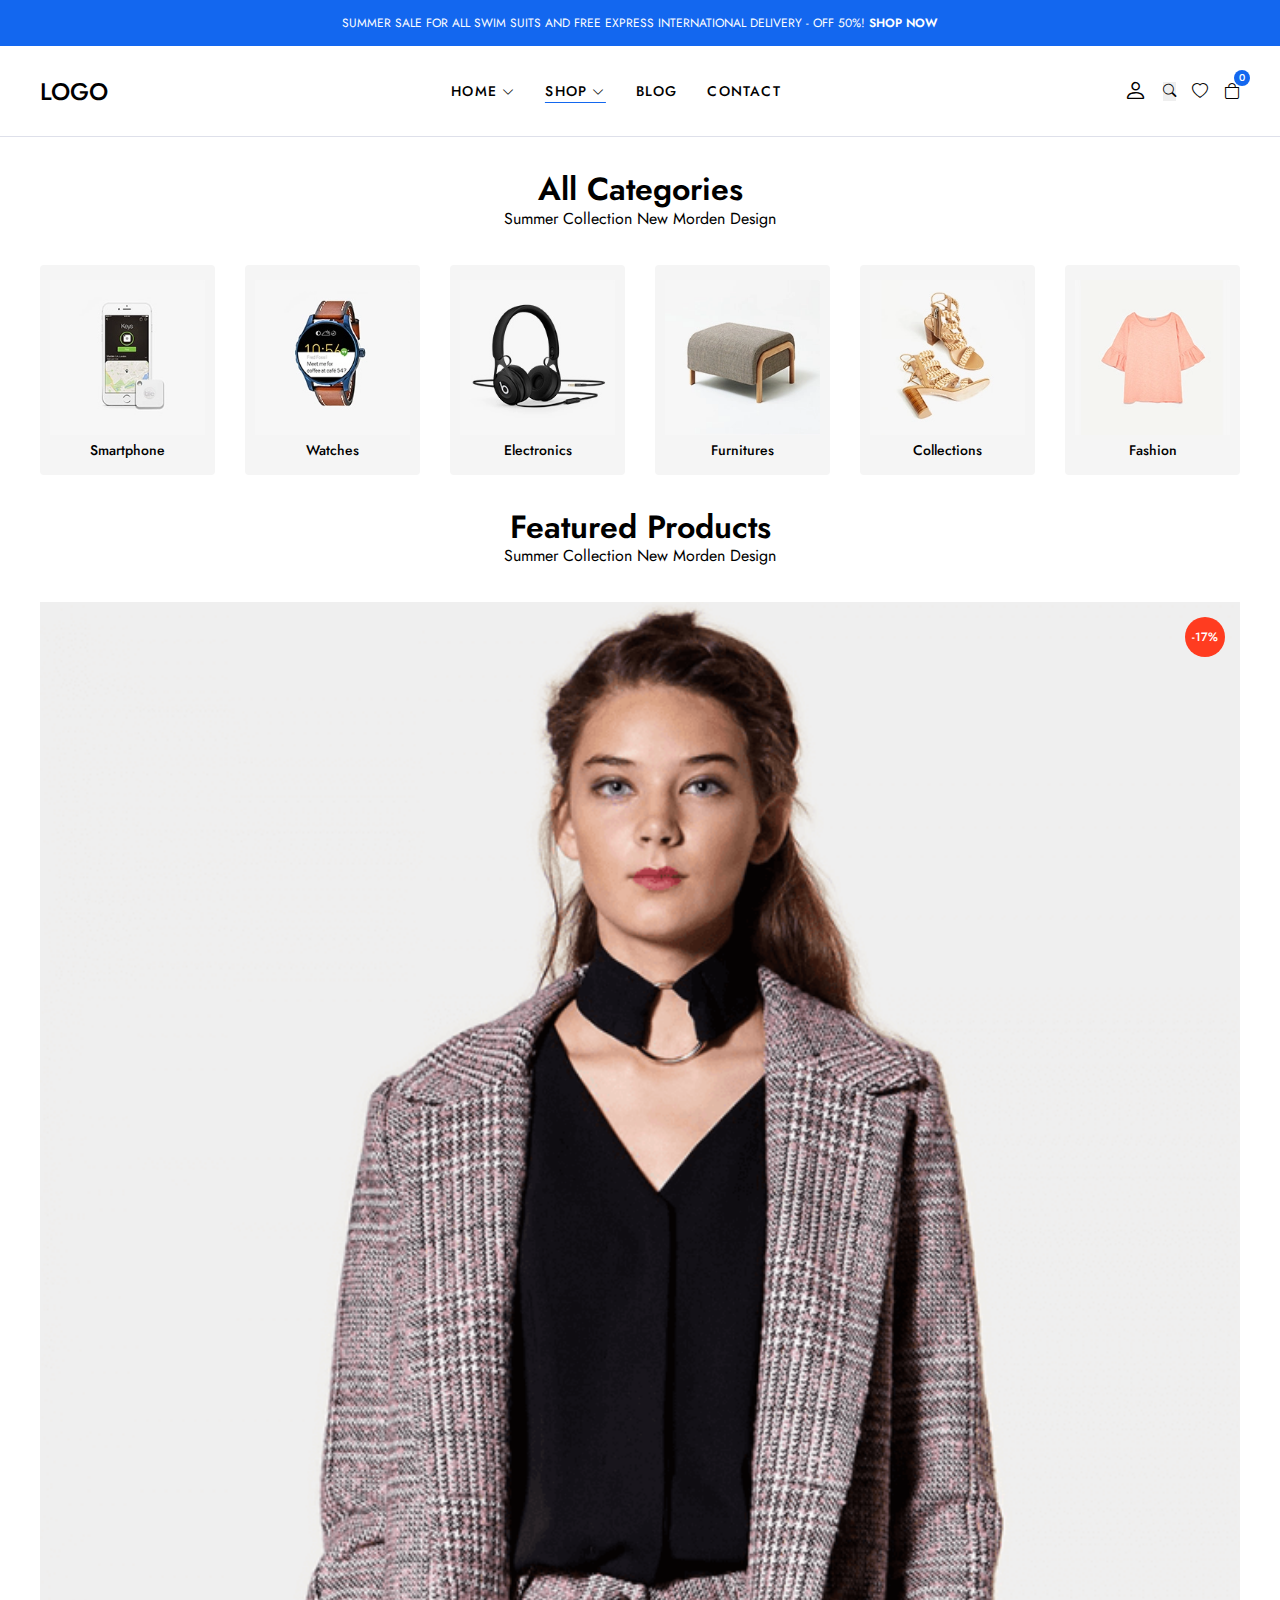
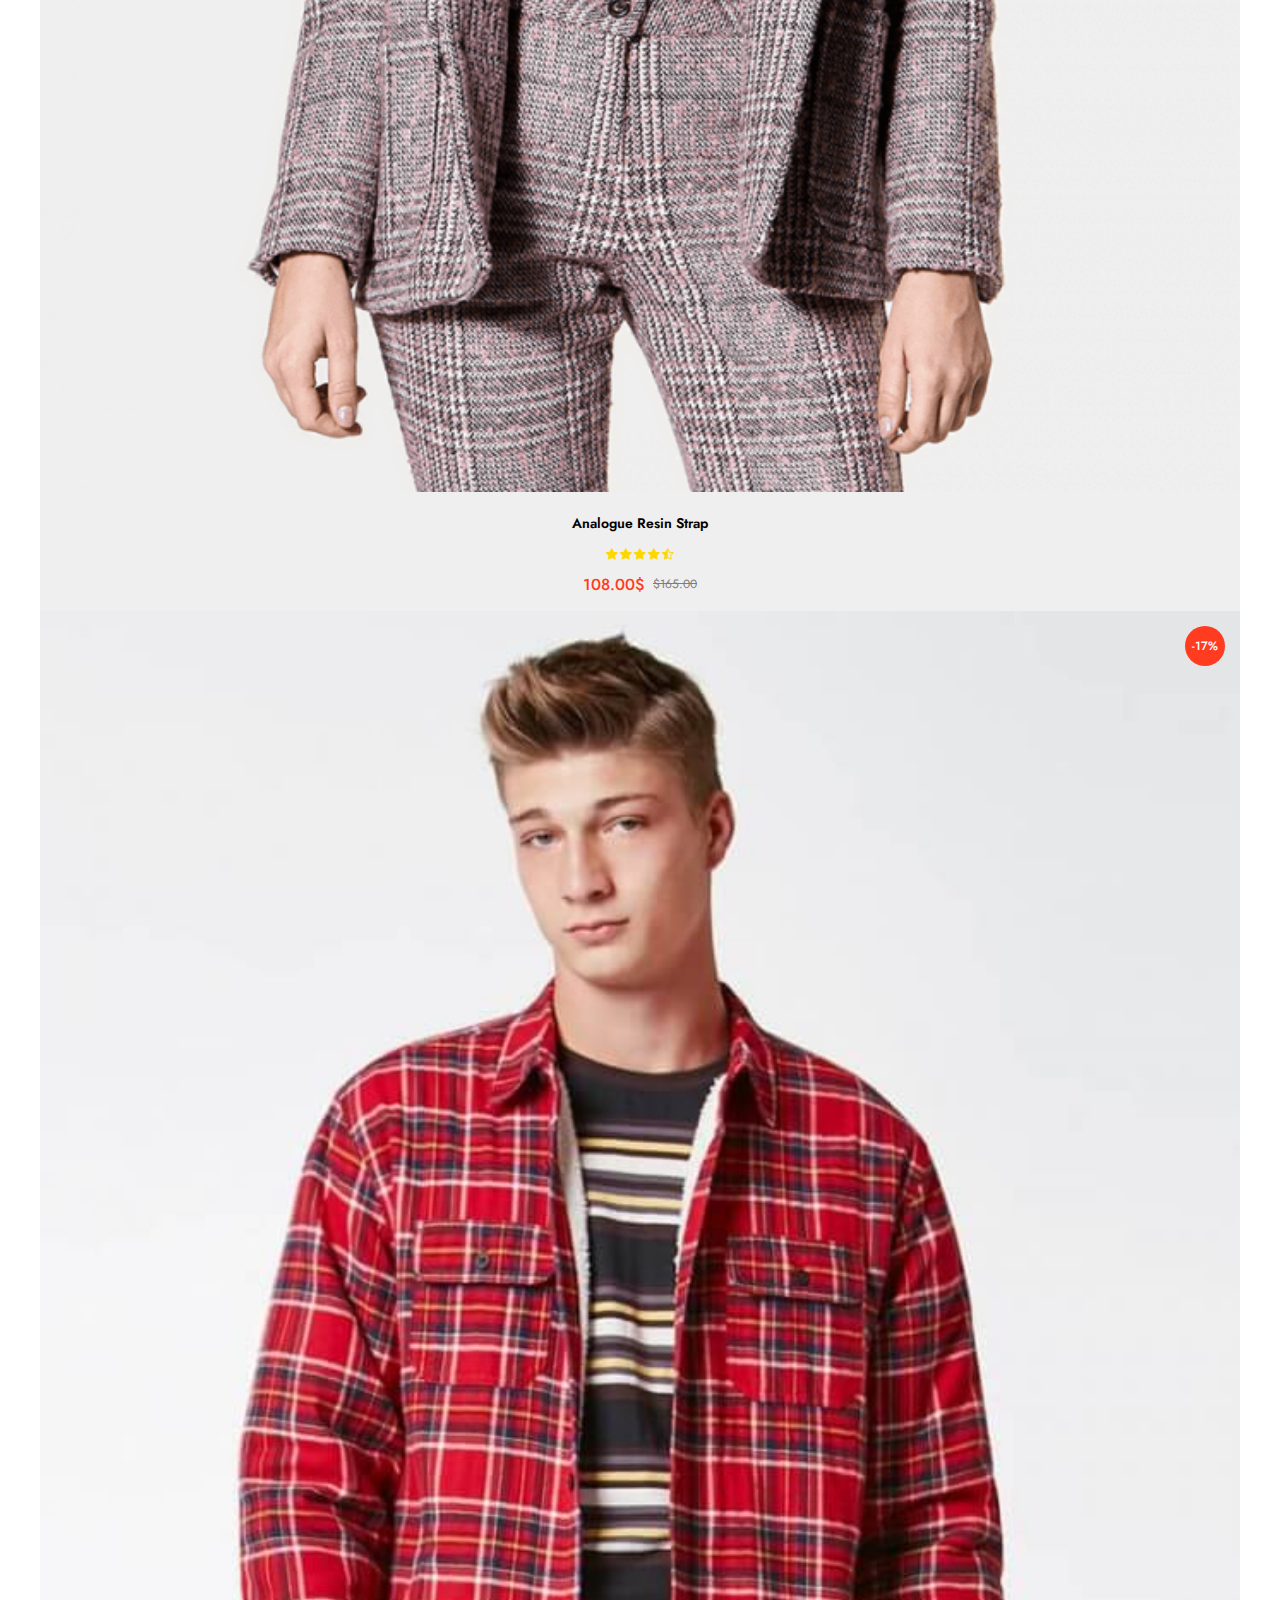
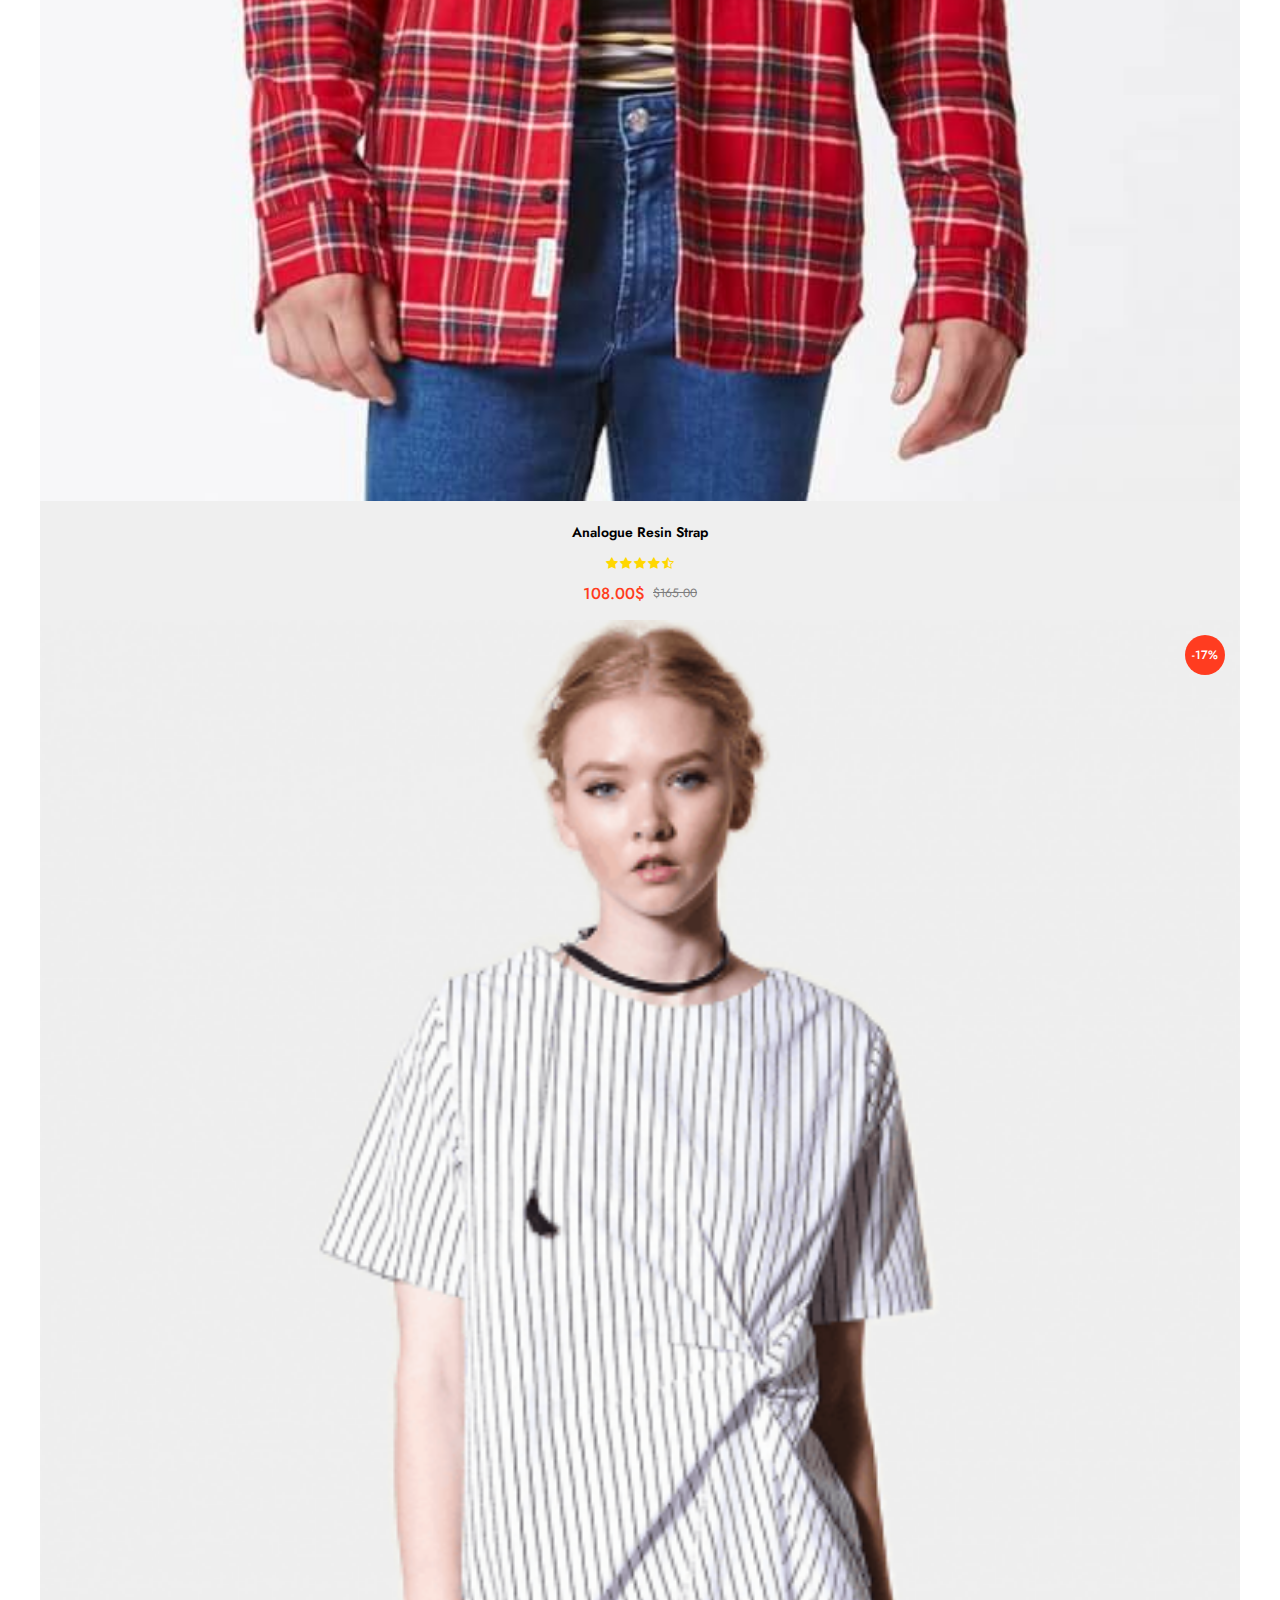
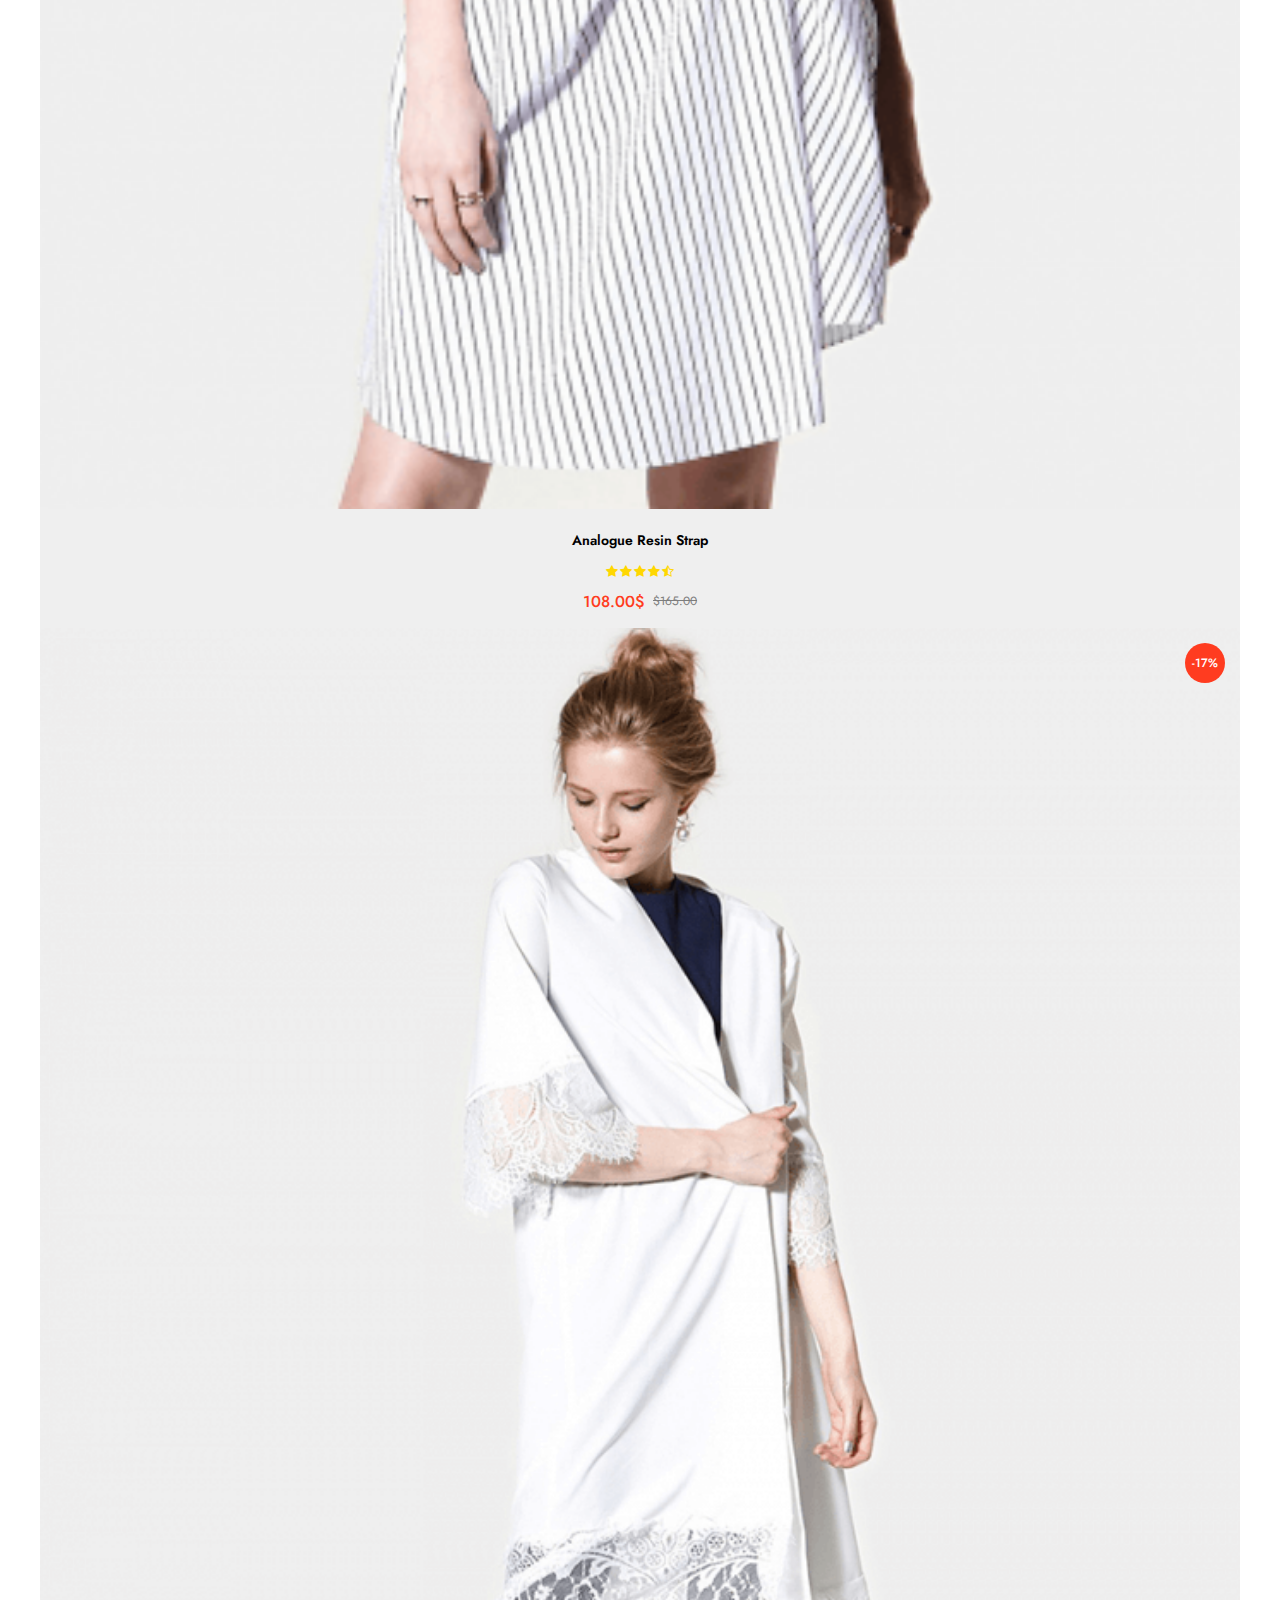
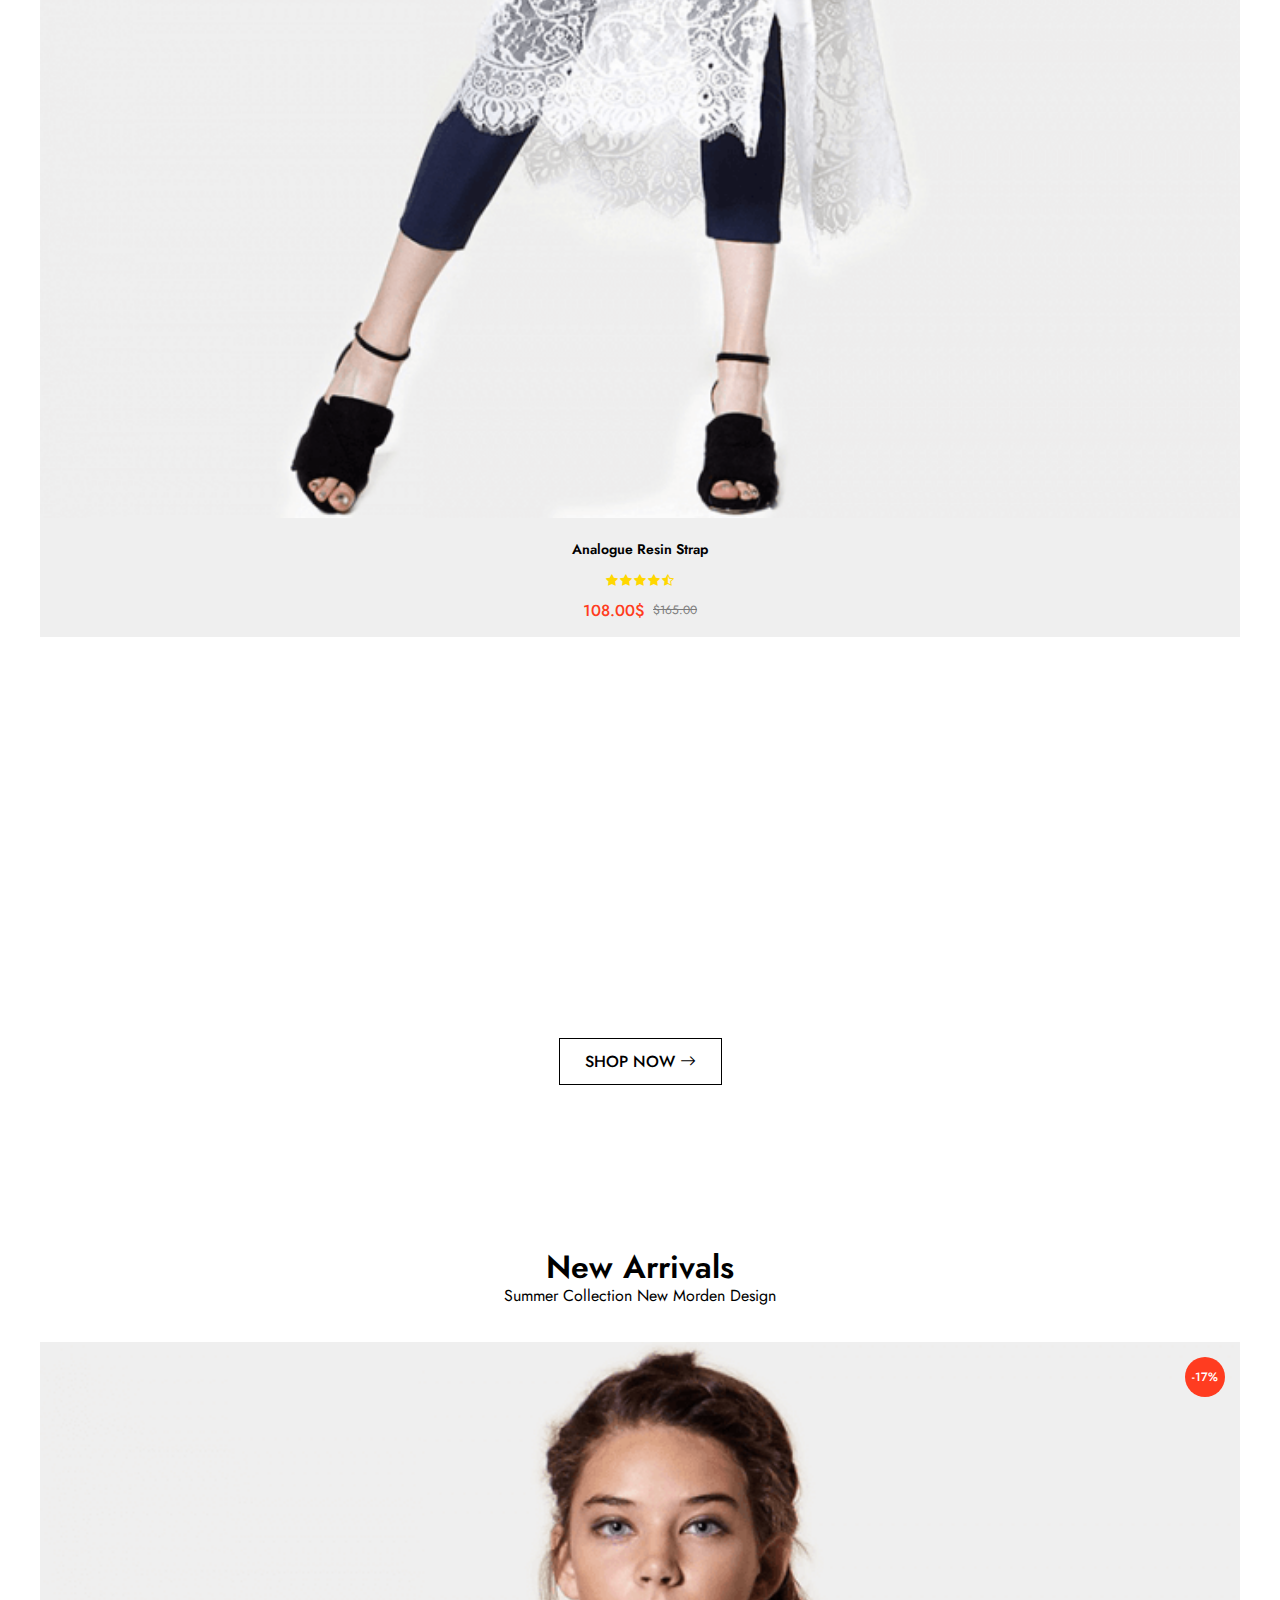
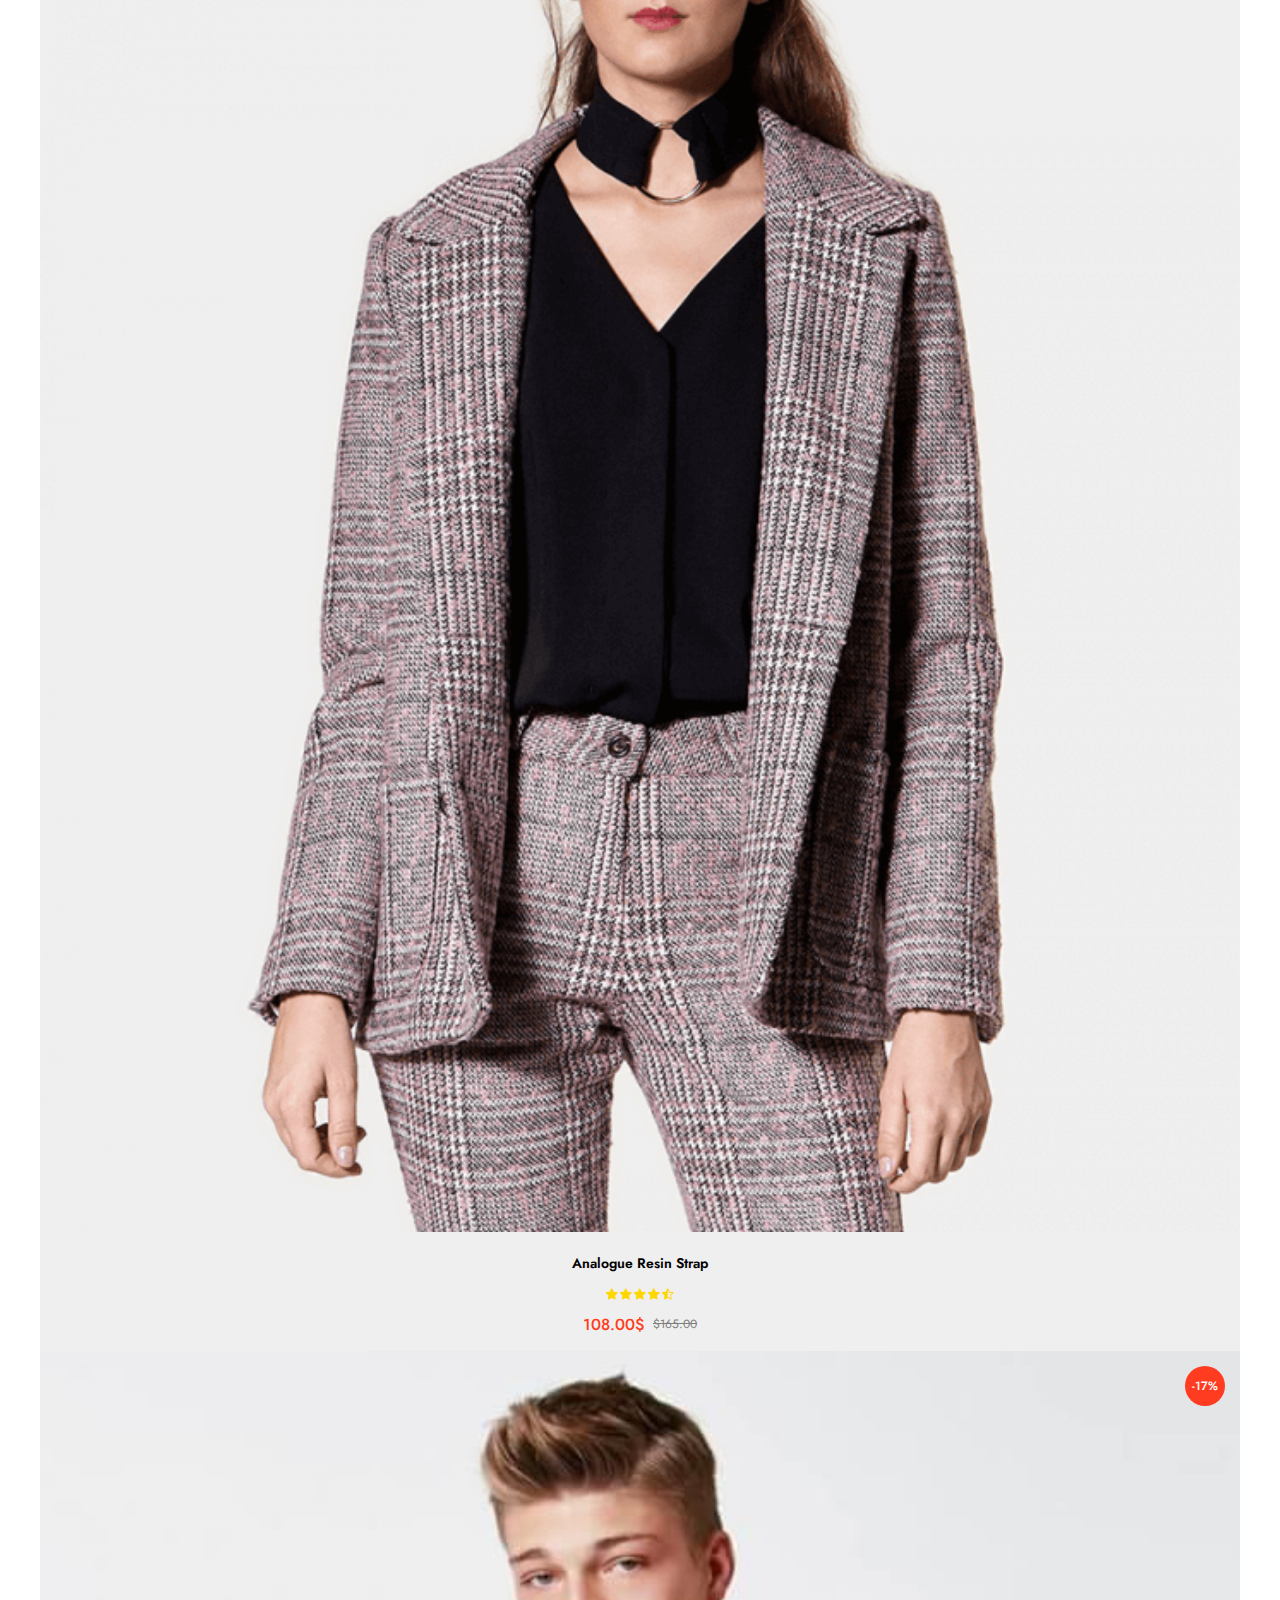
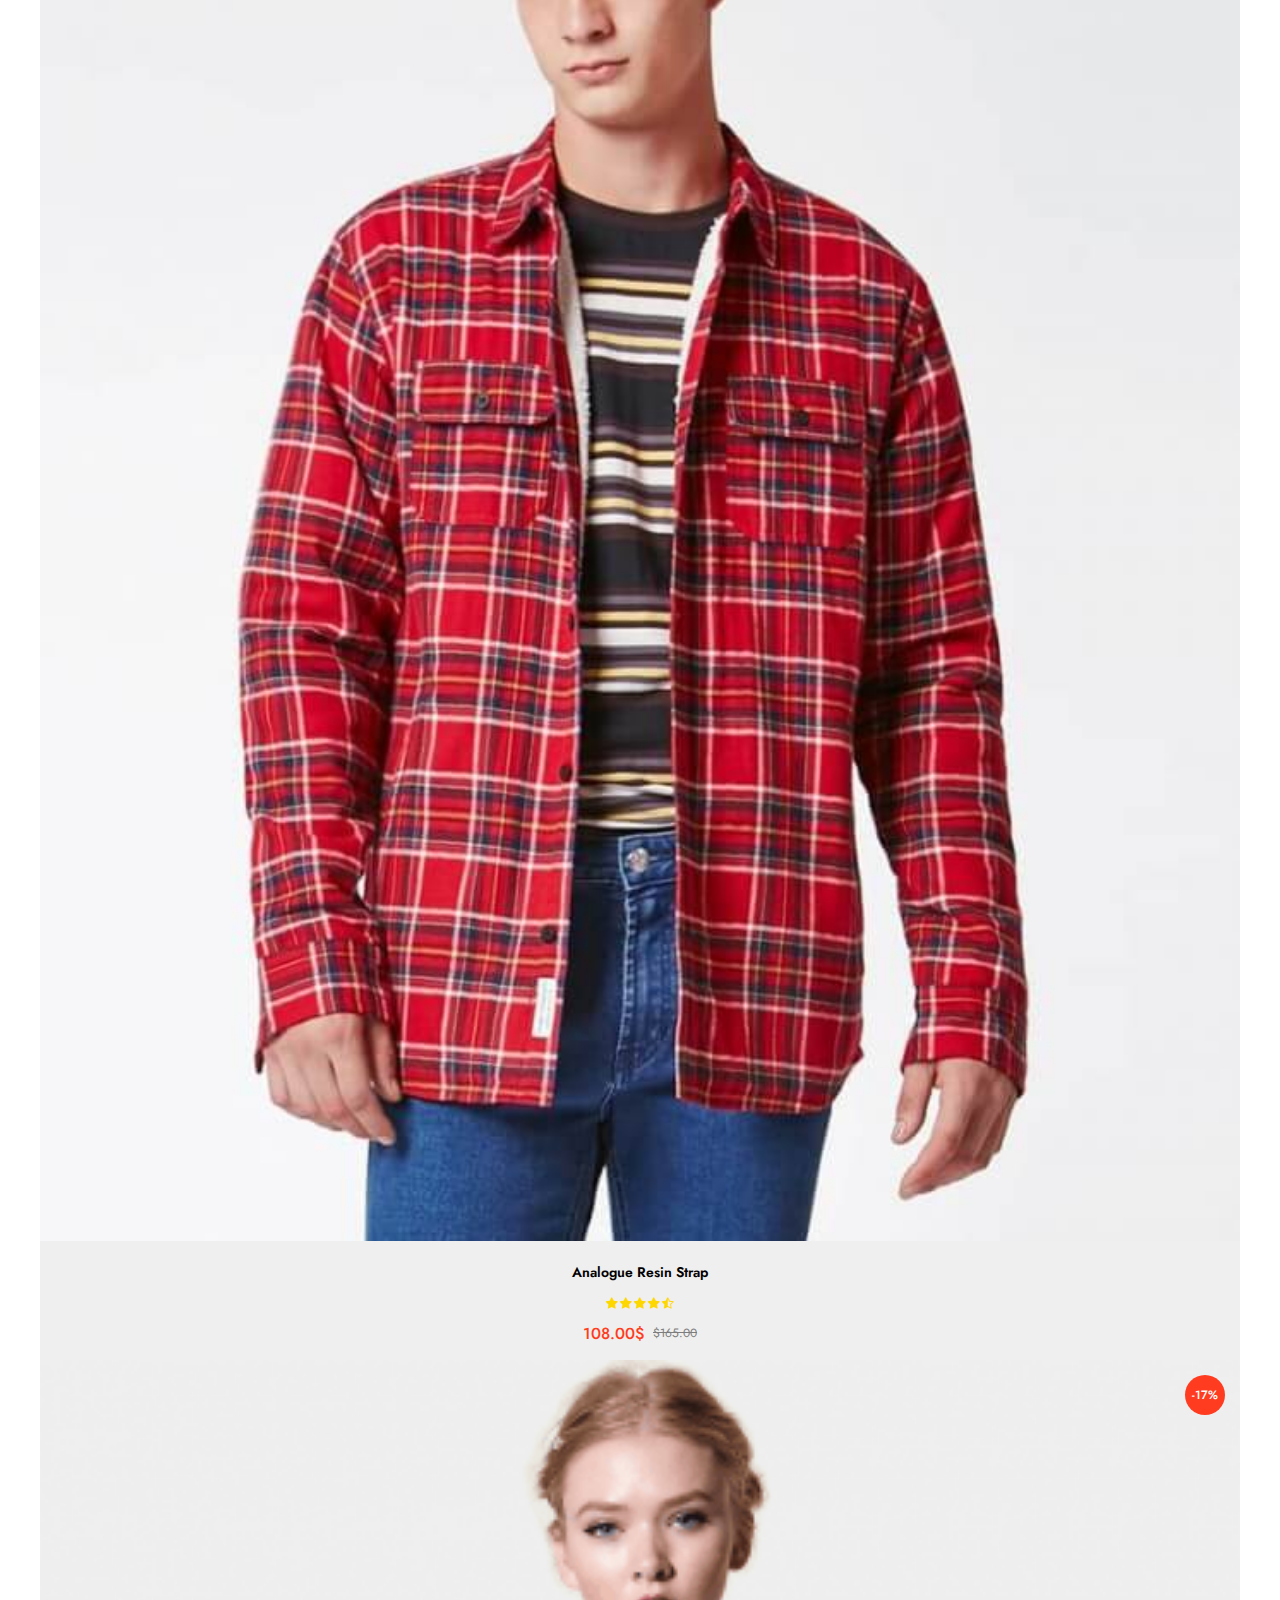
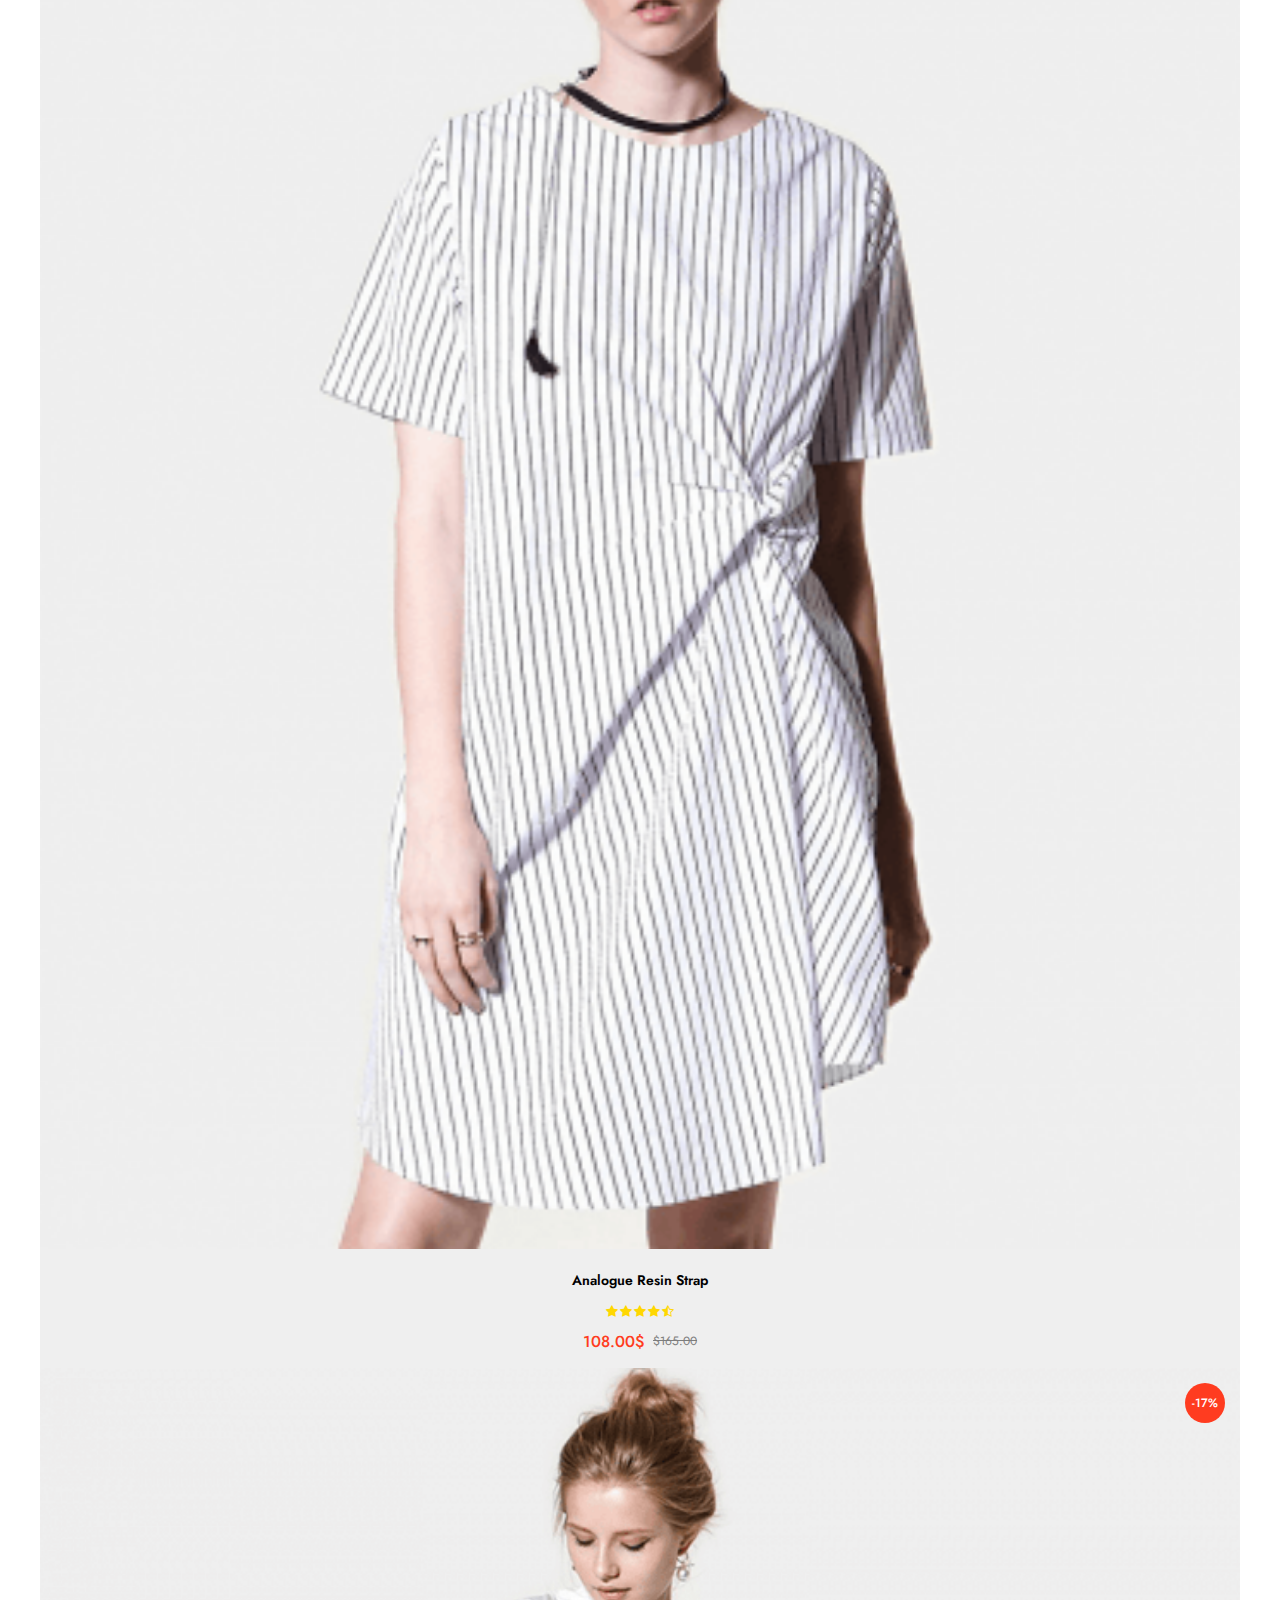
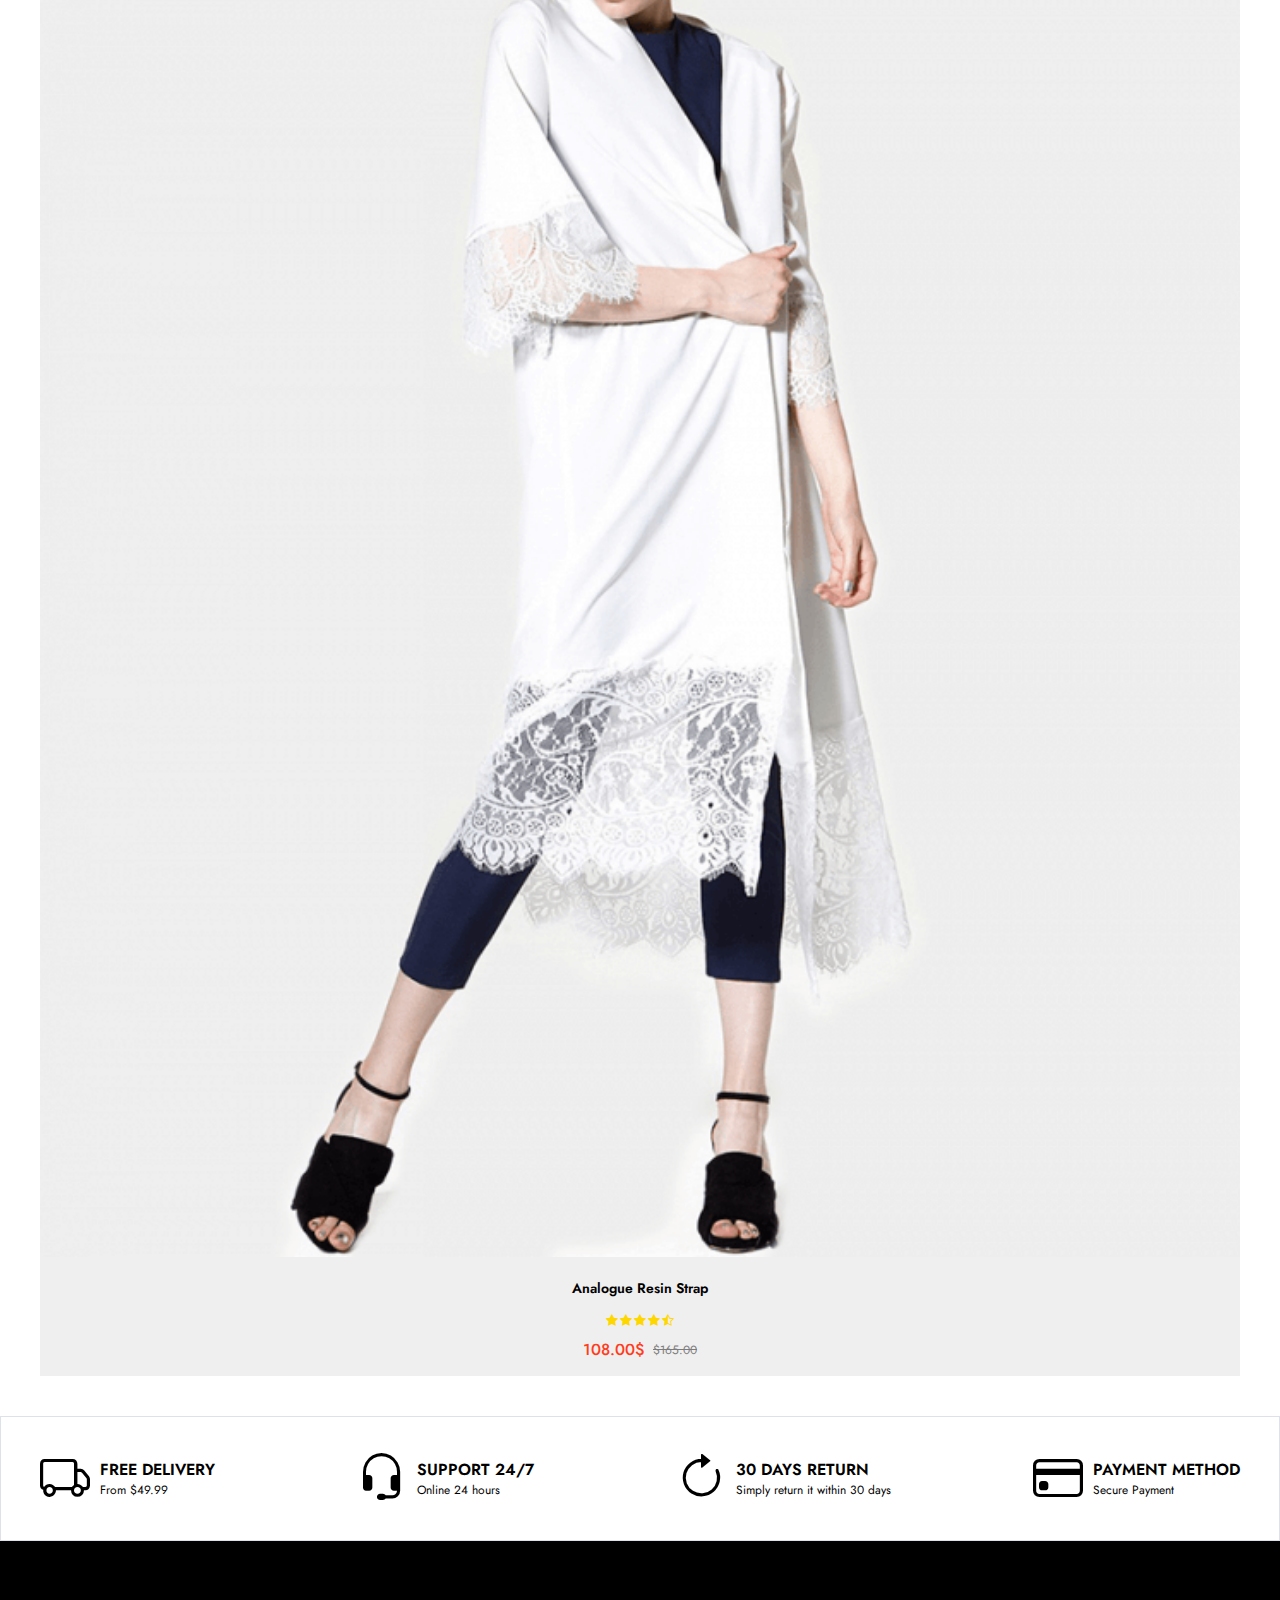
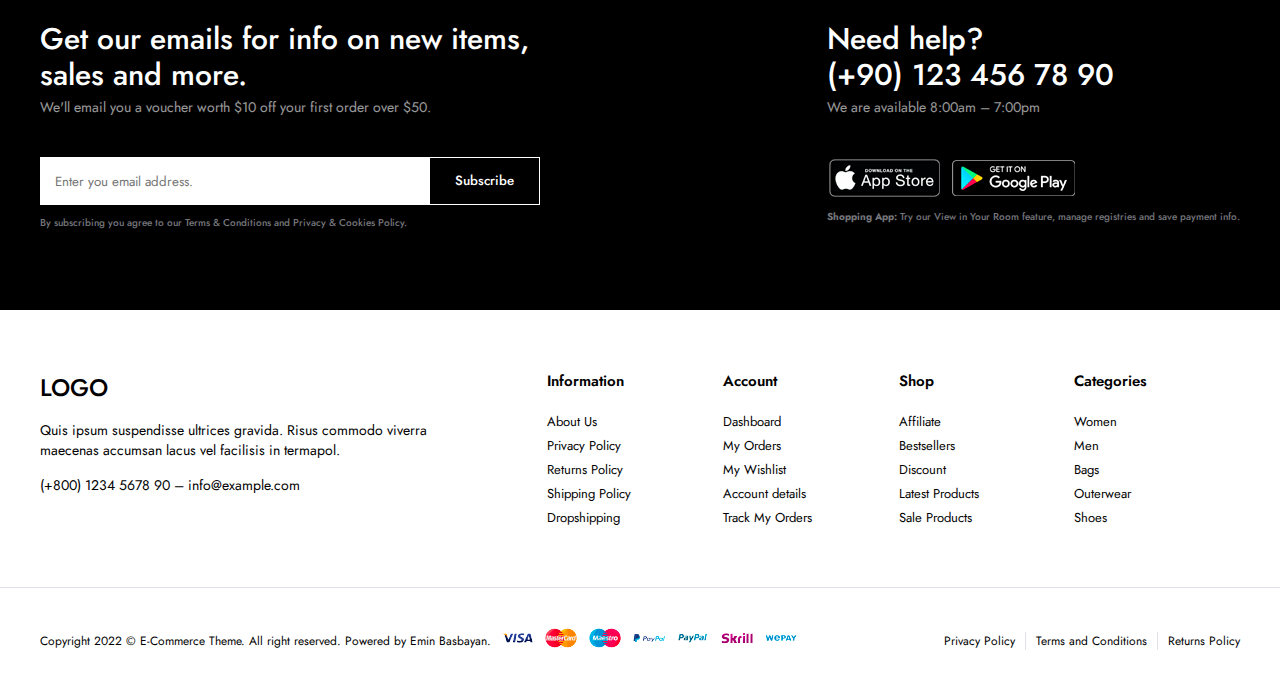
<file: shop.html>
<!-- ilk baş '!' yazıp enter dedik hazır yapı geldi  -->
<!-- yorum satırı kısayolu ctrl+ö -->
<!DOCTYPE html>
<html lang="en">
  <head>
    <meta charset="UTF-8" />
    <meta name="viewport" content="width=device-width, initial-scale=1.0" />
    <title>Shop</title>
    <link
      rel="stylesheet"
      href="https://cdn.jsdelivr.net/npm/bootstrap-icons@1.13.1/font/bootstrap-icons.min.css"
    />
    <!-- Bootstrap icon CDN (https://icons.getbootstrap.com/ adresinde altta sağda CDN kısmında bu linki aldık) -->
    <link rel="stylesheet" href="css/main.css" />
    <!-- css i ekledi-->
  </head>
  <body>
    <!--! header start  -->
    <header>
      <div class="global-notificition">
        <div class="container">
          <!--container içine alarak responsive de yazıyı sıkıştırmamış olduk-->
          <p>
            SUMMER SALE FOR ALL SWIM SUITS AND FREE EXPRESS INTERNATIONAL
            DELIVERY - OFF 50%!
            <a href="shop.html">SHOP NOW</a>
          </p>
        </div>
      </div>
      <div class="header-row">
        <div class="container">
          <div class="header-wrapper">
            <div class="header-mobile">
              <i class="bi bi-list"></i>
            </div>
            <div class="header-left">
              <a href="index.html" class="logo">LOGO</a>
            </div>
            <div class="header-center">
              <nav class="navigation">
                <!-- yönlendirme linkleri nav içine yazılır -->

                <ul class="menu-list">
                  <li class="menu-list-item">
                    <a href="index.html" class="menu-link"
                      >Home
                      <i class="bi bi-chevron-down"></i>
                    </a>
                    <div class="menu-dropdown-wrapper">
                      <ul class="menu-dropdown-content">
                        <li>
                          <a href="#">Home Clean</a>
                        </li>
                        <li>
                          <a href="#">Home Collection</a>
                        </li>
                        <li>
                          <a href="#">Home Minimal</a>
                        </li>
                        <li>
                          <a href="#">Home Modern</a>
                        </li>
                        <li>
                          <a href="#">Home Parallax</a>
                        </li>
                        <li>
                          <a href="#">Home Strong</a>
                        </li>
                        <li>
                          <a href="#">Home Style</a>
                        </li>
                        <li>
                          <a href="#">Home Unique</a>
                        </li>
                        <li>
                          <a href="#">Home RTL</a>
                        </li>
                      </ul>
                    </div>
                  </li>
                  <li class="menu-list-item megamenu-wrapper">
                    <a href="shop.html" class="menu-link active">
                      Shop
                      <i class="bi bi-chevron-down"></i>
                    </a>
                    <div class="menu-dropdown-wrapper">
                      <!--yukarda Home un altındakiyle aynı classı verdik çünkü css le hover özelliği burada da olacak aynısı-->
                      <div class="menu-dropdown-megamenu">
                        <div class="megamenu-links">
                          <div class="megamenu-products">
                            <h3 class="megamenu-products-title">Shop Style</h3>
                            <ul class="megamenu-menu-list">
                              <li>
                                <a href="#">Shop Standard</a>
                              </li>
                              <li>
                                <a href="#">Shop Full</a>
                              </li>
                              <li>
                                <a href="#">Shop Only Categories</a>
                              </li>
                              <li>
                                <a href="#">Shop Image Categories</a>
                              </li>
                              <li>
                                <a href="#">Shop Sub Categories</a>
                              </li>
                              <li>
                                <a href="#">Shop List</a>
                              </li>
                              <li>
                                <a href="#">Hover Style 1</a>
                              </li>
                              <li>
                                <a href="#">Hover Style 2</a>
                              </li>
                              <li>
                                <a href="#">Hover Style 3</a>
                              </li>
                            </ul>
                          </div>
                          <div class="megamenu-products">
                            <h3 class="megamenu-products-title">
                              Filter Layout
                            </h3>
                            <ul class="megamenu-menu-list">
                              <li>
                                <a href="#">Sidebar</a>
                              </li>
                              <li>
                                <a href="#">Filter Side Out</a>
                              </li>
                              <li>
                                <a href="#">Filter Dropdown</a>
                              </li>
                              <li>
                                <a href="#">Filter Drawer</a>
                              </li>
                            </ul>
                          </div>
                          <div class="megamenu-products">
                            <h3 class="megamenu-products-title">Shop Loader</h3>
                            <ul class="megamenu-menu-list">
                              <li>
                                <a href="#">Shop Pagination</a>
                              </li>
                              <li>
                                <a href="#">Shop Infinity</a>
                              </li>
                              <li>
                                <a href="#">Shop Load More</a>
                              </li>
                              <li>
                                <a href="#">Cart Modal</a>
                              </li>
                              <li>
                                <a href="#">Cart Drawer</a>
                              </li>
                              <li>
                                <a href="#">Cart Page</a>
                              </li>
                            </ul>
                          </div>
                        </div>
                        <div class="megamenu-single">
                          <a href="#">
                            <img src="img/mega-menu.jpg" alt="" />
                          </a>
                          <h3 class="megamenu-single-title">
                            JOIN THE LAYERING GANG
                          </h3>
                          <h4 class="megamenu-single-subtitle">
                            Suspendisse faucibus nunc et pellentesque
                          </h4>
                          <a href="#" class="megamenu-single-button btn btn-sm"
                            >Shop Now</a
                          >
                        </div>
                      </div>
                    </div>
                  </li>
                  <li class="menu-list-item">
                    <a href="blog.html" class="menu-link">Blog </a>
                  </li>
                  <li class="menu-list-item">
                    <a href="contact.html" class="menu-link">Contact </a>
                  </li>
                </ul>
              </nav>
              <i class="bi bi-x-circle"></i>
            </div>
            <div class="header-right">
              <div class="header-right-links">
                <a href="#" class="header-account">
                  <i class="bi bi-person"></i>
                </a>

                <button class="toggle-button">
                  <i class="bi bi-search"></i>
                </button>
                <a href="#">
                  <i class="bi bi-heart"></i>
                </a>
                <div class="header-cart">
                  <a href="#" class="header-cart-link">
                    <i class="bi bi-bag"></i>
                    <span class="header-cart-count">0</span>
                  </a>
                </div>
              </div>
            </div>
          </div>
        </div>
      </div>
    </header>
    <!--! header end  -->
    <!--! modal search start-->
    <div class="modal-search">
      <div class="modal-wrapper">
        <h3 class="modal-title">Search for products</h3>
        <p class="modal-text">
          Start typing to see products you are looking for.
        </p>
        <!-- p. yazıp entere basarsan classı p hazır gelir-->
        <form class="search-form">
          <input type="text" placeholder="Search a product" />
          <button>
            <i class="bi bi-search"></i>
          </button>
        </form>
        <div class="search-result">
          <div class="search-heading">
            <h3>RESULTS FROM PRODUCT</h3>
          </div>
          <div class="results">
            <a href="#" class="result-item">
              <img
                src="img/products/product1/1.png"
                class="search-thumb"
                alt=""
              />
              <div class="search-info">
                <h4>Analogue Resin Strap</h4>
                <span class="search-sku">SKU: PD0016</span>
                <span class="search-price">$108.00</span>
              </div>
            </a>
            <a href="#" class="result-item">
              <img
                src="img/products/product2/1.png"
                class="search-thumb"
                alt=""
              />
              <div class="search-info">
                <h4>Analogue Resin Strap</h4>
                <span class="search-sku">SKU: PD0016</span>
                <span class="search-price">$108.00</span>
              </div>
            </a>
          </div>
        </div>
        <i class="bi bi-x-circle"></i>
      </div>
    </div>
    <!--! modal search end-->

    <!--! categories start-->
    <section class="categories">
      <div class="container">
        <div class="section-title">
          <h2>All Categories</h2>
          <p>Summer Collection New Morden Design</p>
        </div>
        <ul class="category-list">
          <li class="category-item">
            <a href="#">
              <img
                src="img/categories/categories1.png"
                alt=""
                class="category-image"
              />
              <span class="category-title">Smartphone</span>
            </a>
          </li>
          <li class="category-item">
            <a href="#">
              <img
                src="img/categories/categories2.png"
                alt=""
                class="category-image"
              />
              <span class="category-title">Watches</span>
            </a>
          </li>
          <li class="category-item">
            <a href="#">
              <img
                src="img/categories/categories3.png"
                alt=""
                class="category-image"
              />
              <span class="category-title">Electronics</span>
            </a>
          </li>
          <li class="category-item">
            <a href="#">
              <img
                src="img/categories/categories4.png"
                alt=""
                class="category-image"
              />
              <span class="category-title">Furnitures</span>
            </a>
          </li>
          <li class="category-item">
            <a href="#">
              <img
                src="img/categories/categories5.png"
                alt=""
                class="category-image"
              />
              <span class="category-title">Collections</span>
            </a>
          </li>
          <li class="category-item">
            <a href="#">
              <img
                src="img/categories/categories6.png"
                alt=""
                class="category-image"
              />
              <span class="category-title">Fashion</span>
            </a>
          </li>
        </ul>
      </div>
    </section>
    <!--! categories end-->

    <!--! products start-->
    <section class="products">
      <!--bu yapının kısa yolu "section.products" enter-->
      <div class="container">
        <div class="section-title">
          <h2>Featured Products</h2>
          <p>Summer Collection New Morden Design</p>
        </div>
        <div class="product-wrapper">
          <ul class="product-list">
            <li class="product-item">
              <div class="product-image">
                <a href="#">
                  <img src="img/products/product1/1.png" alt="" class="img1" />
                  <img src="img/products/product1/2.png" alt="" class="img2" />
                </a>
              </div>
              <div class="product-info">
                <a href="#" class="product-title">Analogue Resin Strap</a>
                <ul class="product-star">
                  <li>
                    <i class="bi bi-star-fill"></i>
                  </li>
                  <li>
                    <i class="bi bi-star-fill"></i>
                  </li>
                  <li>
                    <i class="bi bi-star-fill"></i>
                  </li>
                  <li>
                    <i class="bi bi-star-fill"></i>
                  </li>
                  <li>
                    <i class="bi bi-star-half"></i>
                  </li>
                </ul>
                <div class="product-prices">
                  <strong class="new-price">108.00$</strong>
                  <!-- b etiketi pek önerilmiyor, onun yerine strong kullanıyoruz-->
                  <span class="old-price">$165.00</span>
                  <!-- s etiketi yaparsak üstü çizili yazar ama biz bunu css de çizecez-->
                </div>
                <span class="product-discount">-17%</span>
                <div class="product-links">
                  <button>
                    <i class="bi bi-basket-fill"></i>
                  </button>
                  <button>
                    <i class="bi bi-heart-fill"></i>
                  </button>
                  <a href="">
                    <i class="bi bi-eye-fill"></i>
                  </a>
                  <a href="">
                    <i class="bi bi-share-fill"></i>
                  </a>
                </div>
              </div>
            </li>
            <li class="product-item">
              <div class="product-image">
                <a href="#">
                  <img src="img/products/product2/1.png" alt="" class="img1" />
                  <img src="img/products/product2/2.png" alt="" class="img2" />
                </a>
              </div>
              <div class="product-info">
                <a href="#" class="product-title">Analogue Resin Strap</a>
                <ul class="product-star">
                  <li>
                    <i class="bi bi-star-fill"></i>
                  </li>
                  <li>
                    <i class="bi bi-star-fill"></i>
                  </li>
                  <li>
                    <i class="bi bi-star-fill"></i>
                  </li>
                  <li>
                    <i class="bi bi-star-fill"></i>
                  </li>
                  <li>
                    <i class="bi bi-star-half"></i>
                  </li>
                </ul>
                <div class="product-prices">
                  <strong class="new-price">108.00$</strong>
                  <!-- b etiketi pek önerilmiyor, onun yerine strong kullanıyoruz-->
                  <span class="old-price">$165.00</span>
                  <!-- s etiketi yaparsak üstü çizili yazar ama biz bunu css de çizecez-->
                </div>
                <span class="product-discount">-17%</span>
                <div class="product-links">
                  <button>
                    <i class="bi bi-basket-fill"></i>
                  </button>
                  <button>
                    <i class="bi bi-heart-fill"></i>
                  </button>
                  <a href="">
                    <i class="bi bi-eye-fill"></i>
                  </a>
                  <a href="">
                    <i class="bi bi-share-fill"></i>
                  </a>
                </div>
              </div>
            </li>
            <li class="product-item">
              <div class="product-image">
                <a href="#">
                  <img src="img/products/product3/1.png" alt="" class="img1" />
                  <img src="img/products/product3/2.png" alt="" class="img2" />
                </a>
              </div>
              <div class="product-info">
                <a href="#" class="product-title">Analogue Resin Strap</a>
                <ul class="product-star">
                  <li>
                    <i class="bi bi-star-fill"></i>
                  </li>
                  <li>
                    <i class="bi bi-star-fill"></i>
                  </li>
                  <li>
                    <i class="bi bi-star-fill"></i>
                  </li>
                  <li>
                    <i class="bi bi-star-fill"></i>
                  </li>
                  <li>
                    <i class="bi bi-star-half"></i>
                  </li>
                </ul>
                <div class="product-prices">
                  <strong class="new-price">108.00$</strong>
                  <!-- b etiketi pek önerilmiyor, onun yerine strong kullanıyoruz-->
                  <span class="old-price">$165.00</span>
                  <!-- s etiketi yaparsak üstü çizili yazar ama biz bunu css de çizecez-->
                </div>
                <span class="product-discount">-17%</span>
                <div class="product-links">
                  <button>
                    <i class="bi bi-basket-fill"></i>
                  </button>
                  <button>
                    <i class="bi bi-heart-fill"></i>
                  </button>
                  <a href="">
                    <i class="bi bi-eye-fill"></i>
                  </a>
                  <a href="">
                    <i class="bi bi-share-fill"></i>
                  </a>
                </div>
              </div>
            </li>
            <li class="product-item">
              <div class="product-image">
                <a href="#">
                  <img src="img/products/product4/1.png" alt="" class="img1" />
                  <img src="img/products/product4/2.png" alt="" class="img2" />
                </a>
              </div>
              <div class="product-info">
                <a href="#" class="product-title">Analogue Resin Strap</a>
                <ul class="product-star">
                  <li>
                    <i class="bi bi-star-fill"></i>
                  </li>
                  <li>
                    <i class="bi bi-star-fill"></i>
                  </li>
                  <li>
                    <i class="bi bi-star-fill"></i>
                  </li>
                  <li>
                    <i class="bi bi-star-fill"></i>
                  </li>
                  <li>
                    <i class="bi bi-star-half"></i>
                  </li>
                </ul>
                <div class="product-prices">
                  <strong class="new-price">108.00$</strong>
                  <!-- b etiketi pek önerilmiyor, onun yerine strong kullanıyoruz-->
                  <span class="old-price">$165.00</span>
                  <!-- s etiketi yaparsak üstü çizili yazar ama biz bunu css de çizecez-->
                </div>
                <span class="product-discount">-17%</span>
                <div class="product-links">
                  <button>
                    <i class="bi bi-basket-fill"></i>
                  </button>
                  <button>
                    <i class="bi bi-heart-fill"></i>
                  </button>
                  <a href="">
                    <i class="bi bi-eye-fill"></i>
                  </a>
                  <a href="">
                    <i class="bi bi-share-fill"></i>
                  </a>
                </div>
              </div>
            </li>
          </ul>
        </div>
      </div>
    </section>
    <!--! products end-->

    <!--! campaign single start-->

    <section class="campaign-single">
      <div class="container">
        <div class="campaign-wrapper">
          <h2>New Season Sale</h2>
          <strong>40% OFF</strong>
          <span></span>
          <a href="#" class="btn btn-lg"
            >SHOP NOW
            <i class="bi bi-arrow-right"></i>
          </a>
        </div>
      </div>
    </section>

    <!--! campaign single end-->

    <!--! products start-->

    <section class="products">
      <!--bu yapının kısa yolu "section.products" enter-->
      <div class="container">
        <div class="section-title">
          <h2>New Arrivals</h2>
          <p>Summer Collection New Morden Design</p>
        </div>
        <div class="product-wrapper">
          <ul class="product-list">
            <li class="product-item">
              <div class="product-image">
                <a href="#">
                  <img src="img/products/product1/1.png" alt="" class="img1" />
                  <img src="img/products/product1/2.png" alt="" class="img2" />
                </a>
              </div>
              <div class="product-info">
                <a href="#" class="product-title">Analogue Resin Strap</a>
                <ul class="product-star">
                  <li>
                    <i class="bi bi-star-fill"></i>
                  </li>
                  <li>
                    <i class="bi bi-star-fill"></i>
                  </li>
                  <li>
                    <i class="bi bi-star-fill"></i>
                  </li>
                  <li>
                    <i class="bi bi-star-fill"></i>
                  </li>
                  <li>
                    <i class="bi bi-star-half"></i>
                  </li>
                </ul>
                <div class="product-prices">
                  <strong class="new-price">108.00$</strong>
                  <!-- b etiketi pek önerilmiyor, onun yerine strong kullanıyoruz-->
                  <span class="old-price">$165.00</span>
                  <!-- s etiketi yaparsak üstü çizili yazar ama biz bunu css de çizecez-->
                </div>
                <span class="product-discount">-17%</span>
                <div class="product-links">
                  <button>
                    <i class="bi bi-basket-fill"></i>
                  </button>
                  <button>
                    <i class="bi bi-heart-fill"></i>
                  </button>
                  <a href="">
                    <i class="bi bi-eye-fill"></i>
                  </a>
                  <a href="">
                    <i class="bi bi-share-fill"></i>
                  </a>
                </div>
              </div>
            </li>
            <li class="product-item">
              <div class="product-image">
                <a href="#">
                  <img src="img/products/product2/1.png" alt="" class="img1" />
                  <img src="img/products/product2/2.png" alt="" class="img2" />
                </a>
              </div>
              <div class="product-info">
                <a href="#" class="product-title">Analogue Resin Strap</a>
                <ul class="product-star">
                  <li>
                    <i class="bi bi-star-fill"></i>
                  </li>
                  <li>
                    <i class="bi bi-star-fill"></i>
                  </li>
                  <li>
                    <i class="bi bi-star-fill"></i>
                  </li>
                  <li>
                    <i class="bi bi-star-fill"></i>
                  </li>
                  <li>
                    <i class="bi bi-star-half"></i>
                  </li>
                </ul>
                <div class="product-prices">
                  <strong class="new-price">108.00$</strong>
                  <!-- b etiketi pek önerilmiyor, onun yerine strong kullanıyoruz-->
                  <span class="old-price">$165.00</span>
                  <!-- s etiketi yaparsak üstü çizili yazar ama biz bunu css de çizecez-->
                </div>
                <span class="product-discount">-17%</span>
                <div class="product-links">
                  <button>
                    <i class="bi bi-basket-fill"></i>
                  </button>
                  <button>
                    <i class="bi bi-heart-fill"></i>
                  </button>
                  <a href="">
                    <i class="bi bi-eye-fill"></i>
                  </a>
                  <a href="">
                    <i class="bi bi-share-fill"></i>
                  </a>
                </div>
              </div>
            </li>
            <li class="product-item">
              <div class="product-image">
                <a href="#">
                  <img src="img/products/product3/1.png" alt="" class="img1" />
                  <img src="img/products/product3/2.png" alt="" class="img2" />
                </a>
              </div>
              <div class="product-info">
                <a href="#" class="product-title">Analogue Resin Strap</a>
                <ul class="product-star">
                  <li>
                    <i class="bi bi-star-fill"></i>
                  </li>
                  <li>
                    <i class="bi bi-star-fill"></i>
                  </li>
                  <li>
                    <i class="bi bi-star-fill"></i>
                  </li>
                  <li>
                    <i class="bi bi-star-fill"></i>
                  </li>
                  <li>
                    <i class="bi bi-star-half"></i>
                  </li>
                </ul>
                <div class="product-prices">
                  <strong class="new-price">108.00$</strong>
                  <!-- b etiketi pek önerilmiyor, onun yerine strong kullanıyoruz-->
                  <span class="old-price">$165.00</span>
                  <!-- s etiketi yaparsak üstü çizili yazar ama biz bunu css de çizecez-->
                </div>
                <span class="product-discount">-17%</span>
                <div class="product-links">
                  <button>
                    <i class="bi bi-basket-fill"></i>
                  </button>
                  <button>
                    <i class="bi bi-heart-fill"></i>
                  </button>
                  <a href="">
                    <i class="bi bi-eye-fill"></i>
                  </a>
                  <a href="">
                    <i class="bi bi-share-fill"></i>
                  </a>
                </div>
              </div>
            </li>
            <li class="product-item">
              <div class="product-image">
                <a href="#">
                  <img src="img/products/product4/1.png" alt="" class="img1" />
                  <img src="img/products/product4/2.png" alt="" class="img2" />
                </a>
              </div>
              <div class="product-info">
                <a href="#" class="product-title">Analogue Resin Strap</a>
                <ul class="product-star">
                  <li>
                    <i class="bi bi-star-fill"></i>
                  </li>
                  <li>
                    <i class="bi bi-star-fill"></i>
                  </li>
                  <li>
                    <i class="bi bi-star-fill"></i>
                  </li>
                  <li>
                    <i class="bi bi-star-fill"></i>
                  </li>
                  <li>
                    <i class="bi bi-star-half"></i>
                  </li>
                </ul>
                <div class="product-prices">
                  <strong class="new-price">108.00$</strong>
                  <!-- b etiketi pek önerilmiyor, onun yerine strong kullanıyoruz-->
                  <span class="old-price">$165.00</span>
                  <!-- s etiketi yaparsak üstü çizili yazar ama biz bunu css de çizecez-->
                </div>
                <span class="product-discount">-17%</span>
                <div class="product-links">
                  <button>
                    <i class="bi bi-basket-fill"></i>
                  </button>
                  <button>
                    <i class="bi bi-heart-fill"></i>
                  </button>
                  <a href="">
                    <i class="bi bi-eye-fill"></i>
                  </a>
                  <a href="">
                    <i class="bi bi-share-fill"></i>
                  </a>
                </div>
              </div>
            </li>
          </ul>
        </div>
      </div>
    </section>
    <!--! products end-->

    <!--! policy start-->
    <section class="policy">
      <div class="container">
        <ul class="policy-list">
          <li class="policy-item">
            <i class="bi bi-truck"></i>
            <div class="policy-texts">
              <strong>FREE DELIVERY</strong>
              <span>From $49.99</span>
            </div>
          </li>
          <li class="policy-item">
            <i class="bi bi-headset"></i>
            <div class="policy-texts">
              <strong>SUPPORT 24/7</strong>
              <span>Online 24 hours</span>
            </div>
          </li>
          <li class="policy-item">
            <i class="bi bi-arrow-clockwise"></i>
            <div class="policy-texts">
              <strong>30 DAYS RETURN</strong>
              <span>Simply return it within 30 days</span>
            </div>
          </li>
          <li class="policy-item">
            <i class="bi bi-credit-card"></i>
            <div class="policy-texts">
              <strong>PAYMENT METHOD</strong>
              <span>Secure Payment</span>
            </div>
          </li>
        </ul>
      </div>
    </section>
    <!--! policy end-->

    <!--! footer start-->
    <footer class="footer">
      <div class="subscribe-row">
        <div class="container">
          <div class="footer-row-wrapper">
            <div class="footer-subscribe-wrapper">
              <div class="footer-subscribe">
                <div class="footer-subscribe-top">
                  <h3 class="subscribe-title">
                    Get our emails for info on new items, sales and more.
                  </h3>
                  <p class="subscribe-desc">
                    We'll email you a voucher worth $10 off your first order
                    over $50.
                  </p>
                </div>
                <div class="footer-subscribe-bottom">
                  <form>
                    <input type="text" placeholder="Enter you email address." />
                    <button class="btn">Subscribe</button>
                  </form>
                  <div class="privacy-text">
                    <p class="privacy-text">
                      By subscribing you agree to our
                      <a href=""
                        >Terms & Conditions and Privacy & Cookies Policy.</a
                      >
                    </p>
                  </div>
                </div>
              </div>
            </div>
            <div class="footer-contact-wrapper">
              <div class="footer-contact-top">
                <h3 class="contact-title">
                  Need help? <br />
                  (+90) 123 456 78 90
                </h3>
                <p class="contact-desc">We are available 8:00am – 7:00pm</p>
              </div>
              <div class="footer-contact-bottom">
                <div class="download-app">
                  <a href="">
                    <img src="img/footer/app-store.png" alt="" />
                  </a>
                  <a href="">
                    <img src="img/footer/google-play.png" alt="" />
                  </a>
                </div>
                <p class="privacy-text">
                  <strong> Shopping App:</strong> Try our View in Your Room
                  feature, manage registries and save payment info.
                </p>
              </div>
            </div>
          </div>
        </div>
      </div>
      <div class="widgets-row">
        <div class="container">
          <div class="footer-widgets">
            <div class="brand-info">
              <div class="footer-logo">
                <a href="" class="logo">LOGO</a>
              </div>
              <div class="footer-desc">
                <p>
                  Quis ipsum suspendisse ultrices gravida. Risus commodo viverra
                  maecenas accumsan lacus vel facilisis in termapol.
                </p>
              </div>
              <div class="footer-contact">
                <p>
                  <a href="tel:555 555 55 55">(+800) 1234 5678 90</a> –
                  <a href="mailto:info@example.com">info@example.com</a>
                </p>
              </div>
            </div>
            <div class="widget-nav-menu">
              <h4>Information</h4>
              <ul class="menu-list">
                <li>
                  <a href="">About Us</a>
                </li>
                <li>
                  <a href="">Privacy Policy</a>
                </li>
                <li>
                  <a href="">Returns Policy</a>
                </li>
                <li>
                  <a href="">Shipping Policy</a>
                </li>
                <li>
                  <a href="">Dropshipping</a>
                </li>
              </ul>
            </div>
            <div class="widget-nav-menu">
              <h4>Account</h4>
              <ul class="menu-list">
                <li>
                  <a href="">Dashboard</a>
                </li>
                <li>
                  <a href="">My Orders</a>
                </li>
                <li>
                  <a href="">My Wishlist</a>
                </li>
                <li>
                  <a href="">Account details</a>
                </li>
                <li>
                  <a href="">Track My Orders</a>
                </li>
              </ul>
            </div>
            <div class="widget-nav-menu">
              <h4>Shop</h4>
              <ul class="menu-list">
                <li>
                  <a href="">Affiliate</a>
                </li>
                <li>
                  <a href="">Bestsellers</a>
                </li>
                <li>
                  <a href="">Discount</a>
                </li>
                <li>
                  <a href="">Latest Products</a>
                </li>
                <li>
                  <a href="">Sale Products</a>
                </li>
              </ul>
            </div>
            <div class="widget-nav-menu">
              <h4>Categories</h4>
              <ul class="menu-list">
                <li>
                  <a href="">Women</a>
                </li>
                <li>
                  <a href="">Men</a>
                </li>
                <li>
                  <a href="">Bags</a>
                </li>
                <li>
                  <a href="">Outerwear</a>
                </li>
                <li>
                  <a href="">Shoes</a>
                </li>
              </ul>
            </div>
          </div>
        </div>
      </div>
      <div class="copright-row">
        <div class="container">
          <div class="footer-copyright">
            <div class="site-copyright">
              <p>
                Copyright 2022 © E-Commerce Theme. All right reserved. Powered
                by Emin Basbayan.
              </p>
            </div>
            <a href="">
              <img src="img/footer/cards.png" alt="" />
            </a>
            <div class="footer-menu">
              <ul class="footer-menu-list">
                <li class="list-item">
                  <a href="">Privacy Policy</a>
                </li>
                <li class="list-item">
                  <a href="">Terms and Conditions</a>
                </li>
                <li class="list-item">
                  <a href="">Returns Policy</a>
                </li>
              </ul>
            </div>
          </div>
        </div>
      </div>
    </footer>
    <!--! footer end-->
  </body>
</html>
</file>
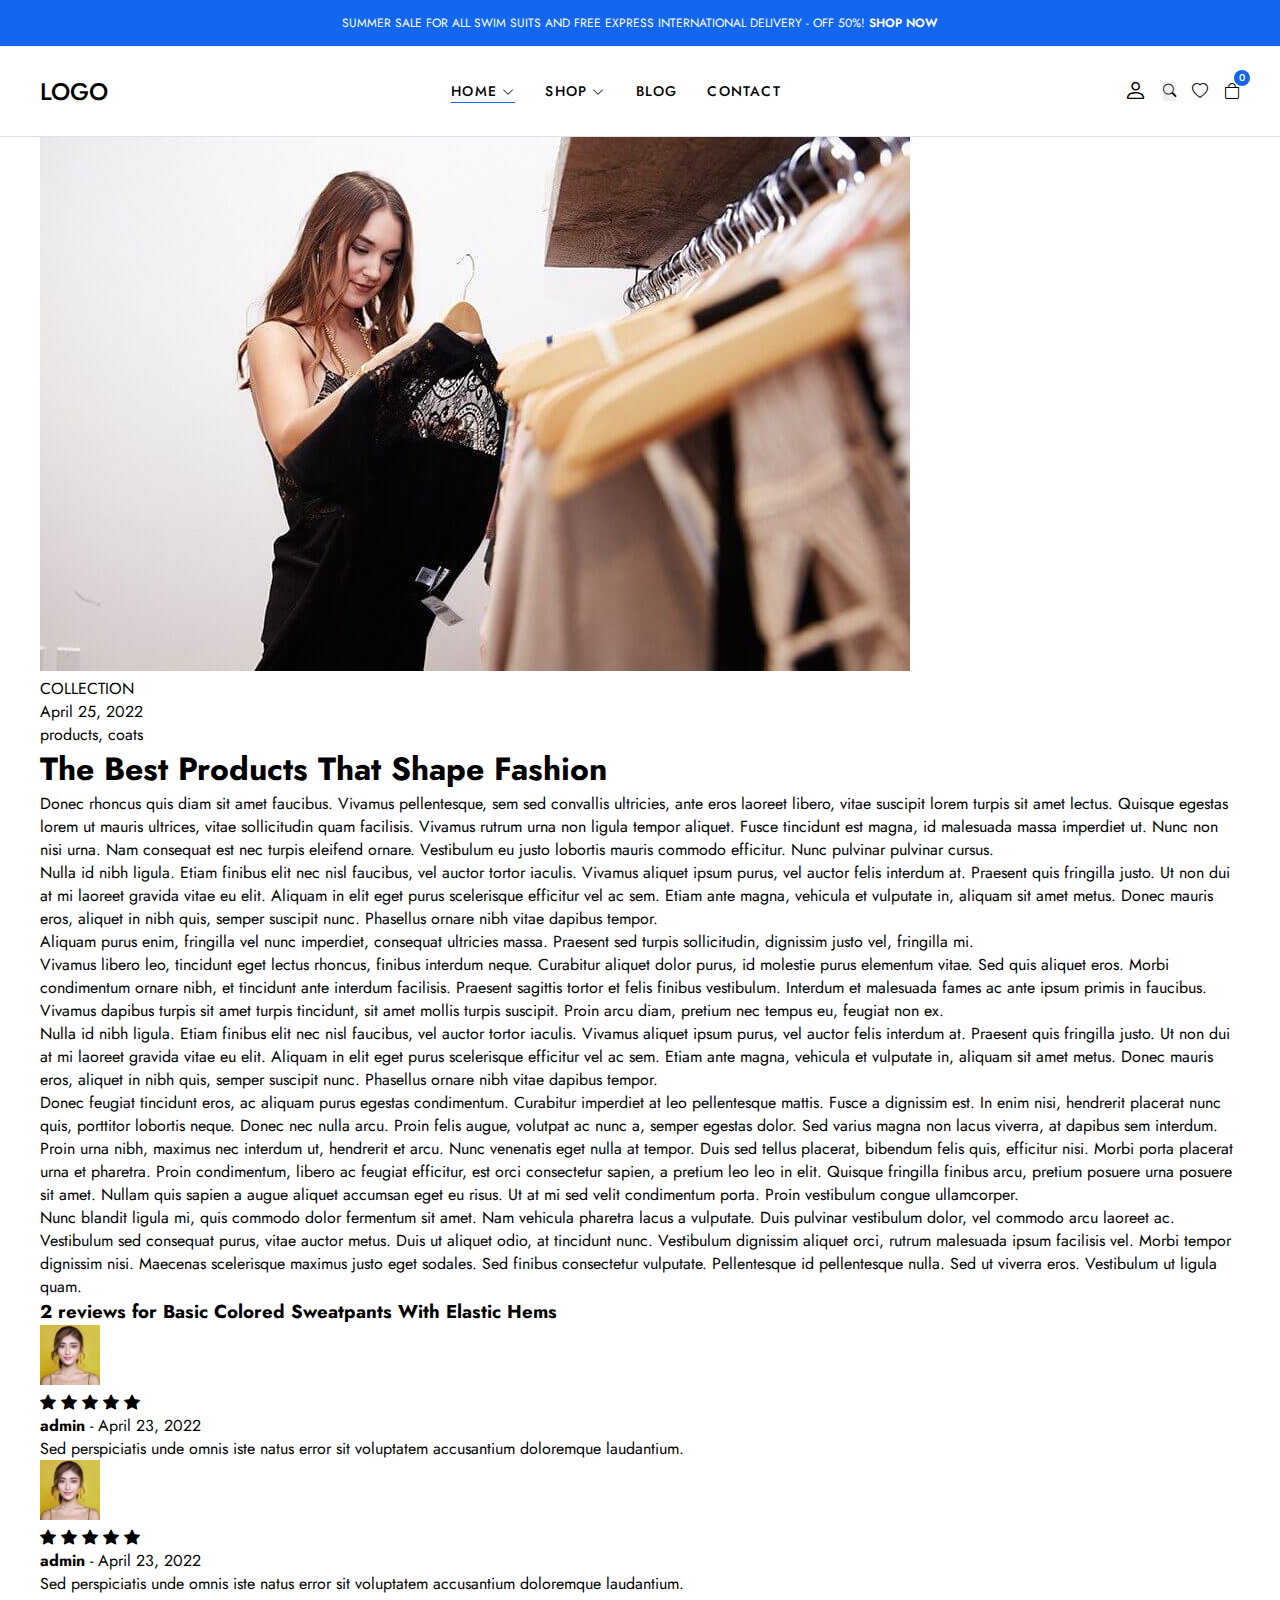
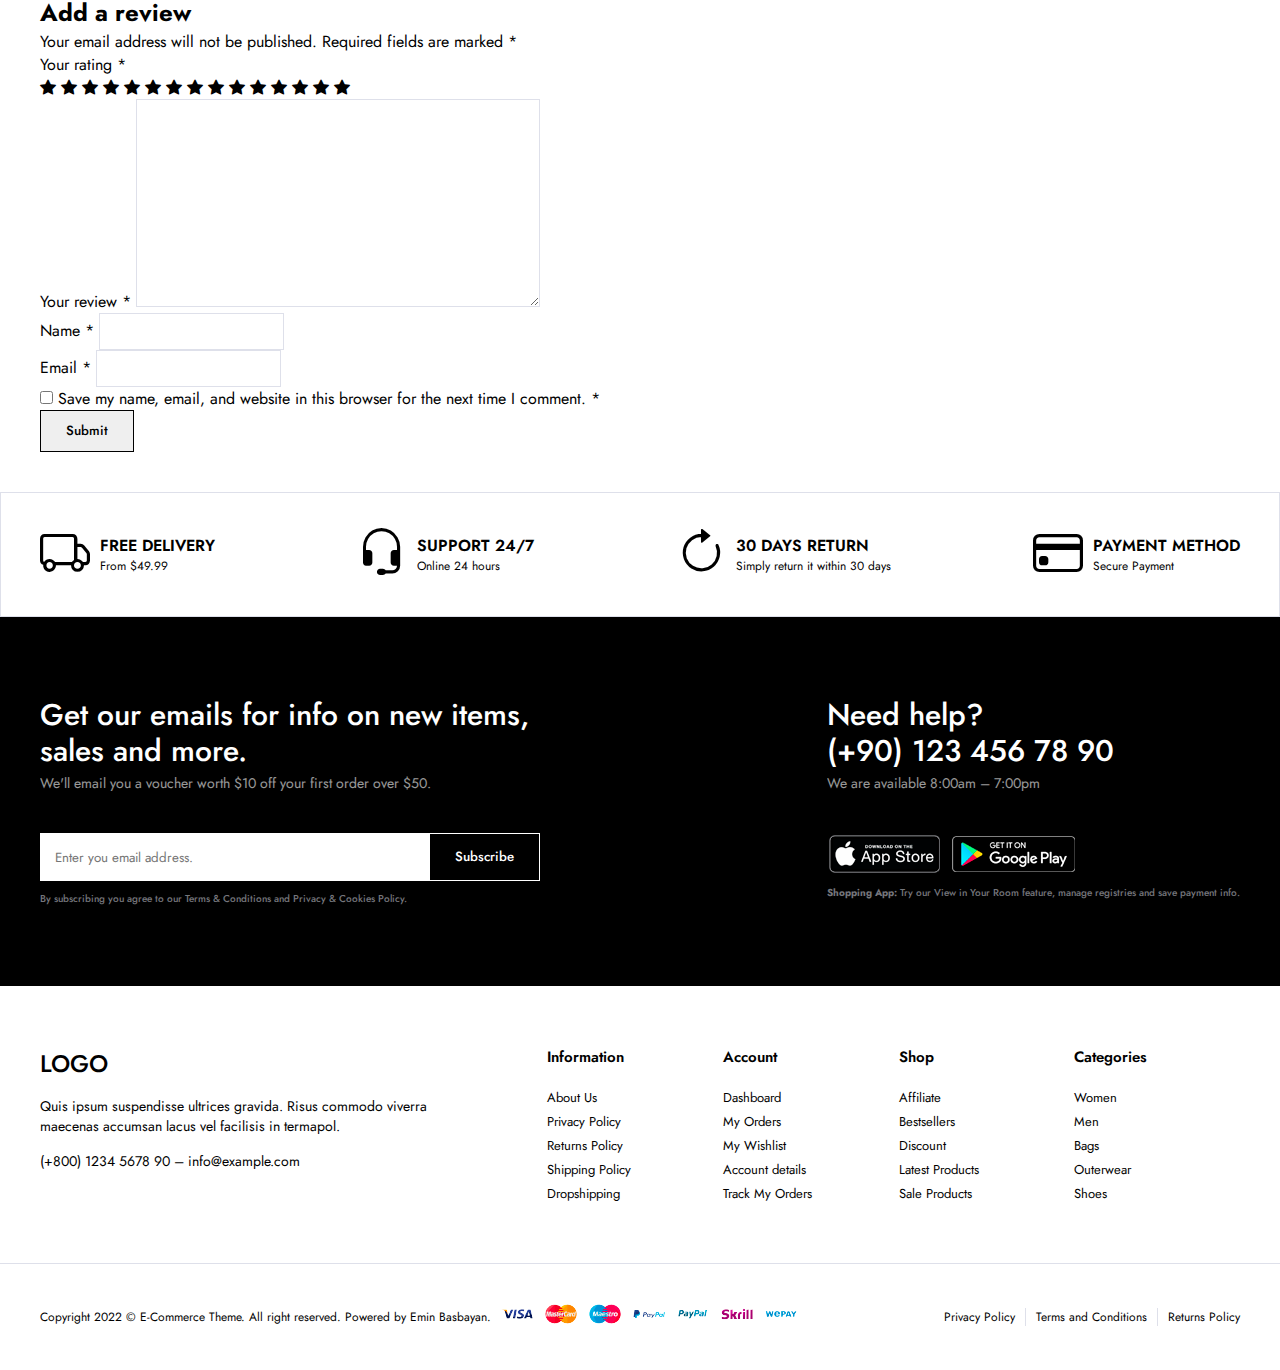
<file: single-blog.html>
<!-- ilk baş '!' yazıp enter dedik hazır yapı geldi  -->
<!-- yorum satırı kısayolu ctrl+ö -->
<!DOCTYPE html>
<html lang="en">
  <head>
    <meta charset="UTF-8" />
    <meta name="viewport" content="width=device-width, initial-scale=1.0" />
    <title>Single Blog</title>
    <link
      rel="stylesheet"
      href="https://cdn.jsdelivr.net/npm/bootstrap-icons@1.13.1/font/bootstrap-icons.min.css"
    />
    <!-- Bootstrap icon CDN (https://icons.getbootstrap.com/ adresinde altta sağda CDN kısmında bu linki aldık) -->
    <link rel="stylesheet" href="css/main.css" />
    <!-- css i ekledi-->
  </head>
  <body>
    <!--! header start  -->
    <header>
      <div class="global-notificition">
        <div class="container">
          <!--container içine alarak responsive de yazıyı sıkıştırmamış olduk-->
          <p>
            SUMMER SALE FOR ALL SWIM SUITS AND FREE EXPRESS INTERNATIONAL
            DELIVERY - OFF 50%!
            <a href="shop.html">SHOP NOW</a>
          </p>
        </div>
      </div>
      <div class="header-row">
        <div class="container">
          <div class="header-wrapper">
            <div class="header-mobile">
              <i class="bi bi-list"></i>
            </div>
            <div class="header-left">
              <a href="index.html" class="logo">LOGO</a>
            </div>
            <div class="header-center">
              <nav class="navigation">
                <!-- yönlendirme linkleri nav içine yazılır -->

                <ul class="menu-list">
                  <li class="menu-list-item">
                    <a href="index.html" class="menu-link active"
                      >Home
                      <i class="bi bi-chevron-down"></i>
                    </a>
                    <div class="menu-dropdown-wrapper">
                      <ul class="menu-dropdown-content">
                        <li>
                          <a href="#">Home Clean</a>
                        </li>
                        <li>
                          <a href="#">Home Collection</a>
                        </li>
                        <li>
                          <a href="#">Home Minimal</a>
                        </li>
                        <li>
                          <a href="#">Home Modern</a>
                        </li>
                        <li>
                          <a href="#">Home Parallax</a>
                        </li>
                        <li>
                          <a href="#">Home Strong</a>
                        </li>
                        <li>
                          <a href="#">Home Style</a>
                        </li>
                        <li>
                          <a href="#">Home Unique</a>
                        </li>
                        <li>
                          <a href="#">Home RTL</a>
                        </li>
                      </ul>
                    </div>
                  </li>
                  <li class="menu-list-item megamenu-wrapper">
                    <a href="shop.html" class="menu-link">
                      Shop
                      <i class="bi bi-chevron-down"></i>
                    </a>
                    <div class="menu-dropdown-wrapper">
                      <!--yukarda Home un altındakiyle aynı classı verdik çünkü css le hover özelliği burada da olacak aynısı-->
                      <div class="menu-dropdown-megamenu">
                        <div class="megamenu-links">
                          <div class="megamenu-products">
                            <h3 class="megamenu-products-title">Shop Style</h3>
                            <ul class="megamenu-menu-list">
                              <li>
                                <a href="#">Shop Standard</a>
                              </li>
                              <li>
                                <a href="#">Shop Full</a>
                              </li>
                              <li>
                                <a href="#">Shop Only Categories</a>
                              </li>
                              <li>
                                <a href="#">Shop Image Categories</a>
                              </li>
                              <li>
                                <a href="#">Shop Sub Categories</a>
                              </li>
                              <li>
                                <a href="#">Shop List</a>
                              </li>
                              <li>
                                <a href="#">Hover Style 1</a>
                              </li>
                              <li>
                                <a href="#">Hover Style 2</a>
                              </li>
                              <li>
                                <a href="#">Hover Style 3</a>
                              </li>
                            </ul>
                          </div>
                          <div class="megamenu-products">
                            <h3 class="megamenu-products-title">
                              Filter Layout
                            </h3>
                            <ul class="megamenu-menu-list">
                              <li>
                                <a href="#">Sidebar</a>
                              </li>
                              <li>
                                <a href="#">Filter Side Out</a>
                              </li>
                              <li>
                                <a href="#">Filter Dropdown</a>
                              </li>
                              <li>
                                <a href="#">Filter Drawer</a>
                              </li>
                            </ul>
                          </div>
                          <div class="megamenu-products">
                            <h3 class="megamenu-products-title">Shop Loader</h3>
                            <ul class="megamenu-menu-list">
                              <li>
                                <a href="#">Shop Pagination</a>
                              </li>
                              <li>
                                <a href="#">Shop Infinity</a>
                              </li>
                              <li>
                                <a href="#">Shop Load More</a>
                              </li>
                              <li>
                                <a href="#">Cart Modal</a>
                              </li>
                              <li>
                                <a href="#">Cart Drawer</a>
                              </li>
                              <li>
                                <a href="#">Cart Page</a>
                              </li>
                            </ul>
                          </div>
                        </div>
                        <div class="megamenu-single">
                          <a href="#">
                            <img src="img/mega-menu.jpg" alt="" />
                          </a>
                          <h3 class="megamenu-single-title">
                            JOIN THE LAYERING GANG
                          </h3>
                          <h4 class="megamenu-single-subtitle">
                            Suspendisse faucibus nunc et pellentesque
                          </h4>
                          <a href="#" class="megamenu-single-button btn btn-sm"
                            >Shop Now</a
                          >
                        </div>
                      </div>
                    </div>
                  </li>
                  <li class="menu-list-item">
                    <a href="blog.html" class="menu-link">Blog </a>
                  </li>
                  <li class="menu-list-item">
                    <a href="contact.html" class="menu-link">Contact </a>
                  </li>
                </ul>
              </nav>
              <i class="bi bi-x-circle"></i>
            </div>
            <div class="header-right">
              <div class="header-right-links">
                <a href="#" class="header-account">
                  <i class="bi bi-person"></i>
                </a>

                <button class="toggle-button">
                  <i class="bi bi-search"></i>
                </button>
                <a href="#">
                  <i class="bi bi-heart"></i>
                </a>
                <div class="header-cart">
                  <a href="#" class="header-cart-link">
                    <i class="bi bi-bag"></i>
                    <span class="header-cart-count">0</span>
                  </a>
                </div>
              </div>
            </div>
          </div>
        </div>
      </div>
    </header>
    <!--! header end  -->
    <!--! modal search start-->
    <div class="modal-search">
      <div class="modal-wrapper">
        <h3 class="modal-title">Search for products</h3>
        <p class="modal-text">
          Start typing to see products you are looking for.
        </p>
        <!-- p. yazıp entere basarsan classı p hazır gelir-->
        <form class="search-form">
          <input type="text" placeholder="Search a product" />
          <button>
            <i class="bi bi-search"></i>
          </button>
        </form>
        <div class="search-result">
          <div class="search-heading">
            <h3>RESULTS FROM PRODUCT</h3>
          </div>
          <div class="results">
            <a href="#" class="result-item">
              <img
                src="img/products/product1/1.png"
                class="search-thumb"
                alt=""
              />
              <div class="search-info">
                <h4>Analogue Resin Strap</h4>
                <span class="search-sku">SKU: PD0016</span>
                <span class="search-price">$108.00</span>
              </div>
            </a>
            <a href="#" class="result-item">
              <img
                src="img/products/product2/1.png"
                class="search-thumb"
                alt=""
              />
              <div class="search-info">
                <h4>Analogue Resin Strap</h4>
                <span class="search-sku">SKU: PD0016</span>
                <span class="search-price">$108.00</span>
              </div>
            </a>
          </div>
        </div>
        <i class="bi bi-x-circle"></i>
      </div>
    </div>
    <!--! modal search end-->
    <section class="single-blog">
      <div class="container">
        <article>
          <figure>
            <!--ceo için, görsel açıklamayla bağlantılı-->
            <a href="">
              <img src="img/blogs/blog1.jpg" alt="" />
            </a>
          </figure>
          <div class="blog-wrapper">
            <div class="blog-meta">
              <div class="blog-category">
                <a href="">COLLECTION</a>
              </div>
              <div class="blog-date">
                <a href="">April 25, 2022</a>
              </div>
              <div class="blog-tags">
                <a href="">products</a>,
                <a href="">coats</a>
              </div>
            </div>
            <h1 class="blog-title">The Best Products That Shape Fashion</h1> <!--ceo için h1-->
            <div class="blog-content">
              <p>
                Donec rhoncus quis diam sit amet faucibus. Vivamus pellentesque,
                sem sed convallis ultricies, ante eros laoreet libero, vitae
                suscipit lorem turpis sit amet lectus. Quisque egestas lorem ut
                mauris ultrices, vitae sollicitudin quam facilisis. Vivamus
                rutrum urna non ligula tempor aliquet. Fusce tincidunt est
                magna, id malesuada massa imperdiet ut. Nunc non nisi urna. Nam
                consequat est nec turpis eleifend ornare. Vestibulum eu justo
                lobortis mauris commodo efficitur. Nunc pulvinar pulvinar
                cursus.
              </p>
              <p>
                Nulla id nibh ligula. Etiam finibus elit nec nisl faucibus, vel
                auctor tortor iaculis. Vivamus aliquet ipsum purus, vel auctor
                felis interdum at. Praesent quis fringilla justo. Ut non dui at
                mi laoreet gravida vitae eu elit. Aliquam in elit eget purus
                scelerisque efficitur vel ac sem. Etiam ante magna, vehicula et
                vulputate in, aliquam sit amet metus. Donec mauris eros, aliquet
                in nibh quis, semper suscipit nunc. Phasellus ornare nibh vitae
                dapibus tempor.
              </p>
              <blockquote>
                <!--alıntı-->
                <p>
                  Aliquam purus enim, fringilla vel nunc imperdiet, consequat
                  ultricies massa. Praesent sed turpis sollicitudin, dignissim
                  justo vel, fringilla mi.
                </p>
              </blockquote>
              <p>
                Vivamus libero leo, tincidunt eget lectus rhoncus, finibus
                interdum neque. Curabitur aliquet dolor purus, id molestie purus
                elementum vitae. Sed quis aliquet eros. Morbi condimentum ornare
                nibh, et tincidunt ante interdum facilisis. Praesent sagittis
                tortor et felis finibus vestibulum. Interdum et malesuada fames
                ac ante ipsum primis in faucibus. Vivamus dapibus turpis sit
                amet turpis tincidunt, sit amet mollis turpis suscipit. Proin
                arcu diam, pretium nec tempus eu, feugiat non ex.
              </p>
              <p>
                Nulla id nibh ligula. Etiam finibus elit nec nisl faucibus, vel
                auctor tortor iaculis. Vivamus aliquet ipsum purus, vel auctor
                felis interdum at. Praesent quis fringilla justo. Ut non dui at
                mi laoreet gravida vitae eu elit. Aliquam in elit eget purus
                scelerisque efficitur vel ac sem. Etiam ante magna, vehicula et
                vulputate in, aliquam sit amet metus. Donec mauris eros, aliquet
                in nibh quis, semper suscipit nunc. Phasellus ornare nibh vitae
                dapibus tempor.
              </p>
              <p>
                Donec feugiat tincidunt eros, ac aliquam purus egestas
                condimentum. Curabitur imperdiet at leo pellentesque mattis.
                Fusce a dignissim est. In enim nisi, hendrerit placerat nunc
                quis, porttitor lobortis neque. Donec nec nulla arcu. Proin
                felis augue, volutpat ac nunc a, semper egestas dolor. Sed
                varius magna non lacus viverra, at dapibus sem interdum. Proin
                urna nibh, maximus nec interdum ut, hendrerit et arcu. Nunc
                venenatis eget nulla at tempor. Duis sed tellus placerat,
                bibendum felis quis, efficitur nisi. Morbi porta placerat urna
                et pharetra. Proin condimentum, libero ac feugiat efficitur, est
                orci consectetur sapien, a pretium leo leo in elit. Quisque
                fringilla finibus arcu, pretium posuere urna posuere sit amet.
                Nullam quis sapien a augue aliquet accumsan eget eu risus. Ut at
                mi sed velit condimentum porta. Proin vestibulum congue
                ullamcorper.
              </p>
              <p>
                Nunc blandit ligula mi, quis commodo dolor fermentum sit amet.
                Nam vehicula pharetra lacus a vulputate. Duis pulvinar
                vestibulum dolor, vel commodo arcu laoreet ac. Vestibulum sed
                consequat purus, vitae auctor metus. Duis ut aliquet odio, at
                tincidunt nunc. Vestibulum dignissim aliquet orci, rutrum
                malesuada ipsum facilisis vel. Morbi tempor dignissim nisi.
                Maecenas scelerisque maximus justo eget sodales. Sed finibus
                consectetur vulputate. Pellentesque id pellentesque nulla. Sed
                ut viverra eros. Vestibulum ut ligula quam.
              </p>
            </div>
          </div>
        </article>
        <!--bağımsız ve kendi kendine yetebilen içerikleri işaretlemek için kullanılır.-->
        <!--Bir makale yani (article), tek başına mantıklı olmalı ve sitenin geri kalanından bağımsız olarak kullanılabilmelidir.
        Genel olarak kullanım alanları ise; Forum blog Haber Yorum Makale vb-->

         <div class="tab-panel-reviews">
                <h3>
                  2 reviews for Basic Colored Sweatpants With Elastic Hems
                </h3>
                <div class="comments">
                  <ol class="comment-list">
                    <li class="comment-item">
                      <div class="comment-avatar">
                        <img src="img/avatars/avatar1.jpg" alt="" />
                      </div>
                      <div class="comment-text">
                        <ul class="comment-star">
                          <li>
                            <i class="bi bi-star-fill"></i>
                            <i class="bi bi-star-fill"></i>
                            <i class="bi bi-star-fill"></i>
                            <i class="bi bi-star-fill"></i>
                            <i class="bi bi-star-fill"></i>
                          </li>
                        </ul>
                        <div class="comment-meta">
                          <strong>admin</strong>
                          <span>-</span>
                          <time>April 23, 2022</time>
                        </div>
                        <div class="comment-description">
                          <p>
                            Sed perspiciatis unde omnis iste natus error sit
                            voluptatem accusantium doloremque laudantium.
                          </p>
                        </div>
                      </div>
                    </li>
                    <li class="comment-item">
                      <div class="comment-avatar">
                        <img src="img/avatars/avatar1.jpg" alt="" />
                      </div>
                      <div class="comment-text">
                        <ul class="comment-star">
                          <li>
                            <i class="bi bi-star-fill"></i>
                            <i class="bi bi-star-fill"></i>
                            <i class="bi bi-star-fill"></i>
                            <i class="bi bi-star-fill"></i>
                            <i class="bi bi-star-fill"></i>
                          </li>
                        </ul>
                        <div class="comment-meta">
                          <strong>admin</strong>
                          <span>-</span>
                          <time>April 23, 2022</time>
                        </div>
                        <div class="comment-description">
                          <p>
                            Sed perspiciatis unde omnis iste natus error sit
                            voluptatem accusantium doloremque laudantium.
                          </p>
                        </div>
                      </div>
                    </li>
                  </ol>
                </div>
                <!-- comment form start-->
                 <div class="review-form-wrapper">
                  <h2>Add a review</h2>
                  <form class="comment-form">
                    <p class="commnet-notes">Your email address will not be published. Required fields are marked 
                      <span class="required">*</span></p>
                      <div class="comment-form-rating">
                        <label>
                          Your rating
                          <span class="required">*</span>
                        </label>
                        <div class="stars">
                          <a href="" class="star">
                            <i class="bi bi-star-fill"></i>
                          </a>
                          <a href="" class="star">
                            <i class="bi bi-star-fill"></i>
                            <i class="bi bi-star-fill"></i>
                          </a>
                          <a href="" class="star">
                            <i class="bi bi-star-fill"></i>
                            <i class="bi bi-star-fill"></i>
                            <i class="bi bi-star-fill"></i>
                          </a>
                          <a href="" class="star">
                            <i class="bi bi-star-fill"></i>
                            <i class="bi bi-star-fill"></i>
                            <i class="bi bi-star-fill"></i>
                            <i class="bi bi-star-fill"></i>
                          </a>
                           <a href="" class="star">
                            <i class="bi bi-star-fill"></i>
                            <i class="bi bi-star-fill"></i>
                            <i class="bi bi-star-fill"></i>
                            <i class="bi bi-star-fill"></i>
                            <i class="bi bi-star-fill"></i>
                          </a>
                        </div>
                      </div>
                      <div class="comment-form-comment form-comment">
                        <label for="comment">
                          Your review 
                          <span class="required">*</span>
                        </label>
                        <textarea id="comment" cols="50" rows="10"></textarea>
                      </div>
                      <div class="comment-form-author form-comment">
                        <label for="name">
                          Name 
                          <span class="required">*</span>
                        </label>
                        <input id="name" type="text">
                      </div>
                      <div class="comment-form-email form-comment">
                        <label for="email">
                          Email 
                          <span class="required">*</span>
                        </label>
                        <input id="email" type="email">
                      </div>
                      <div class="comment-form-cookies">
                        <input id="cookies" type="checkbox">
                        <label for="cookies">
                          Save my name, email, and website in this browser for the next time I comment.  
                          <span class="required">*</span>
                        </label>
                        
                      </div>
                      <div class="form-submit">
                        <input type="submit" class="btn submit"> <!--input ile de buton yapabilirz-->
                        <!--butonda yazılan yazıyı değiştirmek istersek value="" veririz-->
                      </div>
                  </form>
                 </div>
                <!-- comment form end-->
              </div>
      </div>
    </section>

    <!--! single blog start-->

    <!--! single blog end-->

    <!--! policy start-->
    <section class="policy">
      <div class="container">
        <ul class="policy-list">
          <li class="policy-item">
            <i class="bi bi-truck"></i>
            <div class="policy-texts">
              <strong>FREE DELIVERY</strong>
              <span>From $49.99</span>
            </div>
          </li>
          <li class="policy-item">
            <i class="bi bi-headset"></i>
            <div class="policy-texts">
              <strong>SUPPORT 24/7</strong>
              <span>Online 24 hours</span>
            </div>
          </li>
          <li class="policy-item">
            <i class="bi bi-arrow-clockwise"></i>
            <div class="policy-texts">
              <strong>30 DAYS RETURN</strong>
              <span>Simply return it within 30 days</span>
            </div>
          </li>
          <li class="policy-item">
            <i class="bi bi-credit-card"></i>
            <div class="policy-texts">
              <strong>PAYMENT METHOD</strong>
              <span>Secure Payment</span>
            </div>
          </li>
        </ul>
      </div>
    </section>
    <!--! policy end-->

    <!--! footer start-->
    <footer class="footer">
      <div class="subscribe-row">
        <div class="container">
          <div class="footer-row-wrapper">
            <div class="footer-subscribe-wrapper">
              <div class="footer-subscribe">
                <div class="footer-subscribe-top">
                  <h3 class="subscribe-title">
                    Get our emails for info on new items, sales and more.
                  </h3>
                  <p class="subscribe-desc">
                    We'll email you a voucher worth $10 off your first order
                    over $50.
                  </p>
                </div>
                <div class="footer-subscribe-bottom">
                  <form>
                    <input type="text" placeholder="Enter you email address." />
                    <button class="btn">Subscribe</button>
                  </form>
                  <div class="privacy-text">
                    <p class="privacy-text">
                      By subscribing you agree to our
                      <a href=""
                        >Terms & Conditions and Privacy & Cookies Policy.</a
                      >
                    </p>
                  </div>
                </div>
              </div>
            </div>
            <div class="footer-contact-wrapper">
              <div class="footer-contact-top">
                <h3 class="contact-title">
                  Need help? <br />
                  (+90) 123 456 78 90
                </h3>
                <p class="contact-desc">We are available 8:00am – 7:00pm</p>
              </div>
              <div class="footer-contact-bottom">
                <div class="download-app">
                  <a href="">
                    <img src="img/footer/app-store.png" alt="" />
                  </a>
                  <a href="">
                    <img src="img/footer/google-play.png" alt="" />
                  </a>
                </div>
                <p class="privacy-text">
                  <strong> Shopping App:</strong> Try our View in Your Room
                  feature, manage registries and save payment info.
                </p>
              </div>
            </div>
          </div>
        </div>
      </div>
      <div class="widgets-row">
        <div class="container">
          <div class="footer-widgets">
            <div class="brand-info">
              <div class="footer-logo">
                <a href="" class="logo">LOGO</a>
              </div>
              <div class="footer-desc">
                <p>
                  Quis ipsum suspendisse ultrices gravida. Risus commodo viverra
                  maecenas accumsan lacus vel facilisis in termapol.
                </p>
              </div>
              <div class="footer-contact">
                <p>
                  <a href="tel:555 555 55 55">(+800) 1234 5678 90</a> –
                  <a href="mailto:info@example.com">info@example.com</a>
                </p>
              </div>
            </div>
            <div class="widget-nav-menu">
              <h4>Information</h4>
              <ul class="menu-list">
                <li>
                  <a href="">About Us</a>
                </li>
                <li>
                  <a href="">Privacy Policy</a>
                </li>
                <li>
                  <a href="">Returns Policy</a>
                </li>
                <li>
                  <a href="">Shipping Policy</a>
                </li>
                <li>
                  <a href="">Dropshipping</a>
                </li>
              </ul>
            </div>
            <div class="widget-nav-menu">
              <h4>Account</h4>
              <ul class="menu-list">
                <li>
                  <a href="">Dashboard</a>
                </li>
                <li>
                  <a href="">My Orders</a>
                </li>
                <li>
                  <a href="">My Wishlist</a>
                </li>
                <li>
                  <a href="">Account details</a>
                </li>
                <li>
                  <a href="">Track My Orders</a>
                </li>
              </ul>
            </div>
            <div class="widget-nav-menu">
              <h4>Shop</h4>
              <ul class="menu-list">
                <li>
                  <a href="">Affiliate</a>
                </li>
                <li>
                  <a href="">Bestsellers</a>
                </li>
                <li>
                  <a href="">Discount</a>
                </li>
                <li>
                  <a href="">Latest Products</a>
                </li>
                <li>
                  <a href="">Sale Products</a>
                </li>
              </ul>
            </div>
            <div class="widget-nav-menu">
              <h4>Categories</h4>
              <ul class="menu-list">
                <li>
                  <a href="">Women</a>
                </li>
                <li>
                  <a href="">Men</a>
                </li>
                <li>
                  <a href="">Bags</a>
                </li>
                <li>
                  <a href="">Outerwear</a>
                </li>
                <li>
                  <a href="">Shoes</a>
                </li>
              </ul>
            </div>
          </div>
        </div>
      </div>
      <div class="copright-row">
        <div class="container">
          <div class="footer-copyright">
            <div class="site-copyright">
              <p>
                Copyright 2022 © E-Commerce Theme. All right reserved. Powered
                by Emin Basbayan.
              </p>
            </div>
            <a href="">
              <img src="img/footer/cards.png" alt="" />
            </a>
            <div class="footer-menu">
              <ul class="footer-menu-list">
                <li class="list-item">
                  <a href="">Privacy Policy</a>
                </li>
                <li class="list-item">
                  <a href="">Terms and Conditions</a>
                </li>
                <li class="list-item">
                  <a href="">Returns Policy</a>
                </li>
              </ul>
            </div>
          </div>
        </div>
      </div>
    </footer>
    <!--! footer end-->
  </body>
</html>
</file>
<file: css/main.css>
/*! global css */
@import url(base.css);

/*! layout */
@import url(layout/header.css);
@import url(layout/footer.css);

/*! component */
@import url(components/modal-search.css);
@import url(components/slider.css);
@import url(components/category-item.css);
@import url(components/product-item.css);
@import url(components/campaign-item.css);
@import url(components/blog-item.css);
@import url(components/campaign-single.css);


 /*! pages */
@import url(pages/home.css);
</file>
